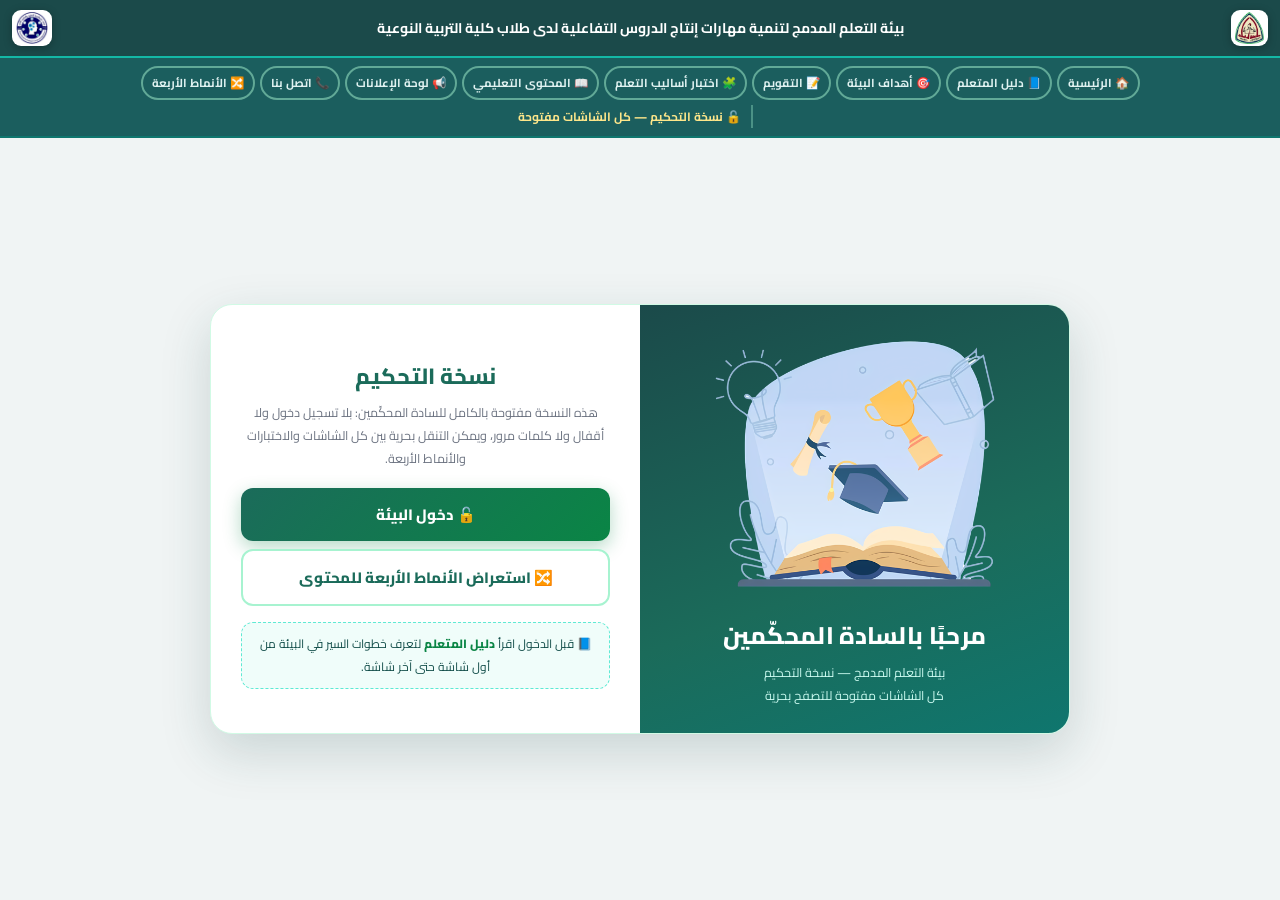
<file: index.html>
<!DOCTYPE html>
<html lang="ar" dir="rtl">
<head>
<meta charset="UTF-8">
<meta name="viewport" content="width=device-width, initial-scale=1.0">
<title>تسجيل الدخول - بيئة التعلم المدمج</title>
<script src="env.js" data-site="main"></script>
<link href="https://fonts.googleapis.com/css2?family=Cairo:wght@300;400;600;700;800&display=swap" rel="stylesheet">
<style>
:root{--bg-main:#f0f4f4;--bg-secondary:#1b4a4a;--primary:#1b6b5a;--primary-light:#2dd4bf;--accent:#0a8545;--text-main:#1f2937;--text-muted:#6b7280;--nav-bg:#1b5e5e;}
*{box-sizing:border-box;}
html,body{margin:0;min-height:100%;background:var(--bg-main);color:var(--text-main);font-family:'Cairo',sans-serif;}
body{display:flex;flex-direction:column;min-height:100vh;}
.header{background:var(--bg-secondary);padding:12px 20px;text-align:center;position:relative;border-bottom:2px solid #14b8a6;min-height:58px;display:flex;align-items:center;justify-content:center;}
.header-title{font-size:14px;font-weight:700;color:#fff;max-width:70%;margin:0 auto;line-height:1.5;}
.nav{display:flex;justify-content:center;gap:8px;background:var(--nav-bg);padding:8px 16px;flex-wrap:wrap;border-bottom:2px solid #0f766e;}
.nav a{color:#e0f2f1;text-decoration:none;font-size:12px;font-weight:700;padding:5px 11px;border-radius:50px;border:2px solid rgba(167,243,208,.5);transition:all .2s;}
.nav a:hover{background:rgba(255,255,255,.12);}
.nav a.active{background:#fff;color:var(--primary);border-color:#fff;}
.main{flex:1;display:flex;align-items:center;justify-content:center;padding:22px 16px;}
.login-wrap{display:grid;grid-template-columns:1fr 1fr;max-width:860px;width:100%;background:#fff;border-radius:22px;overflow:hidden;box-shadow:0 18px 50px rgba(27,74,74,.18);border:1.5px solid #d1fae5;}
.login-art{background:linear-gradient(160deg,#1b4a4a,#1b6b5a 60%,#0f766e);display:flex;flex-direction:column;align-items:center;justify-content:center;padding:26px 20px;color:#fff;text-align:center;}
.login-art img{width:100%;max-width:300px;height:auto;border-radius:18px;}
.login-art h2{margin:16px 0 4px;font-size:24px;font-weight:800;letter-spacing:.3px;}
.login-art p{margin:0;font-size:12.5px;color:#ccfbf1;line-height:1.8;}
.login-form{padding:30px 30px 24px;display:flex;flex-direction:column;justify-content:center;}
.login-form h1{margin:0 0 4px;font-size:22px;color:var(--primary);font-weight:800;text-align:center;}
.login-form .sub{margin:0 0 18px;text-align:center;font-size:12.5px;color:var(--text-muted);}
.fg{margin-bottom:14px;}
.fg label{display:block;font-size:13px;font-weight:700;color:#374151;margin-bottom:6px;}
.inp{position:relative;}
.inp span{position:absolute;right:12px;top:50%;transform:translateY(-50%);font-size:16px;}
.inp input{width:100%;padding:11px 40px 11px 12px;border:2px solid #d1d5db;border-radius:12px;font-family:'Cairo',sans-serif;font-size:14px;outline:none;transition:border .2s,box-shadow .2s;}
.inp input:focus{border-color:var(--primary-light);box-shadow:0 0 0 3px rgba(45,212,191,.2);}
.btn{width:100%;padding:12px;border:none;border-radius:12px;background:linear-gradient(135deg,var(--primary),var(--accent));color:#fff;font-family:'Cairo',sans-serif;font-size:15px;font-weight:800;cursor:pointer;box-shadow:0 6px 18px rgba(10,133,69,.3);transition:transform .15s;}
.btn:hover{transform:translateY(-1px);}
.btn.ghost{background:#fff;color:var(--primary);border:2px solid #a7f3d0;box-shadow:none;margin-top:8px;}
.err{display:none;background:#fef2f2;color:#b91c1c;border:1.5px solid #fecaca;border-radius:10px;padding:8px 12px;font-size:12.5px;font-weight:700;margin-bottom:12px;text-align:center;}
.before{margin-top:16px;padding:10px 12px;background:#f0fdfa;border:1.5px dashed #5eead4;border-radius:12px;font-size:12px;color:#134e4a;line-height:1.9;text-align:center;}
.before a{color:var(--accent);font-weight:800;text-decoration:none;}
.hello{text-align:center;font-size:14px;font-weight:700;color:#065f46;background:#ecfdf5;border:1.5px solid #6ee7b7;border-radius:12px;padding:10px;margin-bottom:12px;}
.roles{display:grid;grid-template-columns:1fr 1fr;gap:6px;background:#f1f5f9;border-radius:14px;padding:5px;margin-bottom:16px;}
.roles button{border:none;background:transparent;border-radius:10px;padding:9px 6px;font-family:'Cairo',sans-serif;font-size:13.5px;font-weight:800;color:#475569;cursor:pointer;}
.roles button.on{background:#fff;color:var(--primary);box-shadow:0 2px 8px rgba(0,0,0,.08);}
.ok{display:none;background:#ecfdf5;color:#065f46;border:1.5px solid #6ee7b7;border-radius:10px;padding:8px 12px;font-size:12.5px;font-weight:700;margin-bottom:12px;text-align:center;}
.link{background:none;border:none;color:var(--accent);font-family:'Cairo',sans-serif;font-weight:800;font-size:12.5px;cursor:pointer;text-decoration:underline;margin-top:10px;}
@media (max-width:760px){.login-wrap{grid-template-columns:1fr;}.login-art img{max-width:190px;}.login-art h2{font-size:20px;}}
</style>
</head>
<body>

<div class="header">
  <div class="brand-logos" style="position:absolute;top:0;bottom:0;left:12px;right:12px;display:flex;justify-content:space-between;align-items:center;pointer-events:none;">
    <img src="img/logo-zu.png" alt="شعار جامعة الزقازيق" style="height:36px;background:#fff;border-radius:9px;padding:2px 4px;box-shadow:0 2px 8px rgba(0,0,0,.25);">
    <img src="img/logo-dept.png" alt="شعار قسم تكنولوجيا التعليم والحاسب الآلي" style="height:36px;background:#fff;border-radius:9px;padding:2px 4px;box-shadow:0 2px 8px rgba(0,0,0,.25);">
  </div>
  <div class="header-title">بيئة التعلم المدمج لتنمية مهارات إنتاج الدروس التفاعلية لدى طلاب كلية التربية النوعية</div>
</div>
<nav class="nav"></nav>

<div class="main">
  <div class="login-wrap">
    <div class="login-art">
      <img src="img/login.png" alt="صورة تعبيرية عن التعلم">
      <h2>تسجيل الدخول</h2>
      <p>مرحبًا بك في بيئة التعلم المدمج<br>تسجيل دخول الباحثة لمتابعة الطلاب وإدارة البيئة</p>
    </div>

    <div class="login-form">
      <!-- الحالة: طالب مسجّل بالفعل -->
      <div id="already" style="display:none;">
        <div class="hello" id="helloTxt"></div>
        <button class="btn" id="contBtn" onclick="var u=ENV.user();location.href=(u&&u.role==='researcher')?'admin.html':ENV.nextStepUrl()">متابعة من حيث توقفت ←</button>
        <button class="btn ghost" onclick="ENV.logout()">🚪 تسجيل الخروج والدخول بحساب آخر</button>
      </div>

      <!-- نسخة التحكيم (المفتوحة) -->
      <div id="openBox" style="display:none;">
        <h1>نسخة التحكيم</h1>
        <p class="sub">هذه النسخة مفتوحة بالكامل للسادة المحكّمين: بلا تسجيل دخول ولا أقفال ولا كلمات مرور، ويمكن التنقل بحرية بين كل الشاشات والاختبارات والأنماط الأربعة.</p>
        <button class="btn" onclick="location.href='home.html'">🔓 دخول البيئة</button>
        <button class="btn ghost" onclick="location.href='mods.html'">🔀 استعراض الأنماط الأربعة للمحتوى</button>
      </div>

      <!-- نموذج الدخول: طالب / باحثة -->
      <div id="formBox">
        <h1 id="formTitle">تسجيل دخول الطالب</h1>
        <p class="sub" id="formSub">أدخل بياناتك التي حصلت عليها من الباحثة</p>
        <div class="roles" role="tablist" style="display:none;">
          <button type="button" id="roleStudent" class="on" onclick="setRole('student')">👨‍🎓 دخول الطالب</button>
          <button type="button" id="roleResearcher" onclick="setRole('researcher')">🎓 دخول الباحثة</button>
        </div>
        <div class="err" id="err"></div>
        <div class="fg">
          <label for="username" id="userLbl">اسم المستخدم</label>
          <div class="inp"><span id="userIco">👤</span><input id="username" type="text" autocomplete="username" placeholder="أدخل اسم المستخدم" dir="ltr" style="text-align:right;"></div>
        </div>
        <div class="fg">
          <label for="password">كلمة المرور</label>
          <div class="inp"><span>🔒</span><input id="password" type="password" autocomplete="current-password" placeholder="أدخل كلمة المرور"></div>
        </div>
        <button class="btn" id="loginBtn" onclick="doLogin()">دخول</button>
        <div style="text-align:center;"><button class="link" id="setupLink" style="display:none;" onclick="showSetup(true)">إنشاء حساب الباحثة لأول مرة</button></div>
      </div>

      <!-- إنشاء حساب الباحثة (مرة واحدة فقط، ثم يُقفل) -->
      <div id="setupBox" style="display:none;">
        <h1>إنشاء حساب الباحثة</h1>
        <p class="sub">يُستخدم مرة واحدة فقط لإنشاء أول حساب للباحثة، ثم يُقفل تلقائيًا. الحسابات الأخرى تُضاف من «لوحة الباحثة».</p>
        <div class="err" id="sErr"></div>
        <div class="fg"><label for="sName">اسم الباحثة</label><div class="inp"><span>🎓</span><input id="sName" type="text" placeholder="الاسم كما يظهر في البيئة"></div></div>
        <div class="fg"><label for="sEmail">البريد الإلكتروني</label><div class="inp"><span>📧</span><input id="sEmail" type="email" dir="ltr" style="text-align:right;background:#f0fdfa;" value="salwa@gmail.com" readonly></div></div>
        <div class="fg"><label for="sPass">كلمة المرور (6 أحرف على الأقل)</label><div class="inp"><span>🔒</span><input id="sPass" type="password"></div></div>
        <div class="fg"><label for="sPass2">تأكيد كلمة المرور</label><div class="inp"><span>🔒</span><input id="sPass2" type="password"></div></div>
        <button class="btn" id="sBtn" onclick="doSetup()">إنشاء الحساب والدخول</button>
        <button class="btn ghost" onclick="showSetup(false)">→ رجوع لتسجيل الدخول</button>
      </div>

      <div class="before">
        📘 قبل الدخول اقرأ <a href="guied.html">دليل المتعلم</a>
        لتعرف خطوات السير في البيئة من أول شاشة حتى آخر شاشة.
      </div>
    </div>
  </div>
</div>

<script>
var ROLE = 'student';
function $(id){ return document.getElementById(id); }
function setRole(r){
  ROLE = r;
  $('roleStudent').classList.toggle('on', r === 'student');
  $('roleResearcher').classList.toggle('on', r === 'researcher');
  $('userLbl').textContent = r === 'student' ? 'اسم المستخدم' : 'البريد الإلكتروني';
  $('userIco').textContent = r === 'student' ? '👤' : '📧';
  $('username').placeholder = r === 'student' ? 'أدخل اسم المستخدم' : 'أدخل البريد الإلكتروني للباحثة';
  $('username').autocomplete = r === 'student' ? 'username' : 'email';
  $('formTitle').textContent = r === 'student' ? 'تسجيل دخول الطالب' : 'تسجيل دخول الباحثة';
  document.querySelectorAll('.nav a.env-in').forEach(function(a){ a.classList.toggle('on', a.getAttribute('data-tab') === 'login-' + r); });
  if (!ENV.user()) { showSetup(false); }
  $('formSub').textContent = r === 'student' ? 'أدخل بياناتك التي حصلت عليها من الباحثة' : 'دخول الباحثة لمتابعة الطلاب وإدارة حساباتهم';
  $('err').style.display = 'none';
  $('setupLink').style.display = 'none';
  if (r === 'researcher' && !$('username').value) $('username').value = ENV.CONFIG.RESEARCHER_EMAIL;
  if (r === 'student' && $('username').value === ENV.CONFIG.RESEARCHER_EMAIL) $('username').value = '';
  if (r === 'researcher') ENV.setupStatus().then(function(done){ if (done === false) $('setupLink').style.display = 'inline-block'; });
}
function showSetup(on){
  $('formBox').style.display = on ? 'none' : 'block';
  $('setupBox').style.display = on ? 'block' : 'none';
}
function showErr(id, msg){ var e = $(id); e.textContent = '⚠️ ' + msg; e.style.display = 'block'; }

(function(){
  var u = ENV.user();
  /* نسخة الطلاب: لا يوجد تسجيل دخول للطالب هنا — الرابط يفتح الشاشة الرئيسية والاختبارات مباشرة.
     هذه الشاشة للباحثة (#researcher)، وللطالب العائد من جهاز آخر فقط (#student) */
  if (!u && !ENV.CONFIG.OPEN_MODE && location.hash !== '#researcher' && location.hash !== '#student') { location.replace('home.html'); return; }
  if (u) {
    $('formBox').style.display = 'none';
    $('already').style.display = 'block';
    $('helloTxt').textContent = '👋 أهلاً ' + u.name + (u.role === 'researcher' ? ' (الباحثة)' : '') + ' — أنت مسجّل الدخول بالفعل';
    if (u.role === 'researcher') $('contBtn').textContent = '📊 الذهاب إلى لوحة الباحثة ←';
  } else if (ENV.CONFIG.OPEN_MODE) {
    $('openBox').style.display = 'block';
    $('formBox').style.display = 'none';
    var art = document.querySelector('.login-art');
    if (art) { art.querySelector('h2').textContent = 'مرحبًا بالسادة المحكّمين'; art.querySelector('p').innerHTML = 'بيئة التعلم المدمج — نسخة التحكيم<br>كل الشاشات مفتوحة للتصفح بحرية'; }
  }
  if (location.hash === '#researcher') setRole('researcher');
  /* زرا «تسجيل دخول الطالب / الباحثة» أعلى الشاشة يبدّلان النموذج */
  window.addEventListener('hashchange', function(){ if (!ENV.user()) { if (!ENV.CONFIG.OPEN_MODE && location.hash !== '#researcher' && location.hash !== '#student') { location.replace('home.html'); return; } setRole(location.hash === '#researcher' ? 'researcher' : 'student'); $('username').focus(); } });
  ['username','password'].forEach(function(id){ $(id).addEventListener('keydown', function(e){ if (e.key === 'Enter') doLogin(); }); });
})();

function doLogin(){
  var un = $('username').value.trim(), pw = $('password').value;
  var btn = $('loginBtn');
  $('err').style.display = 'none';
  if (!un || !pw) { showErr('err', ROLE === 'student' ? 'يرجى إدخال اسم المستخدم وكلمة المرور' : 'يرجى إدخال البريد الإلكتروني وكلمة المرور'); return; }
  btn.disabled = true; btn.textContent = '⏳ جارٍ التحقق...';
  var p = ROLE === 'student' ? ENV.loginStudent(un, pw) : ENV.loginResearcher(un, pw);
  p.then(function(){
    btn.textContent = '✅ تم الدخول';
    if (ROLE === 'student') { var a = localStorage.getItem('assignedEnv'); if (a) ENV.setGroupOK(a); }
    location.href = ROLE === 'student' ? ENV.nextStepUrl() : 'admin.html';
  }).catch(function(e){
    btn.disabled = false; btn.textContent = 'دخول';
    showErr('err', ENV.authMsg(e));
    $('password').value = ''; $('password').focus();
  });
}

function doSetup(){
  var n = $('sName').value.trim(), em = $('sEmail').value.trim(), p1 = $('sPass').value, p2 = $('sPass2').value;
  $('sErr').style.display = 'none';
  if (!n || !em || !p1) return showErr('sErr', 'يرجى ملء كل البيانات');
  if (p1.length < 6) return showErr('sErr', 'كلمة المرور يجب ألا تقل عن 6 أحرف');
  if (p1 !== p2) return showErr('sErr', 'كلمتا المرور غير متطابقتين');
  var b = $('sBtn'); b.disabled = true; b.textContent = '⏳ جارٍ الإنشاء...';
  ENV.createFirstResearcher(n, em, p1).then(function(){ location.href = 'admin.html'; })
    .catch(function(e){ b.disabled = false; b.textContent = 'إنشاء الحساب والدخول'; showErr('sErr', ENV.authMsg(e)); });
}
</script>
</body>
</html>
</file>
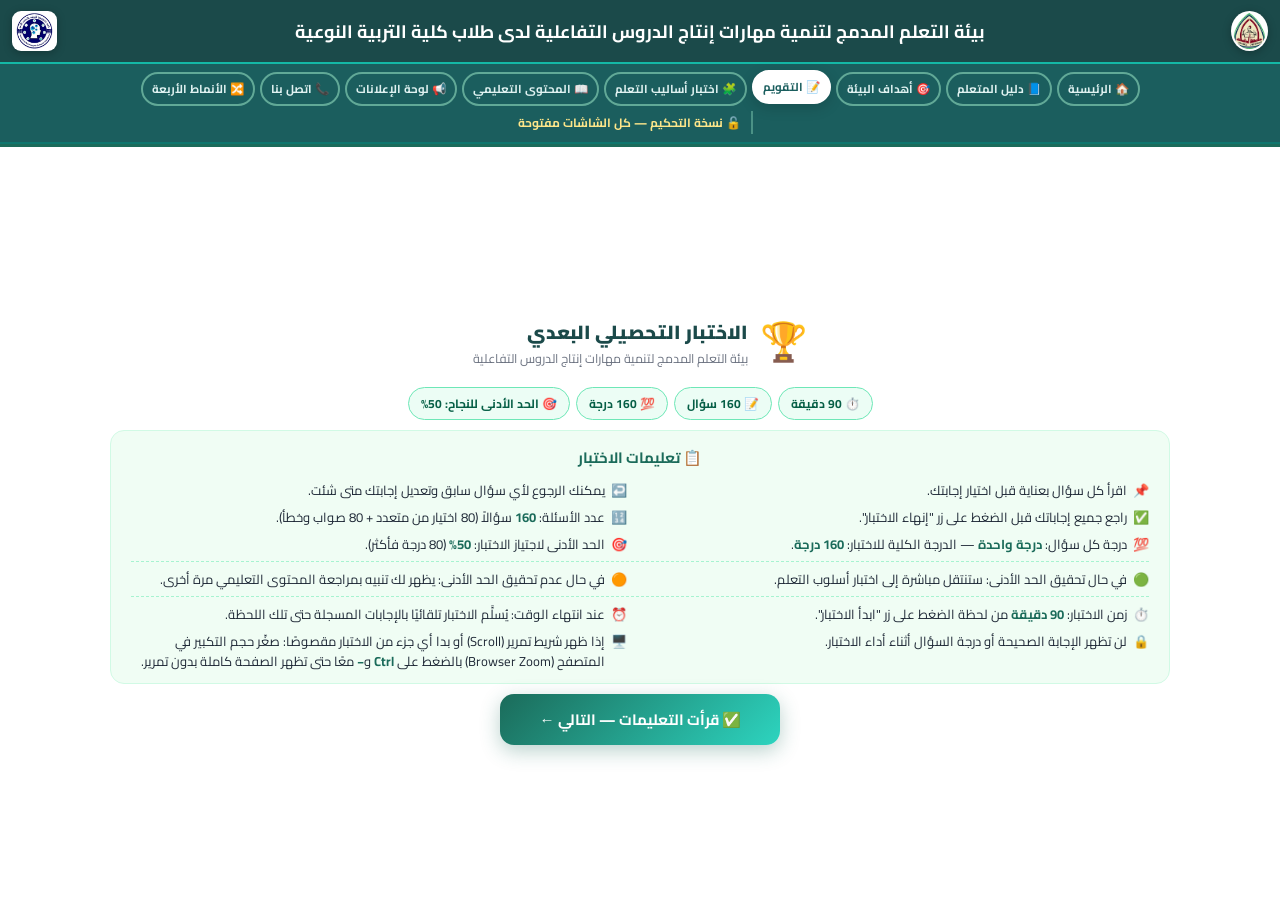
<file: after.html>
<!DOCTYPE html>
<html lang="ar" dir="rtl">
<head>
<meta charset="UTF-8">
<script src="env.js" data-site="main"></script>
<meta name="viewport" content="width=device-width, initial-scale=1.0">
<title>الاختبار التحصيلي البعدي</title>
<link href="https://fonts.googleapis.com/css2?family=Cairo:wght@300;400;600;700&display=swap" rel="stylesheet">
<style>
:root {
    --bg-main: #f0f4f4;
    --bg-secondary: #1b4a4a;
    --card-bg: #ffffff;
    --primary: #1b6b5a;
    --primary-light: #2dd4bf;
    --accent: #0a8545;
    --accent-soft: #0b703d;
    --text-main: #1f2937;
    --text-muted: #6b7280;
    --border: #d1fae5;
    --nav-bg: #1b5e5e;
}
html, body {
    margin: 0;
    height: 100%;
    overflow: hidden;
    background: var(--bg-main);
    color: var(--text-main);
    font-family: 'Cairo', sans-serif;
}
body { display: flex; flex-direction: column; height: 100vh; }

/* ========== الهيدر ========== */
.header {
    background: var(--bg-secondary);
    padding: 7px 20px;
    text-align: center;
    position: relative;
    border-bottom: 2px solid #14b8a6;
    flex-shrink: 0;
}
.header-title {
    font-size: 18px; font-weight: 700; color: #fff;
    max-width: 70%; margin: 0 auto; line-height: 1.5;
}
.support-badge {
    position: absolute; top: 50%; left: 20px; transform: translateY(-50%);
    background: var(--accent); color: #fff; padding: 1px 16px;
    border-radius: 25px; font-size: 14px; font-weight: 700;
    box-shadow: 0 4px 12px rgba(10,133,69,0.35);
}

/* ========== ناف بار ========== */
.nav {
    display: flex; justify-content: center; gap: 10px;
    background: var(--nav-bg); padding: 8px 16px; flex-wrap: wrap;
    border-bottom: 2px solid #0f766e; flex-shrink: 0;
}
.nav a {
    color: #e0f2f1; text-decoration: none; font-size: 14px; font-weight: 700;
    padding: 6px 14px; border-radius: 50px; border: 2px solid rgba(167,243,208,0.5);
    transition: all 0.3s ease; background: transparent;
}
.nav a:hover, .nav a.active {
    background: #fff; color: #1b5e5e; border-color: #fff;
    transform: translateY(-2px); box-shadow: 0 4px 14px rgba(0,0,0,0.15);
}

/* ========== محتوى الصفحة (لا يوجد جانب تعليمات بعد الآن) ========== */
.page-content {
    flex: 1; display: flex; overflow: hidden; gap: 0;
}

.badge {
    padding: 3px 10px; border-radius: 20px; font-size: 11px; font-weight: 700;
}
.badge.mcq { background: rgba(45,212,191,0.15); color: var(--primary); border: 1px solid #2dd4bf; }
.badge.tf { background: rgba(10,133,69,0.12); color: var(--accent); border: 1px solid #6ee7b7; }

/* ========== منطقة الاختبار (بعرض كامل) ========== */
.quiz-panel {
    flex: 1; display: none; flex-direction: column; overflow: hidden; padding: 16px;
    gap: 10px;
}
.quiz-panel.show { display: flex; }

/* ========== شريط العنوان: يضم اسم الطالب + المؤقت + عداد الأسئلة ========== */
.quiz-header {
    display: flex; align-items: center; justify-content: space-between; flex-wrap: wrap;
    gap: 10px;
    background: #fff; border-radius: 12px; padding: 10px 18px;
    box-shadow: 0 2px 10px rgba(0,0,0,0.07); flex-shrink: 0;
}
.quiz-section-label {
    font-size: 13px; font-weight: 700; color: var(--primary);
    background: var(--border); padding: 4px 14px; border-radius: 20px;
}
.quiz-counter { font-size: 13px; color: var(--text-muted); font-weight: 600; }
.quiz-counter span { color: var(--primary); font-weight: 700; }

.quiz-timer-inline {
    display: flex; align-items: center; gap: 6px;
    background: var(--bg-secondary); color: #2dd4bf;
    border-radius: 20px; padding: 5px 16px;
    font-size: 17px; font-weight: 800; letter-spacing: 2px;
}
.quiz-timer-inline .tlabel { font-size: 11px; font-weight: 700; color: #a7f3d0; letter-spacing: 0; }

/* ========== شريط التقدم ضمن منطقة الاختبار ========== */
.quiz-progress-row {
    flex-shrink: 0; background: #fff; border-radius: 12px; padding: 8px 18px;
    box-shadow: 0 2px 10px rgba(0,0,0,0.07);
}
.progress-wrap { flex-shrink: 0; }
.progress-label { font-size: 11.5px; color: var(--text-muted); margin-bottom: 4px; display: flex; justify-content: space-between; font-weight: 600; }
.progress-bar-outer { background: var(--border); border-radius: 20px; height: 7px; overflow: hidden; }
.progress-bar-inner { height: 100%; border-radius: 20px; background: linear-gradient(90deg,#0a8545,#2dd4bf); transition: width 0.4s ease; }

/* ========== كارت السؤال ========== */
.question-card {
    flex: 1; background: #fff; border-radius: 16px;
    box-shadow: 0 4px 20px rgba(0,0,0,0.08); padding: 24px 28px;
    display: flex; flex-direction: column; gap: 16px; overflow: hidden;
}
.question-num {
    font-size: 12px; color: var(--text-muted); font-weight: 600;
    background: #f0fdf4; display: inline-block; padding: 3px 12px;
    border-radius: 20px; margin-bottom: 2px; border: 1px solid var(--border);
}
.question-text {
    font-size: 16px; font-weight: 700; color: var(--text-main);
    line-height: 1.7; flex-shrink: 0;
}
.options-container {
    flex: 1; min-height: 0; max-height: 170px;
    display: grid; grid-template-columns: repeat(2, minmax(0, 1fr));
    grid-template-rows: repeat(2, minmax(0, 1fr));
    gap: clamp(8px, 1.6vh, 14px);
    overflow: hidden;
}
.option-btn {
    display: flex; align-items: center; gap: 12px;
    padding: clamp(4px, 0.8vh, 10px) clamp(10px, 1.4vw, 18px);
    border: 2px solid #e5e7eb; border-radius: 14px; cursor: pointer;
    transition: border-color .2s, background-color .2s, color .2s, transform .2s, box-shadow .2s; background: #fafafa; text-align: right;
    font-family: 'Cairo', sans-serif;
    font-size: calc(clamp(13px, 2.3vh, 18px) * var(--fit, 1));
    color: var(--text-main);
    font-weight: 600; line-height: 1.5; width: 100%; height: 100%;
    box-sizing: border-box; min-height: 0; overflow: hidden;
    box-shadow: 0 2px 6px rgba(0,0,0,0.04);
}
.option-btn > span:last-child { flex: 1; min-width: 0; overflow-wrap: anywhere; }
.option-btn:hover { border-color: var(--primary-light); background: #f0fdf4; transform: translateY(-2px); box-shadow: 0 6px 16px rgba(27,107,90,0.15); }
.option-btn.selected { border-color: var(--primary); background: #ecfdf5; color: var(--primary); box-shadow: 0 6px 16px rgba(27,107,90,0.22); }
.option-letter {
    width: clamp(26px, 4.4vh, 38px); height: clamp(26px, 4.4vh, 38px);
    border-radius: 50%; background: #e5e7eb;
    display: flex; align-items: center; justify-content: center;
    font-size: calc(clamp(12px, 2vh, 16px) * var(--fit, 1)); font-weight: 700; flex-shrink: 0; transition: background-color .2s, color .2s;
}
.option-btn.selected .option-letter { background: var(--primary); color: #fff; }

/* TF خاص */
.tf-container { display: flex; gap: 14px; }
.tf-btn {
    flex: 1; padding: 16px; border: 2px solid #e5e7eb; border-radius: 14px;
    cursor: pointer; font-family: 'Cairo', sans-serif; font-size: 16px;
    font-weight: 700; text-align: center; transition: background-color .25s, border-color .25s, transform .25s, box-shadow .25s; background: #fafafa;
}
.tf-btn:hover { transform: translateY(-2px); box-shadow: 0 4px 12px rgba(0,0,0,0.1); }
.tf-btn.true-btn { color: #059669; border-color: #6ee7b7; }
.tf-btn.true-btn:hover, .tf-btn.true-btn.selected { background: #d1fae5; border-color: #059669; }
.tf-btn.false-btn { color: #dc2626; border-color: #fca5a5; }
.tf-btn.false-btn:hover, .tf-btn.false-btn.selected { background: #fee2e2; border-color: #dc2626; }

/* ========== أزرار التنقل ========== */
.nav-buttons {
    display: flex; gap: 12px; justify-content: space-between; align-items: center; flex-shrink: 0;
}
.nav-btn {
    padding: 10px 24px; border-radius: 50px; border: none; cursor: pointer;
    font-family: 'Cairo', sans-serif; font-size: 14px; font-weight: 700;
    transition: all 0.25s; display: flex; align-items: center; gap: 8px;
}
.btn-prev { background: #e5e7eb; color: #374151; }
.btn-prev:hover { background: #d1d5db; }
.btn-next { background: var(--primary); color: #fff; box-shadow: 0 4px 14px rgba(27,107,90,0.35); }
.btn-next:hover { background: var(--accent); transform: translateX(-3px); }
.btn-submit { background: linear-gradient(135deg,#059669,#0a8545); color: #fff; box-shadow: 0 4px 14px rgba(10,133,69,0.4); }
.btn-submit:hover { filter: brightness(1.1); }
.answered-indicator {
    font-size: 12px; color: var(--text-muted); display: flex; align-items: center; gap: 6px;
}
.answered-dot { width: 8px; height: 8px; border-radius: 50%; background: #10b981; }

/* ========== لوحة النتيجة الداخلية ========== */
.result-panel {
    display: none; flex-direction: column; gap: 14px;
    background: #fff; border-radius: 16px; padding: 28px 32px;
    box-shadow: 0 4px 20px rgba(0,0,0,0.08); flex: 1;
    justify-content: center; align-items: center; text-align: center;
    animation: popIn 0.4s ease;
}
.result-panel.show { display: flex; }
@keyframes popIn { from{transform:scale(0.95);opacity:0} to{transform:scale(1);opacity:1} }
.result-icon { font-size: 52px; }
.result-title { font-size: 20px; font-weight: 700; color: var(--primary); }
.result-score {
    font-size: 56px; font-weight: 700;
    background: linear-gradient(135deg,#059669,#0a8545);
    -webkit-background-clip: text; -webkit-text-fill-color: transparent;
    line-height: 1;
}
.result-detail { font-size: 13px; color: var(--text-muted); line-height: 1.9; }
.result-breakdown {
    display: flex; gap: 12px; justify-content: center; width: 100%;
}
.breakdown-item {
    background: #f0fdf4; border: 1px solid var(--border); border-radius: 12px;
    padding: 10px 16px; flex: 1;
}
.breakdown-label { font-size: 11px; color: var(--text-muted); }
.breakdown-val { font-size: 22px; font-weight: 700; color: var(--primary); }
.result-actions { display: flex; flex-direction: column; gap: 10px; width: 100%; }
.wa-btn {
    background: #25d366; color: #fff; border: none; border-radius: 50px;
    padding: 13px 24px; font-family: 'Cairo',sans-serif; font-size: 14px;
    font-weight: 700; cursor: pointer; width: 100%;
    display: flex; align-items: center; justify-content: center; gap: 10px;
    transition: all 0.25s; box-shadow: 0 4px 14px rgba(37,211,102,0.4);
}
.wa-btn:hover { filter: brightness(1.1); transform: translateY(-2px); }
.wa-btn svg { width: 20px; height: 20px; fill: #fff; }
.home-btn {
    background: var(--primary); color: #fff; border: none; border-radius: 50px;
    padding: 11px 24px; font-family: 'Cairo',sans-serif; font-size: 14px;
    font-weight: 700; cursor: pointer; width: 100%;
    display: flex; align-items: center; justify-content: center; gap: 8px;
    transition: all 0.25s; box-shadow: 0 4px 14px rgba(27,107,90,0.3);
    text-decoration: none;
}
.home-btn:hover { filter: brightness(1.1); }

/* بطاقة اسم الطالب في اللوحة الجانبية */
.student-card {
    background: linear-gradient(135deg, rgba(45,212,191,.18), rgba(10,133,69,.15));
    border: 1.5px solid rgba(45,212,191,.4);
    border-radius: 12px;
    padding: 10px 14px;
    display: flex;
    align-items: center;
    gap: 10px;
    flex-shrink: 0;
}
.student-avatar {
    width: 36px; height: 36px;
    border-radius: 50%;
    background: linear-gradient(135deg, #1b6b5a, #2dd4bf);
    display: flex; align-items: center; justify-content: center;
    font-size: 16px; flex-shrink: 0;
}
.student-card-info { flex: 1; min-width: 0; }
.student-card-label { font-size: 10px; color: #94a3b8; margin-bottom: 2px; }
.student-card-name {
    font-size: 13px; font-weight: 700; color: #e0f2f1;
    white-space: nowrap; overflow: hidden; text-overflow: ellipsis;
}

/* اسم الطالب في شريط الاختبار العلوي */
.quiz-student-tag {
    font-size: 12px; font-weight: 700;
    color: var(--primary);
    background: #ecfdf5;
    border: 1.5px solid #6ee7b7;
    padding: 4px 12px;
    border-radius: 20px;
    display: flex; align-items: center; gap: 5px;
    max-width: 160px;
    overflow: hidden; text-overflow: ellipsis; white-space: nowrap;
}

/* اسم الطالب في النتيجة */
.student-name-display {
    background: linear-gradient(135deg, #ecfdf5, #d1fae5);
    border: 2px solid #6ee7b7;
    border-radius: 14px;
    padding: 10px 18px;
    font-size: 14px; font-weight: 700;
    color: #065f46;
    margin-bottom: 4px;
}

/* ========== شاشة الترحيب / إدخال الاسم ========== */
.welcome-overlay {
    display: flex;
    align-items: center;
    justify-content: center;
    flex: 1;
    width: 100%;
    overflow: hidden;
}
.welcome-box {
    background: #fff;
    width: 100%;
    height: 100%;
    max-width: none;
    overflow: hidden;
    box-shadow: none;
    border-top: 6px solid var(--primary);
}
.welcome-split {
    display: flex;
    align-items: stretch;
    height: 100%;
}
.welcome-col {
    padding: 14px 30px;
    display: flex;
    flex-direction: column;
    justify-content: center;
    overflow: hidden;
    min-height: 0;
}
.welcome-col-instructions {
    flex: 1.15;
    text-align: center;
    border-left: 2px dashed var(--border);
}
.welcome-col-entry {
    flex: 1;
    text-align: center;
    display: flex;
    flex-direction: column;
    justify-content: center;
}
@media (max-width: 760px) {
    .welcome-split { flex-direction: column; }
    .welcome-col-instructions { border-left: none; border-bottom: 2px dashed var(--border); }
    .welcome-col { flex: 1; min-height: 0; padding: 8px 18px; }
    .welcome-instructions { overflow-y: auto; }
}
.welcome-instructions {
    text-align: right;
    background: #f0fdf4;
    border: 1.5px solid var(--border);
    border-radius: 14px;
    padding: 10px 16px;
    margin-bottom: 0;
    overflow: hidden;
}
.welcome-instructions h3 {
    font-size: 12.5px; color: var(--primary); margin: 0 0 6px; text-align: center;
}
.welcome-instructions ul { list-style: none; margin: 0; padding: 0; display: flex; flex-direction: column; gap: 3px; }
.welcome-instructions li {
    font-size: 10.8px; color: var(--text-main); line-height: 1.35;
    display: flex; align-items: flex-start; gap: 6px;
}
.welcome-instructions li b { color: var(--primary); }
.welcome-instructions .wi-icon { flex-shrink: 0; }
.welcome-instructions hr { border: none; border-top: 1px dashed #a7f3d0; margin: 1px 0; }
@keyframes wbPop {
    from { transform: translateY(30px) scale(.95); opacity: 0; }
    to   { transform: translateY(0) scale(1); opacity: 1; }
}
.welcome-icon { font-size: 34px; margin-bottom: 4px; }
.welcome-title {
    font-size: 16px; font-weight: 900;
    color: var(--bg-secondary); margin-bottom: 4px;
}
.welcome-sub {
    font-size: 11px; color: var(--text-muted);
    line-height: 1.4; margin-bottom: 10px;
}
.welcome-info-row {
    display: flex; gap: 6px; justify-content: center;
    margin-bottom: 10px; flex-wrap: wrap;
}
.welcome-chip {
    background: #ecfdf5; border: 1.5px solid #6ee7b7;
    color: #065f46; font-size: 10.5px; font-weight: 700;
    padding: 3px 10px; border-radius: 20px;
}
.name-group { margin-bottom: 10px; text-align: right; }
.name-group label {
    display: block; font-size: 12px; font-weight: 700;
    color: var(--text-main); margin-bottom: 5px;
}
.name-input {
    width: 100%; padding: 10px 14px;
    border: 2px solid #d1fae5; border-radius: 12px;
    font-family: 'Cairo', sans-serif; font-size: 14px;
    color: var(--text-main); background: #f9fffe;
    outline: none; text-align: right;
    transition: border-color .2s, box-shadow .2s;
    box-sizing: border-box;
}
.name-input:focus {
    border-color: var(--primary-light);
    box-shadow: 0 0 0 3px rgba(45,212,191,.15);
}
.name-input::placeholder { color: #b0b8c1; }
.name-error {
    background: #fef2f2; border: 1.5px solid #fca5a5;
    color: #b91c1c; border-radius: 10px;
    padding: 6px 12px; font-size: 11.5px; font-weight: 600;
    text-align: center; margin-bottom: 10px; display: none;
}
.name-error.show { display: block; }
.start-btn {
    width: 100%; padding: 12px;
    background: linear-gradient(135deg, var(--primary), var(--primary-light));
    color: #fff; font-family: 'Cairo', sans-serif;
    font-size: 14px; font-weight: 700;
    border: none; border-radius: 14px; cursor: pointer;
    transition: opacity .2s, transform .15s;
    box-shadow: 0 6px 20px rgba(27,107,90,.3);
}
.start-btn:hover { opacity: .9; transform: translateY(-2px); }

/* ========== موبايل ========== */
@media (max-width: 768px) {
    .support-badge { position: static; transform: none; display: inline-block; margin-bottom: 10px; }
    .header { padding-top: 10px; }
    .header-title { max-width: 100%; font-size: 15px; }
    .nav a { font-size: 12px; padding: 5px 10px; }
    .quiz-panel { padding: 10px; }
    .quiz-header { justify-content: center; text-align: center; }
}

/* ===== شعارات الهيدر: الجامعة يمين / الكلية يسار ===== */
.header,.hdr{display:flex;flex-direction:column;align-items:center;justify-content:center;min-height:48px;position:relative;}
.brand-logos{position:absolute;top:0;bottom:0;left:12px;right:12px;display:flex;justify-content:space-between;align-items:center;pointer-events:none;direction:rtl;}
.brand-logo{height:36px;width:auto;background:#fff;border-radius:9px;padding:2px 4px;box-shadow:0 2px 8px rgba(0,0,0,.25);object-fit:contain;}
.brand-uni{border-radius:50%;padding:2px;}
.header .support-badge,.header .sbdg,.hdr .sup-b{position:static!important;transform:none!important;display:inline-block;margin-top:3px;}
@media (min-width:769px){
  .header-title,.hdr-t,.ht{max-width:min(70%,calc(100% - 270px))!important;}
}
@media (max-width:768px){
  .brand-logos{position:static;width:100%;padding:0 4px;margin-bottom:4px;}
  .brand-logo{height:30px;}
}

/* ===== شاشة التعليمات المستقلة + شاشة الاسم ===== */
.wscreen{height:100%;display:flex;flex-direction:column;justify-content:center;align-items:center;gap:10px;padding:12px 30px;box-sizing:border-box;overflow:hidden;text-align:center;}
.winstr-head{display:flex;align-items:center;gap:12px;text-align:right;}
.winstr-head .welcome-icon{font-size:38px;margin:0;}
.winstr-head .welcome-title{font-size:19px;margin:0;}
.winstr-head .welcome-sub{font-size:12.5px;margin:0;}
#instrScreen .welcome-info-row{margin:0;}
#instrScreen .welcome-chip{font-size:12px;padding:4px 12px;}
#instrScreen .welcome-instructions{width:100%;max-width:1060px;padding:12px 20px;box-sizing:border-box;}
#instrScreen .welcome-instructions h3{font-size:15px;margin-bottom:8px;}
#instrScreen .welcome-instructions ul{display:grid;grid-template-columns:1fr 1fr;gap:7px 26px;}
#instrScreen .welcome-instructions li{font-size:13px;line-height:1.55;}
#instrScreen .welcome-instructions hr{grid-column:1/-1;width:100%;margin:0;}
.wnext-btn{width:auto;min-width:280px;padding:11px 34px;font-size:15px;}
.wentry{width:100%;max-width:420px;text-align:center;}
.wentry .welcome-icon{font-size:42px;}
.wentry .welcome-title{font-size:20px;}
.wentry .welcome-sub{font-size:13px;}
.wentry .name-group label{font-size:13px;}
.back-link{background:none;border:none;color:var(--primary);font-family:'Cairo',sans-serif;font-size:13px;font-weight:700;cursor:pointer;margin-top:10px;padding:4px 8px;}
.back-link:hover{text-decoration:underline;}
@media (max-width:760px){
  .wscreen{justify-content:flex-start;overflow-y:auto;padding:10px 14px;}
  #instrScreen .welcome-instructions ul{grid-template-columns:1fr;}
  .winstr-head .welcome-title{font-size:16px;}
}


/* ===== ضبط العرض بدون سكرول نهائيًا ===== */
html, body { height: 100dvh; }
body { height: 100dvh; }
.quiz-panel { min-height: 0; }
#quizArea { min-height: 0; }
.question-card {
    min-height: 0; justify-content: center;
    padding: clamp(10px, 2.4vh, 26px) clamp(14px, 2.4vw, 30px);
    gap: clamp(8px, 1.8vh, 16px);
}
.question-text { font-size: calc(clamp(15px, 2.7vh, 21px) * var(--fit, 1)); }
.nav-btn { font-size: 13px; }
.options-container.tf-mode { display: flex; }
.options-container.tf-mode .tf-container { width: 100%; height: 100%; max-height: 160px; align-self: center; }
.tf-btn { display: flex; align-items: center; justify-content: center; font-size: calc(clamp(16px, 2.8vh, 22px) * var(--fit, 1)); padding: 8px; }
@media (max-width: 600px) {
    .options-container { max-height: 240px; }
}
@media (max-height: 760px) {
    .header { padding: 4px 16px; }
    .header-title { font-size: 15px; }
    .nav { padding: 4px 12px; gap: 6px; }
    .nav a { padding: 3px 10px; font-size: 12px; }
    .quiz-panel { padding: 8px; gap: 6px; }
    .quiz-header { padding: 5px 12px; }
    .quiz-progress-row { padding: 5px 14px; }
    .nav-btn { padding: 6px 18px; }
}
@media (max-height: 640px) {
    .quiz-progress-row { display: none; }
}
@media (max-height: 560px) {
    .header, .nav { display: none; }
    .quiz-progress-row { display: none; }
}

/* ===== السؤال والاختيارات لأعلى + أمان إضافي ضد السكرول ===== */
html, body { max-height: 100dvh; overflow: hidden; overscroll-behavior: none; }
.question-card { justify-content: flex-start; padding-top: clamp(8px, 1.6vh, 18px); }
.question-num { align-self: flex-start; }
.question-text { overflow-wrap: anywhere; }
body.c1 .quiz-progress-row { display: none; }
body.c2 .quiz-progress-row, body.c2 .header { display: none; }
body.c3 .quiz-progress-row, body.c3 .header, body.c3 .nav { display: none; }
body.c2 .quiz-panel, body.c3 .quiz-panel { padding: 6px; gap: 4px; }
body.c2 .quiz-header, body.c3 .quiz-header { padding: 4px 10px; }
body.c3 .question-num { display: none; }
</style>
</head>
<body>


<div class="header">
<div class="brand-logos"><img class="brand-logo brand-uni" src="[data-uri]" alt="شعار جامعة الزقازيق"><img class="brand-logo brand-col" src="[data-uri]" alt="شعار قسم تكنولوجيا التعليم والحاسب الآلي"></div>
    <div class="header-title">بيئة التعلم المدمج لتنمية مهارات إنتاج الدروس التفاعلية لدى طلاب كلية التربية النوعية</div>
</div>

<div class="nav">
  <a href="index.html">🏠 الرئيسية</a>
  <a href="aims.html">🎯 أهداف البيئة</a>
  <a href="guied.html">📘 دليل المتعلم</a>
  <a href="mods.html">📖 المحتوى التعليمي</a>
  <a href="pretest.html" class="active">📝 التقويم</a>
  <a href="trian.html">🧩 اختبار أساليب التعلم</a>
  <a href="contact.html">📞 اتصل بنا</a>
</div>

<div class="page-content">

<!-- ======== شاشة إدخال اسم الطالب ======== -->
<div class="welcome-overlay" id="welcomeOverlay">
  <div class="welcome-box">

    <!-- ===== الشاشة 1: تعليمات الاختبار ===== -->
    <div class="wscreen" id="instrScreen">
      <div class="winstr-head">
        <div class="welcome-icon">🏆</div>
        <div>
          <div class="welcome-title">الاختبار التحصيلي البعدي</div>
          <div class="welcome-sub">بيئة التعلم المدمج لتنمية مهارات إنتاج الدروس التفاعلية</div>
        </div>
      </div>
      <div class="welcome-info-row">
          <span class="welcome-chip">⏱️ 90 دقيقة</span>
          <span class="welcome-chip">📝 160 سؤال</span>
          <span class="welcome-chip">💯 160 درجة</span>
          <span class="welcome-chip">🎯 الحد الأدنى للنجاح: 50%</span>
        </div>
      <div class="welcome-instructions">
          <h3>📋 تعليمات الاختبار</h3>
          <ul>
            <li><span class="wi-icon">📌</span><span>اقرأ كل سؤال بعناية قبل اختيار إجابتك.</span></li>
            <li><span class="wi-icon">↩️</span><span>يمكنك الرجوع لأي سؤال سابق وتعديل إجابتك متى شئت.</span></li>
            <li><span class="wi-icon">✅</span><span>راجع جميع إجاباتك قبل الضغط على زر "إنهاء الاختبار".</span></li>
            <li><span class="wi-icon">🔢</span><span>عدد الأسئلة: <b>160</b> سؤالاً (80 اختيار من متعدد + 80 صواب وخطأ).</span></li>
            <li><span class="wi-icon">💯</span><span>درجة كل سؤال: <b>درجة واحدة</b> — الدرجة الكلية للاختبار: <b>160 درجة</b>.</span></li>
            <li><span class="wi-icon">🎯</span><span>الحد الأدنى لاجتياز الاختبار: <b>50%</b> (80 درجة فأكثر).</span></li>
            <hr>
            <li><span class="wi-icon">🟢</span><span>في حال تحقيق الحد الأدنى: ستنتقل مباشرة إلى اختبار أسلوب التعلم.</span></li>
            <li><span class="wi-icon">🟠</span><span>في حال عدم تحقيق الحد الأدنى: يظهر لك تنبيه بمراجعة المحتوى التعليمي مرة أخرى.</span></li>
            <hr>
            <li><span class="wi-icon">⏱️</span><span>زمن الاختبار: <b>90 دقيقة</b> من لحظة الضغط على زر "ابدأ الاختبار".</span></li>
            <li><span class="wi-icon">⏰</span><span>عند انتهاء الوقت: يُسلَّم الاختبار تلقائيًا بالإجابات المسجلة حتى تلك اللحظة.</span></li>
            <li><span class="wi-icon">🔒</span><span>لن تظهر الإجابة الصحيحة أو درجة السؤال أثناء أداء الاختبار.</span></li>
            <li><span class="wi-icon">🖥️</span><span>إذا ظهر شريط تمرير (Scroll) أو بدا أي جزء من الاختبار مقصوصًا: صغّر حجم التكبير في المتصفح (Browser Zoom) بالضغط على <b>Ctrl</b> و<b>−</b> معًا حتى تظهر الصفحة كاملة بدون تمرير.</span></li>
          </ul>
        </div>
      <button class="start-btn wnext-btn" id="instrNextBtn" onclick="afterInstructions()">✅ قرأت التعليمات — التالي ←</button>
    </div>

    <!-- ===== الشاشة 2: إدخال الاسم والبدء ===== -->
    <div class="wscreen" id="entryScreen" style="display:none;">
      <div class="wentry">
        <div class="welcome-icon">🚀</div>
        <div class="welcome-title">جاهز للبدء؟</div>
        <div class="welcome-sub">يرجى إدخال اسمك قبل البدء في الاختبار</div>
        <div class="name-group">
          <label for="studentNameInput">👤 اسم الطالب / الطالبة</label>
          <input type="text" id="studentNameInput" class="name-input"
                 placeholder="اكتب اسمك الكامل هنا..."
                 onkeydown="if(event.key==='Enter') startExam()">
        </div>
        <div class="name-error" id="nameError">⚠️ يرجى كتابة اسمك أولاً قبل البدء</div>
        <button class="start-btn" onclick="startExam()">🚀 ابدأ الاختبار الآن</button>
        <button class="back-link" onclick="backToInstructions()">→ الرجوع إلى التعليمات</button>
      </div>
    </div>

  </div>
</div>

        <!-- منطقة الاختبار (بعرض كامل، تضم اسم الطالب والمؤقت والتقدم) -->
    <div class="quiz-panel">
        <div class="quiz-header">
            <div class="quiz-student-tag" id="headerStudentName">👤 —</div>
            <div class="quiz-section-label" id="sectionLabel">المجموعة الأولى: اختيار من متعدد</div>
            <div class="quiz-timer-inline"><span class="tlabel">⏳ الوقت المتبقي</span><span id="timerDisplay">90:00</span></div>
            <div class="quiz-counter">السؤال <span id="currentNum">1</span> من <span id="totalNum">160</span></div>
        </div>

        <div class="quiz-progress-row">
            <div class="progress-label">
                <span>التقدم</span>
                <span id="progressText">0 / 160</span>
            </div>
            <div class="progress-bar-outer">
                <div class="progress-bar-inner" id="progressBar" style="width:0%"></div>
            </div>
        </div>

        <!-- كارت السؤال -->
        <div id="quizArea" style="display:flex; flex-direction:column; gap:10px; flex:1; min-height:0; overflow:hidden;">
            <div class="question-card">
                <div class="question-num" id="qNum">سؤال 1</div>
                <div class="question-text" id="qText"></div>
                <div class="options-container" id="optionsContainer"></div>
            </div>

            <div class="nav-buttons">
                <button class="nav-btn btn-prev" onclick="prevQ()">➡ السابق</button>
                <div class="answered-indicator">
                    <div class="answered-dot"></div>
                    <span id="answeredCount">0</span> إجابة مسجلة
                </div>
                <button class="nav-btn btn-next" id="nextBtn" onclick="nextQ()">التالي ➡</button>
            </div>
        </div>

        <!-- لوحة النتيجة (تظهر بدل الاختبار) -->
        <div class="result-panel" id="resultPanel">
            <div class="result-icon" id="resultIcon">🎓</div>
            <div class="result-title">نتيجة الاختبار التحصيلي</div>
            <div class="student-name-display" id="resultStudentName">👤 </div>
            <div class="result-score" id="resultScore">0%</div>
            <div class="result-breakdown">
                <div class="breakdown-item">
                    <div class="breakdown-label">✅ الصحيحة</div>
                    <div class="breakdown-val" id="correctCount">0</div>
                </div>
                <div class="breakdown-item">
                    <div class="breakdown-label">❌ الخاطئة</div>
                    <div class="breakdown-val" id="wrongCount" style="color:#dc2626">0</div>
                </div>
                <div class="breakdown-item">
                    <div class="breakdown-label">⬜ بدون إجابة</div>
                    <div class="breakdown-val" id="unansweredCount" style="color:#f59e0b">0</div>
                </div>
            </div>
            <div class="result-detail" id="resultDetail"></div>
            <div class="result-status" id="resultStatus" style="width:100%; border-radius:14px; padding:12px 16px; font-size:13px; font-weight:700; line-height:1.8;"></div>
            <div class="result-actions">
                <div id="finalScreenNote" style="background:linear-gradient(135deg,#ecfdf5,#f0fdfa);border:2px solid #6ee7b7;border-radius:14px;padding:12px 14px;font-size:13px;font-weight:700;color:#065f46;line-height:1.9;text-align:center;">
                  🏁 هذه هي <b>الشاشة الأخيرة</b> في بيئة التعلم — شكرًا لمشاركتك.<br>
                  <span style="font-weight:600;color:#374151;">تم حفظ نتيجتك وإرسالها للباحثة. اضغط «إنهاء وتسجيل الخروج» للخروج من البيئة.</span>
                </div>
                <button class="home-btn" id="goLearningStyleBtn" onclick="if(window.ENV){ENV.logout();}else{location.href='index.html';}" style="background:linear-gradient(135deg,#1b6b5a,#2dd4bf);color:#fff;margin-top:8px;border:none;cursor:pointer;font-family:inherit;">🚪 إنهاء وتسجيل الخروج من البيئة</button>
            </div>
        </div>
    </div>
</div>

<script>
// ===== بيانات الأسئلة =====
const questions = [
// === المجموعة الأولى: اختيار من متعدد ===
{type:'mcq',text:'من عناصر المحتوى التعليمي للدروس التفاعلية ما يلي:',options:['الروابط والوصلات','مقاطع الفيديو','الصور الثابتة','جميع ما سبق'],correct:3},
{type:'mcq',text:'يمكن نشر الدرس التفاعلي من خلال أمر:',options:['New','Open','Course Runtime','Publish course'],correct:3},
{type:'mcq',text:'يكون التصميم التعليمي حلاً مناسباً إذا كانت المشكلة تتعلق بالحاجة إلى:',options:['تغيير المعارف','تغيير المهارات','تغيير الاتجاهات','جميع ما سبق'],correct:3},
{type:'mcq',text:'الموضوع الرئيسي الذي يتكون من وحدة واحدة أو مجموعة وحدات في برنامج الكورس لاب يسمى:',options:['المقرر','الفصل','الوحدة','الشريحة'],correct:0},
{type:'mcq',text:'تستخدم لقياس الجانب المعرفي:',options:['الاختبارات','بطاقة الملاحظة','الاستبانة','بطاقة تقييم المنتج'],correct:0},
{type:'mcq',text:'توفر خصائص الدروس التفاعلية للمتعلم:',options:['بيئة تفاعلية نشطة مليئة بالمثيرات','تحقيق إيجابية ونشاط المتعلم','زيادة معارف المتعلم ومهاراته التكنولوجية','جميع ما سبق'],correct:3},
{type:'mcq',text:'الكائنات الأكثر استخداماً في Course Lab:',options:['الكائنات الخارجية','الكائنات الداخلية','الكائنات المركبة','جميع ما سبق'],correct:1},
{type:'mcq',text:'لكي يكون النشاط التعليمي مصمماً بشكل جيد لابد من:',options:['التحضير','المتابعة المستمرة','التأكيد على عامل الكفاءة','استثمار الموارد'],correct:1},
{type:'mcq',text:'يمكن تحديد المعرف الذي يتم استخدامه كمرجع في نظام إدارة التعلم من خلال نافذة:',options:['General','Rules','Checks','Runtime'],correct:0},
{type:'mcq',text:'من أمثلة الأهداف العامة:',options:['أن يتقن المتعلم استخدام الشرائح ببرنامج Course Lab','التعامل مع الشرائح ببرنامج course Lab','أن يتعرف المتعلم على الشرائح ببرنامج course Lab','جميع ما سبق'],correct:1},
{type:'mcq',text:'من أنواع الأسئلة التي يمكن إدراجها ببرنامج كورس لاب:',options:['الصواب والخطأ','اختيار من متعدد','الترتيب','جميع ما سبق'],correct:3},
{type:'mcq',text:'تمتلك الدروس التفاعلية العديد من الخصائص منها:',options:['دراسة المحتوى المقدم لمرة واحدة','زيادة التكلفة','مراعاة الفروق الفردية بين المتعلمين','تقوم على مبدأ الوسيط الواحد'],correct:2},
{type:'mcq',text:'يتيح برنامج كورس لاب التحكم في وقت تشغيل الدرس التفاعلي من خلال:',options:['إظهار شريط القوائم','تحميل الصور مسبقاً','العرض المتوازي','إظهار شريط الأدوات'],correct:1},
{type:'mcq',text:'أولى مراحل النموذج العام للتصميم التعليمي هي:',options:['تحديد المشكلة','التحليل','فرض الفروض','تحديد الأولويات'],correct:1},
{type:'mcq',text:'عندما تحتاج لتنفيذ الأحداث على الكائنات وقد تستخدم للانتقال بين الشرائح، قم بإدراج كائن من النوع:',options:['النوافذ المنبثقة Popup windows','البالونات Balloons','الأزرار Buttons','القوائم Lists'],correct:2},
{type:'mcq',text:'من مكونات النشاط التعليمي:',options:['الأهداف','التغذية الراجعة','التعزيز','لا شيء مما سبق'],correct:0},
{type:'mcq',text:'يطلق على المرحلة الثانية من مراحل نموذج ADDIE مرحلة:',options:['التصميم','التطوير','التنفيذ','التقويم'],correct:0},
{type:'mcq',text:'من مميزات التغذية الراجعة بعد مرحلة التنفيذ:',options:['التحقق من إمكانية الوصول','توصيل الدرس للطلاب','التجريب على عينة من المتعلمين','وضع جدول زمني'],correct:0},
{type:'mcq',text:'يتكون النموذج العام لتصميم التعليم من خمس خطوات رئيسة هي بالترتيب:',options:['تحليل تطوير إنتاج تركيب تقويم','تحليل تصميم تطوير تنفيذ تقويم','تحليل تطوير تصميم تقويم تنفيذ','تصميم تحليل تطوير تنفيذ تقويم'],correct:1},
{type:'mcq',text:'يمكن تحديد المهام الفرعية لكل مهمة رئيسية من خلال:',options:['تحديد التسلسل الأفضل للتعليم','مراجعة الموضوعات','تقارير الخبراء','تصميم السيناريو'],correct:0},
{type:'mcq',text:'يطلق على عملية إضافة عناصر جديدة إلى المحتوى التعليمي:',options:['حذف المحتوى','استبدال المحتوى','تحديث المحتوى','تنظيم الشريحة'],correct:2},
{type:'mcq',text:'ينبغي تصميم السيناريو في شكل:',options:['شكل','فيديو','جدول','صورة'],correct:2},
{type:'mcq',text:'من مميزات الدروس التفاعلية:',options:['تقديم فرص للإثراء والمراجعة','إمكانية التحديث والتعديل','سهولة تصحيح الواجبات والاختبار','جميع ما سبق'],correct:3},
{type:'mcq',text:'تستخدم لقياس مدى جودة الدرس التفاعلي:',options:['الاختبارات','بطاقة الملاحظة','الاستبانة','بطاقة تقييم المنتج'],correct:3},
{type:'mcq',text:'توجد على يسار شاشة البرنامج وتضم بيانات الفصل والوحدة:',options:['Course Pane','Opened Module','Task Pane window','Slide'],correct:0},
{type:'mcq',text:'المرحلة النهائية من مراحل نموذج ADDIE هي مرحلة:',options:['التصميم','التطوير','التنفيذ','التقويم'],correct:3},
{type:'mcq',text:'تشمل أدوات الاتصال المستخدمة في التفاعل مع الدروس التفاعلية كلاً من:',options:['البريد الإلكتروني','المناقشة','الدردشة','جميع ما سبق'],correct:3},
{type:'mcq',text:'تتيح نوافذ برنامج كورس لاب تعديل:',options:['النصوص','الصور','الأشكال','جميع ما سبق'],correct:3},
{type:'mcq',text:'يطلق على الأسس والمبادئ اللازمة لتنظيم المحتوى وعرضه داخل الدرس التفاعلي معايير:',options:['فنية','تربوية','تعليمية','تكنولوجية'],correct:1},
{type:'mcq',text:'يمكن التحكم في زمن تشغيل المقرر الإلكتروني من خلال نافذة:',options:['General','Rules','Checks','Course properties'],correct:3},
{type:'mcq',text:'تبدأ مرحلة التحليل بـ:',options:['تحليل المتعلم','تصميم البيئة','التقويم الختامي','تصميم السيناريو'],correct:0},
{type:'mcq',text:'جميع ما يلي من مميزات الدروس التفاعلية ما عدا:',options:['تفريد التعليم','اختفاء العناصر الإيجابية من نفوس المتعلمين','الوسائط المتعددة','سهولة الوصول إليها في أي وقت وأي مكان'],correct:1},
{type:'mcq',text:'عندما تحتاج لكتابة تعليمات أو إرشادات على الشرائح تظهر عند تمرير الماوس وتختفي عندما يتم إبعاد الماوس، قم بإدراج كائن من النوع:',options:['النوافذ المنبثقة Popup windows','البالونات Balloons','الأزرار Buttons','القوائم Lists'],correct:1},
{type:'mcq',text:'كل ما تحتويه شاشة الدرس التفاعلي من بيانات مكتوبة تعرض على المتعلم أثناء تفاعله مع شريحة الدرس يطلق عليه مصطلح:',options:['الصور الثابتة','الرسوم المتحركة','النصوص التعليمية','مقاطع الفيديو'],correct:2},
{type:'mcq',text:'لتحديد المستوى الفعلي للأداء الحالي لابد من:',options:['تحديد الأداء المثالي','ترتيب الأهداف','تحديد الأداء الواقعي','تحديد الفجوة'],correct:2},
{type:'mcq',text:'يمكن نشر دروس كورس لاب على هيئة:',options:['CD','LMS 1.2','LMS 2004','جميع ما سبق'],correct:3},
{type:'mcq',text:'أولى خطوات تحليل الحاجات التعليمية:',options:['تحديد الأداء المثالي','ترتيب الأهداف','تحديد الأداء الواقعي','تحديد الفجوة'],correct:0},
{type:'mcq',text:'يتم التفاعل في الدروس التفاعلية من خلال أدوات الاتصال:',options:['التزامنية','غير التزامنية','التزامنية وغير التزامنية','لا شيء مما سبق'],correct:2},
{type:'mcq',text:'منطقة في وسط الشاشة الرئيسية لبرنامج الكورس لاب وتحتوي على قسمين: الشرائح ومنطقة العمل هي:',options:["Course Pane","Opened Module's window","Task Pane","Slide"],correct:1},
{type:'mcq',text:'يقصد بالملاحظة كأداة لجمع المعلومات بمرحلة التحليل:',options:['ملاحظة أداء الإدارة','ملاحظة أداء العمال','ملاحظة أداء الطالب','جميع ما سبق'],correct:2},
{type:'mcq',text:'يمكن التحكم في خصائص الشخصية المساعدة، من ذلك:',options:['مظهر الشخصية','الطول','الوزن','الكثافة'],correct:0},
{type:'mcq',text:'يؤدي تقسيم شرائح الدرس التفاعلي بنظام موحد إلى:',options:['التوافق مع حركة العين','سهولة الشرح','تقليل الوقت','تقليل الجهد'],correct:0},
{type:'mcq',text:'مصادر جمع المعلومات:',options:['الخبرة الشخصية','أولياء الأمور','المدراء','جميع ما سبق'],correct:3},
{type:'mcq',text:'يحتوي كل مقرر يتم إنتاجه على:',options:['وحدة افتراضية','شريحة افتراضية','قوائم افتراضية','تطبيقات افتراضية'],correct:0},
{type:'mcq',text:'يتم التفاعل في الدروس التفاعلية بين:',options:['المعلم والمتعلم','المتعلم وزميله','المتعلم والمحتوى','جميع ما سبق'],correct:3},
{type:'mcq',text:'يتضمن برنامج كورس لاب قوائم من النوع:',options:['البسيط','المعقد','الموجز','المفصل'],correct:0},
{type:'mcq',text:'يتم تصحيح النشاط التعليمي في ضوء:',options:['الأهداف','التغذية الراجعة','التعزيز','معايير التقييم'],correct:3},
{type:'mcq',text:'لإضافة التعليقات في الشريحة؛ اضغط بالزر الأيمن على الشريحة المطلوبة واختر:',options:['Comments','Handouts','Normal','Slide'],correct:0},
{type:'mcq',text:'تتضمن مصادر اشتقاق خصائص المتعلمين:',options:['السجلات الوظيفية للمتعلمين','الدافع الأكاديمي','الخصائص الفيزيولوجية','الخصائص العقلية'],correct:0},
{type:'mcq',text:'تساعد النصوص في الدروس التفاعلية على:',options:['توضيح الأفكار','عرض إرشادات وتوجيهات المتعلم','شرح الصور والرسومات','جميع ما سبق'],correct:3},
{type:'mcq',text:'تنقسم معايير تصميم الدروس التفاعلية إلى معايير:',options:['فنية وتربوية','فنية وغير فنية','تربوية وغير تربوية','تربوية وتعليمية'],correct:0},
{type:'mcq',text:'تحتوي لوحة الوحدات على:',options:['اسم البرنامج','مسار البرنامج','أسماء الفصول','عناوين الروابط'],correct:2},
{type:'mcq',text:'من معايير تصميم شرائح الدروس التفاعلية:',options:['مراعاة اتجاه النص','تنوع الخطوط','دقة الصوت','دقة الفيديو'],correct:0},
{type:'mcq',text:'يدعم كورس لاب التعامل مع الصور ذات الامتداد:',options:['MP4','MP3','WMA','PNG'],correct:3},
{type:'mcq',text:'تخطيط ورقي مكتوب يشتمل على خطوات تنفيذية لإنتاج الدرس التفاعلي:',options:['السيناريو','دليل المتعلم','أهداف التعلم','المرشد التعليمي'],correct:0},
{type:'mcq',text:'مرحلة يتم فيها وصف الأساليب والإجراءات والتي تتعلق بكيفية تنفيذ عمليتي التعليم والتعلم:',options:['التصميم','التحليل','التركيب','التقويم'],correct:0},
{type:'mcq',text:'من معايير تصميم مقاطع الفيديو:',options:['إمكانية التوقف والإعادة','مساحة شاشة مناسبة','استبعاد اللقطات السريعة','جميع ما سبق'],correct:3},
{type:'mcq',text:'من مصادر تجميع المحتوى:',options:['الكتب والمراجع','البحوث والمؤتمرات','الخبراء','جميع ما سبق'],correct:3},
{type:'mcq',text:'يطلق على مراعاة المسافات بين الكلمات والحروف والسطور:',options:['التوافق مع حركة العين','تنظيم الشرائح','توظيف الفراغات','الكلمات المفتاحية'],correct:2},
{type:'mcq',text:'يستخدم الصوت والمؤثرات الصوتية في الدروس التفاعلية في:',options:['عرض المحتوى','تدعيم المحتوى المعروض','عرض وتدعيم المحتوى','لا شيء مما سبق'],correct:2},
{type:'mcq',text:'يمكن صياغة موضوع التعلم من خلال ما يلي:',options:['احتياجات المعلمين','احتياجات المدراء','الخطة الدراسية','جميع ما سبق'],correct:2},
{type:'mcq',text:'عندما تحتاج لإدراج شخصية كرتونية لها مجموعة من الأفعال يمكن تشغيلها اعتماداً على الإجراءات التي ستطبق عليها، قم بإدراج كائن من النوع:',options:['Animated agent','Balloons','Buttons','Lists'],correct:0},
{type:'mcq',text:'يطلق على المجال الذي يتناول الأهداف التي تتضمن المهارات العضلية:',options:['المجال العلمي','المجال المعرفي','المجال المهاري','المجال الوجداني'],correct:2},
{type:'mcq',text:'يمكن التحكم في خصائص Balloons ومنها:',options:['اللون','النص','اتجاه السهم','جميع ما سبق'],correct:3},
{type:'mcq',text:'تتم التغذية الراجعة لمرحلة التصميم لـ:',options:['معرفة فاعلية أنشطة التعلم','معرفة فاعلية أدوات التفاعل','معرفة فاعلية الشرائح','جميع ما سبق'],correct:3},
{type:'mcq',text:'لتحرير شريحة العنوان اختر الأمر ...... من قائمة عرض View:',options:['Title','Master','Normal','Slide'],correct:0},
{type:'mcq',text:'لتحرير الشريحة الرئيسية اختر الأمر ...... من قائمة عرض View:',options:['Title','Master','Normal','Slide'],correct:1},
{type:'mcq',text:'يمكن إضافة قصاصة فنية إلى الشريحة من خلال قائمة إدراج ثم اختر صورة ثم اختر:',options:['Clip Art','From File','AutoShapes','Image'],correct:0},
{type:'mcq',text:'لتحرير اسم الشريحة اختر الأمر ...... من قائمة عرض View:',options:['Title','Master','Normal','Slide'],correct:2},
{type:'mcq',text:'لعمل اختبار متكامل به كافة أنواع الأسئلة انتقل إلى مكتبة الكائنات Object Library ثم اختر الكائن:',options:['Questions','Test','Quiz','Exam'],correct:0},
{type:'mcq',text:'لاستعراض محتوى الوحدة الحالية اختر الوحدة التعليمية ثم اضغط على مفتاح:',options:['F5','F7','Enter','Shift+F5'],correct:0},
{type:'mcq',text:'لإضافة شريحة جديدة اختر شريحة جديدة من قائمة:',options:['File','Edit','Insert','View'],correct:2},
{type:'mcq',text:'يمكن التحكم في إعدادات الاختبار من خلال المربع الحواري:',options:['Questions','Test','Quiz','Exam'],correct:1},
{type:'mcq',text:'يمكن إضافة صورة من ملف مخزن على جهازك من خلال قائمة إدراج ثم اختر صورة ثم اختر:',options:['Clip Art','From File','AutoShapes','Image'],correct:1},
{type:'mcq',text:'يمكن إدراج الأشكال التلقائية إلى الشريحة من خلال قائمة إدراج ثم اختر صورة ثم اختر:',options:['Clip Art','From File','AutoShapes','Image'],correct:2},
{type:'mcq',text:'يمكن إظهار الخط الزمني ببرنامج كورس لاب من خلال:',options:['View > Time line','File > Time line','Insert > Time line','Format > Time line'],correct:0},
{type:'mcq',text:'يمكن التحكم في الطريقة عند إضافة حدث ما للشخصية الرسومية من خلال:',options:['General','Action','on success','Method'],correct:3},
{type:'mcq',text:'يمكن إدراج نص في الشريحة من خلال قائمة:',options:['Format','Insert','File','View'],correct:1},
{type:'mcq',text:'يمكن التحكم في طريقة عرض الزر من خلال نافذة:',options:['Display','Balloons','Buttons','Properties'],correct:0},
{type:'mcq',text:'يمكن إضافة تأثير انتقالي على الكائن في برنامج Course lab من خلال تبويب:',options:['Display','Size','Position','Colors and Lines'],correct:0},

// === المجموعة الثانية: صواب أو خطأ ===
{type:'tf',text:'الوسائط المتعددة الرقمية بالدروس التفاعلية تتضمن النصوص والصوت والصور والرسوم الثابتة والمتحركة والفيديو.',correct:'true'},
{type:'tf',text:'منطقة العمل هي المنطقة التي تسمح بوضع الكائنات على الشريحة التي تم تحديدها.',correct:'true'},
{type:'tf',text:'تعد اختبارات الذكاء من مصادر اشتقاق خصائص المتعلمين.',correct:'true'},
{type:'tf',text:'يمكن تحرير الشريحة الرئيسية ببرنامج كورس لاب.',correct:'true'},
{type:'tf',text:'يمكن نشر الدروس التفاعلية دون السماح بضبط إعدادات زمن التشغيل.',correct:'false'},
{type:'tf',text:'تنوع الوسائل وتعددها وتكاملها في الدروس التفاعلية يضمن مراعاة الفروق الفردية بين المتعلمين.',correct:'true'},
{type:'tf',text:'يتضمن السيناريو جدول به كل عنصر ووصف لما يتضمنه.',correct:'true'},
{type:'tf',text:'الدروس التفاعلية هي برامج تعليمية تفاعلية تشتمل على المحتوى التعليمي للدرس في شكل مطبوع.',correct:'false'},
{type:'tf',text:'برنامج كورس لاب يوفر إمكانية نشر الدرس التفاعلي إلى LMS وفق معيار سكور 2004.',correct:'true'},
{type:'tf',text:'تضمن قائمة المهام مكتبة العناصر.',correct:'true'},
{type:'tf',text:'يمكن استخدام السجلات للحصول على معلومات حول أداء المعلمين دون المتعلمين.',correct:'false'},
{type:'tf',text:'الدروس الإلكترونية التي تعتمد على شبكة الإنترنت لا تتضمن مقاطع فيديو نظراً لكبر حجمها.',correct:'false'},
{type:'tf',text:'تستخدم المقاييس المتدرجة لتقييم أداء المتعلمين في النشاطات التربوية.',correct:'true'},
{type:'tf',text:'قبل البدء في تصميم الدرس التفاعلي، ينبغي إجراء تحليل لبيئة التعلم.',correct:'true'},
{type:'tf',text:'تحتوي لوحة الوحدات على اسم الفصل واسم الوحدة.',correct:'true'},
{type:'tf',text:'يفضل تجزئة المهمات التعليمية الرئيسية إلى مهام فرعية.',correct:'true'},
{type:'tf',text:'التغذية الراجعة عملية ممتدة تشمل كافة مراحل التصميم التعليمي.',correct:'true'},
{type:'tf',text:'من أمثلة استراتيجيات التعلم المباشر استراتيجية حل المسائل.',correct:'true'},
{type:'tf',text:'جميع الدروس التفاعلية تعتمد على شبكة الإنترنت.',correct:'false'},
{type:'tf',text:'يمكن إضافة أسئلة ببرنامج كورس لاب من مكتبة الكائنات.',correct:'true'},
{type:'tf',text:'التقويم الختامي للدرس التفاعلي يقيس مستوى المتعلمين أثناء عملية التعلم.',correct:'false'},
{type:'tf',text:'التغذية الراجعة عملية تعقب مرحلة تصميم الدروس التفاعلية.',correct:'true'},
{type:'tf',text:'الدروس الإلكترونية التي لا تعتمد على شبكة الإنترنت لا تعد من أنماط الدروس التفاعلية.',correct:'false'},
{type:'tf',text:'يتم التحكم في ضبط إعدادات الأصوات المصاحبة للكائنات من خلال تبويب الصوت Sound.',correct:'true'},
{type:'tf',text:'تعد مرحلة التقويم ملازمة لجميع مراحل التصميم، وتهدف إلى تحديد أوجه القصور.',correct:'true'},
{type:'tf',text:'يمكن أن تكون مواقع الويب إحدى مصادر تجميع المحتوى التعليمي.',correct:'true'},
{type:'tf',text:'عند عمل اختبار في برنامج CourseLab يمكنك التحكم في الحد الزمني للإجابة على السؤال.',correct:'true'},
{type:'tf',text:'تقدم الدروس التفاعلية المعتمدة على شبكة الإنترنت من خلال أقراص مدمجة أو من خلال موقع إلكتروني.',correct:'false'},
{type:'tf',text:'في مرحلة التنفيذ يتم تهيئة بيئة التعلم بتدريب المتعلمين والمعلمين.',correct:'true'},
{type:'tf',text:'يوفر برنامج كورس لاب عدة أنواع للشخصيات المساعدة.',correct:'true'},
{type:'tf',text:'الحاجة التعليمية هي الفجوة بين الأداء الحالي والأداء المتوقع للمتعلمين.',correct:'true'},
{type:'tf',text:'تحتوي الدروس التفاعلية على عناصر الدرس والأمثلة والوسائط المتعددة الرقمية ولا تتضمن الأنشطة.',correct:'false'},
{type:'tf',text:'التغذية الراجعة عملية تلي مرحلة التطوير بهدف التحقق من التصميم التعليمي الجيد للدرس التفاعلي.',correct:'false'},
{type:'tf',text:'المحادثات الصوتية من أدوات التفاعل غير المتزامنة.',correct:'false'},
{type:'tf',text:'يمكن إدراج النصوص بالشرائح دون إمكانية تغيير إعداداتها.',correct:'false'},
{type:'tf',text:'مرحلة التنفيذ تشتمل على إجراء الاختبار التجريبي للدرس التفاعلي.',correct:'true'},
{type:'tf',text:'يفضل تحديد السلوك المدخلي للمتعلمين قبل تحديد خصائصهم العامة.',correct:'true'},
{type:'tf',text:'الإعدادات الافتراضية للكائنات هي الظهور التلقائي في الشريحة.',correct:'true'},
{type:'tf',text:'يتضمن نموذج ADDIE ست مراحل للتصميم التعليمي.',correct:'false'},
{type:'tf',text:'يتيح برنامج كورس لاب تعديل أسماء الشرائح.',correct:'true'},
{type:'tf',text:'تحليل خصائص المتعلم يقصد به جمع بيانات حول المتعلم من خلال التعرف على خصائصه.',correct:'true'},
{type:'tf',text:'يمكن استخدام إنترنت إكسبلورر لاستخدام برنامج Course Lab.',correct:'true'},
{type:'tf',text:'يمكن نشر الدروس التفاعلية من خلال قائمة Run.',correct:'false'},
{type:'tf',text:'يمكن إضافة وحدة جديدة من خلال قائمة View.',correct:'false'},
{type:'tf',text:'تؤثر التغذية الراجعة سلباً على فاعلية الدروس التفاعلية.',correct:'false'},
{type:'tf',text:'يطلق على المرحلة الأولى من مراحل نموذج ADDIE مرحلة التحليل.',correct:'true'},
{type:'tf',text:'برنامج Course Lab هو أحد أنظمة تأليف المحتوى.',correct:'true'},
{type:'tf',text:'يتضمن تصميم النشاط الجيد تحديد الظروف المكانية والزمانية لأدائه.',correct:'true'},
{type:'tf',text:'يمكن التحكم في حجم الكائنات من خلال الماوس.',correct:'true'},
{type:'tf',text:'كي يتم صياغة موضوع التعلم يجب أولاً تحديد احتياجات المتعلمين وخبراتهم السابقة وسرعة تعلمهم.',correct:'true'},
{type:'tf',text:'من أنواع القوائم التي يوفرها برنامج كورس لاب القوائم القياسية.',correct:'true'},
{type:'tf',text:'الأهداف العامة تمثل نواتج التعلم التي تصف الاستجابات التي تظهر في سلوك المتعلم.',correct:'false'},
{type:'tf',text:'يمكن جعل الشخصية المساعدة تظهر كأنها ملف صوت.',correct:'false'},
{type:'tf',text:'تعد المقابلات من الأدوات المناسبة لجمع المعلومات.',correct:'true'},
{type:'tf',text:'شريحة العنوان هي أول شريحة تظهر عند تشغيل المحتوى.',correct:'true'},
{type:'tf',text:'تعد اقتراحات أولياء الأمور من مصادر اشتقاق خصائص المتعلمين.',correct:'false'},
{type:'tf',text:'تعد التعليقات جزءاً من منطقة العمل.',correct:'false'},
{type:'tf',text:'يتضمن تحديد المهام الفرعية تحديد المتطلبات السابقة.',correct:'true'},
{type:'tf',text:'تحتوي الشريحة الرئيسية على جميع الكائنات المشتركة بكل الشرائح.',correct:'true'},
{type:'tf',text:'تعتبر الأنشطة التفاعلية والتغذية الراجعة الفورية بالدروس التفاعلية من مقومات إثراء عملية التعلم.',correct:'true'},
{type:'tf',text:'يمكن تحديد الفجوة التعليمية بمقارنة الوضع الحالي بالمتوقع.',correct:'true'},
{type:'tf',text:'لابد من تفعيل برنامج كورس لاب عند تحميله.',correct:'true'},
{type:'tf',text:'يجب أن تتسم استراتيجية التعلم العامة بالمرونة.',correct:'true'},
{type:'tf',text:'يمكن استعراض الدرس التفاعلي ببرنامج كورس لاب من قائمة View.',correct:'false'},
{type:'tf',text:'تعد مرحلة التحليل حجر الأساس لباقي مراحل التصميم التعليمي.',correct:'true'},
{type:'tf',text:'يتيح كورس لاب أنماطاً متعددة من البالونات.',correct:'true'},
{type:'tf',text:'ينبغي على مصمم الدرس التفاعلي أن يحدد استراتيجية التعلم التي يرغب في الاعتماد عليها.',correct:'true'},
{type:'tf',text:'الصوت والمؤثرات الصوتية هي أحاديث بأية لغة أو موسيقى أو نبرات صوتية كمؤثرات خاصة توضع في إطار تصميم الدرس التفاعلي.',correct:'true'},
{type:'tf',text:'يمكن عرض شريحة العنوان دون إمكانية تحريرها.',correct:'false'},
{type:'tf',text:'يمكن أن تنبع الحاجة التعليمية من رغبة المتعلمين.',correct:'false'},
{type:'tf',text:'يسمح برنامج كورس لاب بإنشاء مقررات جديدة.',correct:'true'},
{type:'tf',text:'تهتم مرحلة التصميم بوضع مخططات تطوير عملية التعليم.',correct:'true'},
{type:'tf',text:'التعليقات هي كتلة نصية تدرج مع الشريحة.',correct:'true'},
{type:'tf',text:'يمكن إضافة ملفات PDF ببرنامج كورس لاب.',correct:'true'},
{type:'tf',text:'تستهدف التغذية الراجعة التحقق من فاعلية أدوات التقويم.',correct:'true'},
{type:'tf',text:'الكائنات المركبة هي كائنات خارجية يمكن إضافتها وتحميلها إلى الكورس لاب.',correct:'true'},
{type:'tf',text:'التصميم التعليمي هو عملية عشوائية تتناول الإجراءات اللازمة لتنظيم التعليم وتطويره وتنفيذه وتقويمه.',correct:'false'},
{type:'tf',text:'عند إنتاج مقرر جديد لابد من تحديد اسمه وموقع تخزينه.',correct:'true'},
{type:'tf',text:'يمكنك جمع معلومات حول الحاجات التعليمية للمتعلمين من المتعلمين أنفسهم.',correct:'true'},
{type:'tf',text:'يسمح كورس لاب بتغيير موقع وترتيب الشرائح.',correct:'true'},
];


// ===== المتغيرات =====
var studentName   = '';
var current       = 0;
var answers       = new Array(questions.length).fill(null);
var timerInterval = null;
var timeLeft      = 90 * 60;
var examStarted   = false;

// ===== بدء الاختبار =====
function startExam() {
  var urlParams = new URLSearchParams(window.location.search);
  var fromURL   = urlParams.get('s') || ((window.ENV && ENV.user()) ? ENV.user().name : '');
  var fromSS    = '';
  try { fromSS = sessionStorage.getItem('pendingPostStudent') || ''; } catch(e){}
  var inputEl   = document.getElementById('studentNameInput');
  var fromInput = inputEl ? inputEl.value.trim() : '';
  studentName   = fromURL || fromSS || fromInput;

  if (!studentName) {
    var err = document.getElementById('nameError');
    if (err) err.classList.add('show');
    return;
  }

  examStarted = true; document.body.classList.add("exam-active");
  var overlay = document.getElementById('welcomeOverlay');
  if (overlay) overlay.style.display = 'none';
  var qp = document.querySelector('.quiz-panel');
  if (qp) qp.classList.add('show');
  var sn = document.getElementById('sidebarStudentName');
  if (sn) sn.textContent = studentName;
  var hn = document.getElementById('headerStudentName');
  if (hn) hn.textContent = '👤 ' + studentName;

  startTimer();
  renderQuestion();
}

// ===== الوقت =====
function startTimer() {
  timerInterval = setInterval(function() {
    timeLeft--;
    var m = Math.floor(timeLeft/60).toString().padStart(2,'0');
    var s = (timeLeft%60).toString().padStart(2,'0');
    document.getElementById('timerDisplay').textContent = m + ':' + s;
    if (timeLeft <= 0)   { clearInterval(timerInterval); submitExam(); }
    if (timeLeft <= 600) { document.getElementById('timerDisplay').style.color = '#ef4444'; }
  }, 1000);
}

// ===== عرض السؤال =====
function renderQuestion() {
  var q = questions[current];
  document.getElementById('qNum').textContent      = 'سؤال ' + (current + 1);
  document.getElementById('qText').textContent     = q.text;
  document.getElementById('currentNum').textContent = current + 1;
  document.getElementById('totalNum').textContent   = questions.length;

  var secLabel = document.getElementById('sectionLabel');
  if (q.type === 'mcq') {
    secLabel.textContent      = '📝 المجموعة الأولى: اختيار من متعدد';
    secLabel.style.background = '#d1fae5';
    secLabel.style.color      = '#065f46';
  } else {
    secLabel.textContent      = '✔️ المجموعة الثانية: صواب أو خطأ';
    secLabel.style.background = '#dbeafe';
    secLabel.style.color      = '#1e40af';
  }

  var container = document.getElementById('optionsContainer');
  container.innerHTML = '';
  container.classList.toggle('tf-mode', q.type !== 'mcq');

  if (q.type === 'mcq') {
    var letters = ['أ','ب','ج','د'];
    q.options.forEach(function(opt, i) {
      var btn = document.createElement('button');
      btn.className = 'option-btn' + (answers[current] === i ? ' selected' : '');
      btn.innerHTML = '<span class="option-letter">' + letters[i] + '</span><span>' + opt + '</span>';
      btn.onclick = function(){ selectMCQ(i); };
      container.appendChild(btn);
    });
  } else {
    var tfDiv = document.createElement('div');
    tfDiv.className = 'tf-container';
    var tBtn = document.createElement('button');
    tBtn.className = 'tf-btn true-btn' + (answers[current] === 'true' ? ' selected' : '');
    tBtn.innerHTML = '✅ صواب';
    tBtn.onclick = function(){ selectTF('true'); };
    var fBtn = document.createElement('button');
    fBtn.className = 'tf-btn false-btn' + (answers[current] === 'false' ? ' selected' : '');
    fBtn.innerHTML = '❌ خطأ';
    fBtn.onclick = function(){ selectTF('false'); };
    tfDiv.appendChild(tBtn);
    tfDiv.appendChild(fBtn);
    container.appendChild(tfDiv);
  }

  var nextBtn = document.getElementById('nextBtn');
  if (current === questions.length - 1) {
    nextBtn.textContent = '🏁 إنهاء الاختبار';
    nextBtn.className = 'nav-btn btn-submit';
  } else {
    nextBtn.innerHTML = 'التالي &#x2B05;';
    nextBtn.className = 'nav-btn btn-next';
  }
  updateProgress();
  fitQuestion();
}

// ===== ضبط تلقائي صارم: لا سكرول على أي جهاز =====
function _qOverflow() {
  var card = document.querySelector('.question-card');
  var opts = document.getElementById('optionsContainer');
  var qp   = document.querySelector('.quiz-panel');
  var area = document.getElementById('quizArea');
  if (card.scrollHeight > card.clientHeight + 1 || card.scrollWidth > card.clientWidth + 1) return true;
  if (opts.scrollHeight > opts.clientHeight + 1 || opts.scrollWidth > opts.clientWidth + 1) return true;
  if (qp && qp.scrollHeight > qp.clientHeight + 1) return true;
  if (area && area.scrollHeight > area.clientHeight + 1) return true;
  var de = document.documentElement;
  if (de.scrollHeight > window.innerHeight + 1 || de.scrollWidth > window.innerWidth + 1) return true;
  var btns = opts.querySelectorAll('.option-btn, .tf-btn');
  for (var i = 0; i < btns.length; i++) {
    if (btns[i].scrollHeight > btns[i].clientHeight + 1 || btns[i].scrollWidth > btns[i].clientWidth + 1) return true;
  }
  return false;
}
function fitQuestion() {
  var card = document.querySelector('.question-card');
  if (!card || card.clientHeight === 0) return;
  var levels = ['', 'c1', 'c2', 'c3'];
  for (var L = 0; L < levels.length; L++) {
    document.body.classList.remove('c1', 'c2', 'c3');
    if (levels[L]) document.body.classList.add(levels[L]);
    var fit = 1;
    card.style.setProperty('--fit', fit);
    while (_qOverflow() && fit > 0.35) {
      fit = Math.round((fit - 0.05) * 100) / 100;
      card.style.setProperty('--fit', fit);
    }
    if (!_qOverflow()) return;
  }
}
var _fitRaf = null;
function _scheduleFit() {
  if (_fitRaf) cancelAnimationFrame(_fitRaf);
  _fitRaf = requestAnimationFrame(function(){ _fitRaf = null; fitQuestion(); });
}
window.addEventListener('resize', _scheduleFit);
window.addEventListener('orientationchange', function(){ setTimeout(_scheduleFit, 150); });
if (window.visualViewport) window.visualViewport.addEventListener('resize', _scheduleFit);
if (window.ResizeObserver) { try { new ResizeObserver(_scheduleFit).observe(document.body); } catch(e){} }
if (document.fonts && document.fonts.ready) document.fonts.ready.then(_scheduleFit);
window.addEventListener('load', _scheduleFit);

function selectMCQ(i) { answers[current] = i; renderQuestion(); }
function selectTF(val) { answers[current] = val; renderQuestion(); }
function prevQ() { if (current > 0) { current--; renderQuestion(); } }
function nextQ() {
  if (current === questions.length - 1) { submitExam(); }
  else { current++; renderQuestion(); }
}
function updateProgress() {
  var answered = answers.filter(function(a){ return a !== null; }).length;
  document.getElementById('answeredCount').textContent = answered;
  document.getElementById('progressText').textContent  = answered + ' / ' + questions.length;
  document.getElementById('progressBar').style.width   = (answered / questions.length * 100) + '%';
}

// ===== إنهاء الاختبار =====
function submitExam() {
  clearInterval(timerInterval);
  var correct = 0, wrong = 0, unanswered = 0;
  questions.forEach(function(q, i) {
    if (answers[i] === null) { unanswered++; return; }
    if (answers[i] === q.correct) correct++; else wrong++;
  });
  var pct = Math.round(correct / questions.length * 100);
  document.getElementById('resultScore').textContent     = pct + '%';
  document.getElementById('correctCount').textContent    = correct;
  document.getElementById('wrongCount').textContent      = wrong;
  document.getElementById('unansweredCount').textContent = unanswered;
  document.getElementById('resultIcon').textContent      = pct >= 50 ? '🎉' : '📚';
  document.getElementById('resultDetail').innerHTML      =
    'أجبت عن <strong>' + (questions.length - unanswered) + '</strong> سؤالاً من أصل <strong>' + questions.length + '</strong><br>درجتك: <strong>' + correct + '</strong> من <strong>' + questions.length + '</strong>';
  document.getElementById('resultStudentName').textContent = '👤 ' + studentName;

  var PASS_PCT = 50;
  var statusEl = document.getElementById('resultStatus');
  var goBtn    = document.getElementById('goLearningStyleBtn');
  if (pct >= PASS_PCT) {
    statusEl.style.background = '#ecfdf5';
    statusEl.style.color = '#065f46';
    statusEl.style.border = '2px solid #6ee7b7';
    statusEl.textContent = '🎉 تهانينا! نسبتك ' + PASS_PCT + '% فأكثر في الاختبار التحصيلي البعدي، وبذلك تكون قد اجتزت المحتوى المقدم بنجاح.';
  } else {
    statusEl.style.background = '#fff7ed';
    statusEl.style.color = '#9a3412';
    statusEl.style.border = '2px solid #fdba74';
    statusEl.textContent = '📚 نسبتك أقل من ' + PASS_PCT + '% في الاختبار البعدي — ادرس محتوى الموديولات مرة أخرى، ثم أعد الاختبار البعدي من تبويب «التقويم».';
    /* أقل من 50%: يعود الطالب لدراسة المحتوى ثم يعيد البعدي */
    try {
      var note = document.getElementById('finalScreenNote');
      if (note) { note.style.background = '#fff7ed'; note.style.borderColor = '#fdba74'; note.style.color = '#9a3412';
        note.innerHTML = '📖 لم تجتز الاختبار البعدي بعد. ارجع لدراسة <b>الموديول الثالث والرابع</b> مرة أخرى، ثم ادخل تبويب <b>«التقويم»</b> وأعد الاختبار البعدي.'; }
      var gb = document.getElementById('goLearningStyleBtn');
      if (gb && window.ENV) {
        var a = localStorage.getItem('assignedEnv');
        gb.textContent = '📖 العودة لدراسة المحتوى التعليمي';
        gb.onclick = function(){ location.href = (a && ENV.CONFIG.SITES[a]) ? ENV.url(a, 'mods.html') : 'mods.html'; };
      }
    } catch(e) {}
  }

  try {
    sessionStorage.removeItem('pendingPostStudent');
  } catch(e){}
  if (window.ENV) {
    ENV.setProgress('postTestCompleted', true);
    ENV.setProgress('postTestScore', pct);
    ENV.track('posttest', { score: pct, correct: correct, wrong: wrong, unanswered: unanswered, total: questions.length });
      ENV.saveResult('post', { score: pct, correct: correct, wrong: wrong, unanswered: unanswered, total: questions.length,
        durationSec: Math.max(0, 90 * 60 - (typeof timeLeft === 'number' ? timeLeft : 0)),
        /* لكل سؤال بالترتيب: 1 = صحيحة، 0 = خاطئة، - = بدون إجابة (لتحليل المفردات) */
        detail: questions.map(function(q, i){ return answers[i] === null || answers[i] === undefined ? '-' : (answers[i] === q.correct ? '1' : '0'); }).join(''),
        answers: JSON.stringify(answers) });
  }

  /* انتهى الاختبار: تُفتح الروابط من جديد (ومنها اختبار أساليب التعلم) */
  examStarted = false; document.body.classList.remove('exam-active');
  document.querySelectorAll('.nav a.nav-exam-locked').forEach(function(l){ l.classList.remove('nav-exam-locked'); });
  document.getElementById('quizArea').style.display = 'none';
  document.querySelector('.quiz-header').style.display = 'none';
  document.getElementById('resultPanel').classList.add('show');
}

function goToLearningStyle() {
  window.location.href = 'trian.html';
}

// ===== تشغيل تلقائي عند تحميل الصفحة =====
document.addEventListener('DOMContentLoaded', function() {
  var style = document.createElement('style');
  style.textContent = 'body.exam-active .nav a.nav-exam-locked{opacity:.45;cursor:not-allowed!important;pointer-events:auto!important;}.body.exam-active .nav a.nav-exam-locked:hover{background:transparent!important;color:#e0f2f1!important;transform:none!important;box-shadow:none!important;border-color:rgba(167,243,208,0.5)!important;}.nav a.nav-exam-locked::after{content:"🔒";font-size:10px;margin-right:3px;}';
  document.head.appendChild(style);

  document.querySelector('.nav').addEventListener('click', function(e) {
    var link = e.target.closest('a');
    if (link && link.classList.contains('nav-exam-locked') && examStarted) {
      e.preventDefault();
      showExamToast('لا يمكنك مغادرة الصفحة أثناء الاختبار');
    }
  });

  var urlParams = new URLSearchParams(window.location.search);
  var fromURL   = urlParams.get('s') || '';
  var fromSS    = '';
  try { fromSS = sessionStorage.getItem('pendingPostStudent') || ''; } catch(e){}
  if (fromURL || fromSS) {
    var inputEl = document.getElementById('studentNameInput');
    if (inputEl) inputEl.value = fromURL || fromSS;
  }
});

function showExamToast(msg) {
  var toast = document.getElementById('examToast');
  if (!toast) {
    toast = document.createElement('div');
    toast.id = 'examToast';
    toast.style.cssText = 'position:fixed;bottom:30px;left:50%;transform:translateX(-50%);background:#1b4a4a;color:#fff;padding:12px 28px;border-radius:50px;font-size:14px;font-weight:700;z-index:9999;box-shadow:0 8px 28px rgba(27,74,74,.4);border:2px solid #2dd4bf;display:none;';
    document.body.appendChild(toast);
  }
  toast.textContent = '🔒 ' + msg;
  toast.style.display = 'block';
  clearTimeout(toast._t);
  toast._t = setTimeout(function(){ toast.style.display = 'none'; }, 3000);
}
</script>


<script>
// ===== التنقل بين شاشة التعليمات وشاشة الاسم =====
function knownStudentName() {
  var envU = (window.ENV && ENV.user()) || null;
  if (envU) return envU.name;
  var fromURL = new URLSearchParams(window.location.search).get('s') || '';
  var fromSS = '';
  try { fromSS = sessionStorage.getItem('pendingPostStudent') || ''; } catch(e) {}
  return fromURL || fromSS;
}
function afterInstructions() {
  if (knownStudentName()) { startExam(); return; }
  document.getElementById('instrScreen').style.display = 'none';
  document.getElementById('entryScreen').style.display = 'flex';
  var inp = document.getElementById('studentNameInput'); if (inp) inp.focus();
}
function backToInstructions() {
  document.getElementById('entryScreen').style.display = 'none';
  document.getElementById('instrScreen').style.display = 'flex';
}
document.addEventListener('DOMContentLoaded', function() {
  var b = document.getElementById('instrNextBtn');
  if (b && knownStudentName()) b.textContent = '🚀 ابدأ الاختبار الآن';
});
</script>

</body>
</html>
</file>
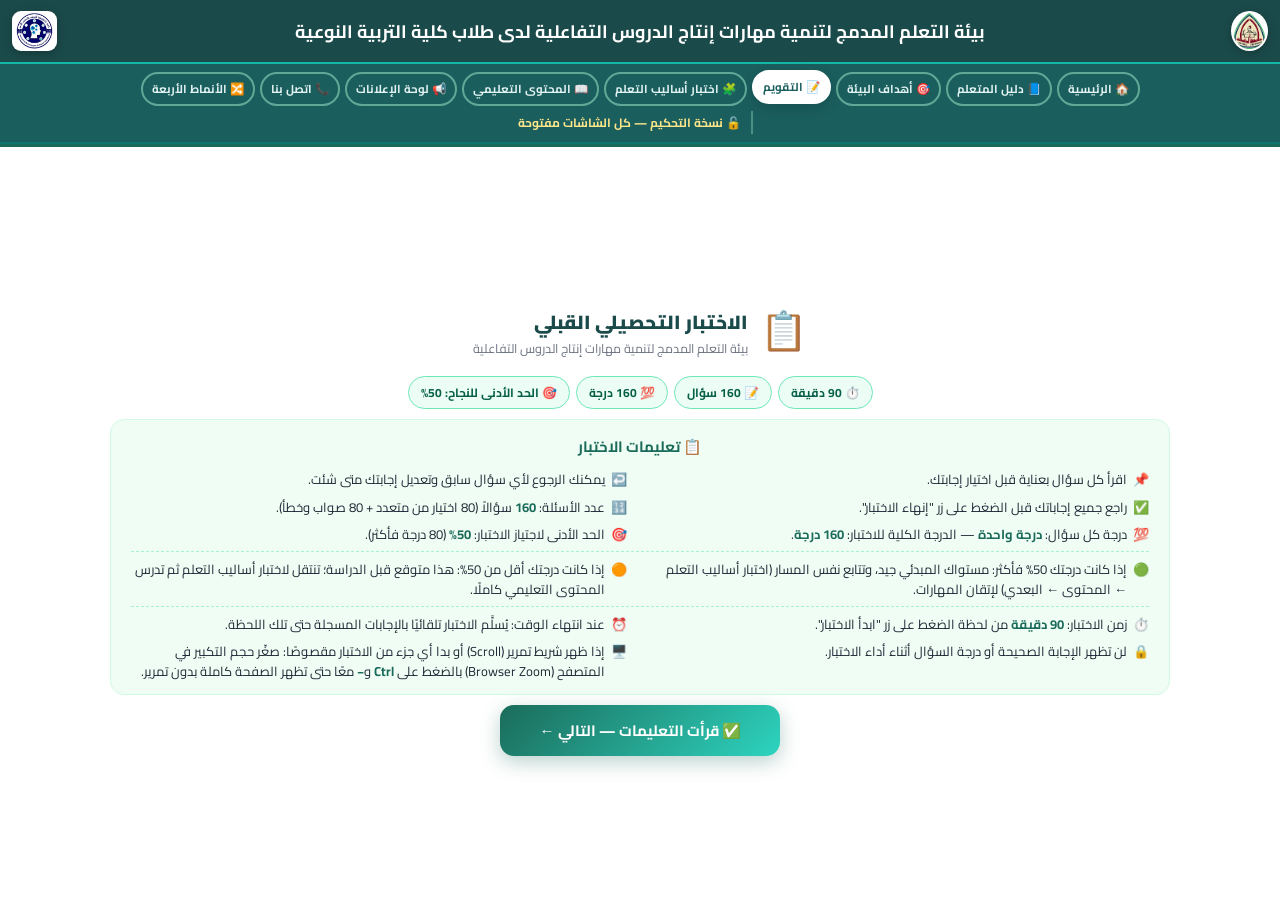
<file: befor.html>
<!DOCTYPE html>
<html lang="ar" dir="rtl">
<head>
<meta charset="UTF-8">
<script src="env.js" data-site="main"></script>
<meta name="viewport" content="width=device-width, initial-scale=1.0">
<title>الاختبار التحصيلي القبلي</title>
<link href="https://fonts.googleapis.com/css2?family=Cairo:wght@300;400;600;700&display=swap" rel="stylesheet">
<style>
:root {
    --bg-main: #f0f4f4;
    --bg-secondary: #1b4a4a;
    --card-bg: #ffffff;
    --primary: #1b6b5a;
    --primary-light: #2dd4bf;
    --accent: #0a8545;
    --accent-soft: #0b703d;
    --text-main: #1f2937;
    --text-muted: #6b7280;
    --border: #d1fae5;
    --nav-bg: #1b5e5e;
}
html, body {
    margin: 0;
    height: 100%;
    overflow: hidden;
    background: var(--bg-main);
    color: var(--text-main);
    font-family: 'Cairo', sans-serif;
}
body { display: flex; flex-direction: column; height: 100vh; }

/* ========== الهيدر ========== */
.header {
    background: var(--bg-secondary);
    padding: 7px 20px;
    text-align: center;
    position: relative;
    border-bottom: 2px solid #14b8a6;
    flex-shrink: 0;
}
.header-title {
    font-size: 18px; font-weight: 700; color: #fff;
    max-width: 70%; margin: 0 auto; line-height: 1.5;
}
.support-badge {
    position: absolute; top: 50%; left: 20px; transform: translateY(-50%);
    background: var(--accent); color: #fff; padding: 1px 16px;
    border-radius: 25px; font-size: 14px; font-weight: 700;
    box-shadow: 0 4px 12px rgba(10,133,69,0.35);
}

/* ========== ناف بار ========== */
.nav {
    display: flex; justify-content: center; gap: 10px;
    background: var(--nav-bg); padding: 8px 16px; flex-wrap: wrap;
    border-bottom: 2px solid #0f766e; flex-shrink: 0;
}
.nav a {
    color: #e0f2f1; text-decoration: none; font-size: 14px; font-weight: 700;
    padding: 6px 14px; border-radius: 50px; border: 2px solid rgba(167,243,208,0.5);
    transition: all 0.3s ease; background: transparent;
}
.nav a:hover, .nav a.active {
    background: #fff; color: #1b5e5e; border-color: #fff;
    transform: translateY(-2px); box-shadow: 0 4px 14px rgba(0,0,0,0.15);
}

/* ========== محتوى الصفحة (لا يوجد جانب تعليمات بعد الآن) ========== */
.page-content {
    flex: 1; display: flex; overflow: hidden; gap: 0;
}

.badge {
    padding: 3px 10px; border-radius: 20px; font-size: 11px; font-weight: 700;
}
.badge.mcq { background: rgba(45,212,191,0.15); color: var(--primary); border: 1px solid #2dd4bf; }
.badge.tf { background: rgba(10,133,69,0.12); color: var(--accent); border: 1px solid #6ee7b7; }

/* ========== منطقة الاختبار (بعرض كامل) ========== */
.quiz-panel {
    flex: 1; display: none; flex-direction: column; overflow: hidden; padding: 16px;
    gap: 10px;
}
.quiz-panel.show { display: flex; }

/* ========== شريط العنوان: يضم اسم الطالب + المؤقت + عداد الأسئلة ========== */
.quiz-header {
    display: flex; align-items: center; justify-content: space-between; flex-wrap: wrap;
    gap: 10px;
    background: #fff; border-radius: 12px; padding: 10px 18px;
    box-shadow: 0 2px 10px rgba(0,0,0,0.07); flex-shrink: 0;
}
.quiz-section-label {
    font-size: 13px; font-weight: 700; color: var(--primary);
    background: var(--border); padding: 4px 14px; border-radius: 20px;
}
.quiz-counter { font-size: 13px; color: var(--text-muted); font-weight: 600; }
.quiz-counter span { color: var(--primary); font-weight: 700; }

.quiz-timer-inline {
    display: flex; align-items: center; gap: 6px;
    background: var(--bg-secondary); color: #2dd4bf;
    border-radius: 20px; padding: 5px 16px;
    font-size: 17px; font-weight: 800; letter-spacing: 2px;
}
.quiz-timer-inline .tlabel { font-size: 11px; font-weight: 700; color: #a7f3d0; letter-spacing: 0; }

/* ========== شريط التقدم ضمن منطقة الاختبار ========== */
.quiz-progress-row {
    flex-shrink: 0; background: #fff; border-radius: 12px; padding: 8px 18px;
    box-shadow: 0 2px 10px rgba(0,0,0,0.07);
}
.progress-wrap { flex-shrink: 0; }
.progress-label { font-size: 11.5px; color: var(--text-muted); margin-bottom: 4px; display: flex; justify-content: space-between; font-weight: 600; }
.progress-bar-outer { background: var(--border); border-radius: 20px; height: 7px; overflow: hidden; }
.progress-bar-inner { height: 100%; border-radius: 20px; background: linear-gradient(90deg,#0a8545,#2dd4bf); transition: width 0.4s ease; }

/* ========== كارت السؤال ========== */
.question-card {
    flex: 1; background: #fff; border-radius: 16px;
    box-shadow: 0 4px 20px rgba(0,0,0,0.08); padding: 24px 28px;
    display: flex; flex-direction: column; gap: 16px; overflow: hidden;
}
.question-num {
    font-size: 12px; color: var(--text-muted); font-weight: 600;
    background: #f0fdf4; display: inline-block; padding: 3px 12px;
    border-radius: 20px; margin-bottom: 2px; border: 1px solid var(--border);
}
.question-text {
    font-size: 16px; font-weight: 700; color: var(--text-main);
    line-height: 1.7; flex-shrink: 0;
}
.options-container {
    flex: 1; min-height: 0; max-height: 170px;
    display: grid; grid-template-columns: repeat(2, minmax(0, 1fr));
    grid-template-rows: repeat(2, minmax(0, 1fr));
    gap: clamp(8px, 1.6vh, 14px);
    overflow: hidden;
}
.option-btn {
    display: flex; align-items: center; gap: 12px;
    padding: clamp(4px, 0.8vh, 10px) clamp(10px, 1.4vw, 18px);
    border: 2px solid #e5e7eb; border-radius: 14px; cursor: pointer;
    transition: border-color .2s, background-color .2s, color .2s, transform .2s, box-shadow .2s; background: #fafafa; text-align: right;
    font-family: 'Cairo', sans-serif;
    font-size: calc(clamp(13px, 2.3vh, 18px) * var(--fit, 1));
    color: var(--text-main);
    font-weight: 600; line-height: 1.5; width: 100%; height: 100%;
    box-sizing: border-box; min-height: 0; overflow: hidden;
    box-shadow: 0 2px 6px rgba(0,0,0,0.04);
}
.option-btn > span:last-child { flex: 1; min-width: 0; overflow-wrap: anywhere; }
.option-btn:hover { border-color: var(--primary-light); background: #f0fdf4; transform: translateY(-2px); box-shadow: 0 6px 16px rgba(27,107,90,0.15); }
.option-btn.selected { border-color: var(--primary); background: #ecfdf5; color: var(--primary); box-shadow: 0 6px 16px rgba(27,107,90,0.22); }
.option-letter {
    width: clamp(26px, 4.4vh, 38px); height: clamp(26px, 4.4vh, 38px);
    border-radius: 50%; background: #e5e7eb;
    display: flex; align-items: center; justify-content: center;
    font-size: calc(clamp(12px, 2vh, 16px) * var(--fit, 1)); font-weight: 700; flex-shrink: 0; transition: background-color .2s, color .2s;
}
.option-btn.selected .option-letter { background: var(--primary); color: #fff; }

/* TF خاص */
.tf-container { display: flex; gap: 14px; }
.tf-btn {
    flex: 1; padding: 16px; border: 2px solid #e5e7eb; border-radius: 14px;
    cursor: pointer; font-family: 'Cairo', sans-serif; font-size: 16px;
    font-weight: 700; text-align: center; transition: background-color .25s, border-color .25s, transform .25s, box-shadow .25s; background: #fafafa;
}
.tf-btn:hover { transform: translateY(-2px); box-shadow: 0 4px 12px rgba(0,0,0,0.1); }
.tf-btn.true-btn { color: #059669; border-color: #6ee7b7; }
.tf-btn.true-btn:hover, .tf-btn.true-btn.selected { background: #d1fae5; border-color: #059669; }
.tf-btn.false-btn { color: #dc2626; border-color: #fca5a5; }
.tf-btn.false-btn:hover, .tf-btn.false-btn.selected { background: #fee2e2; border-color: #dc2626; }

/* ========== أزرار التنقل ========== */
.nav-buttons {
    display: flex; gap: 12px; justify-content: space-between; align-items: center; flex-shrink: 0;
}
.nav-btn {
    padding: 10px 24px; border-radius: 50px; border: none; cursor: pointer;
    font-family: 'Cairo', sans-serif; font-size: 14px; font-weight: 700;
    transition: all 0.25s; display: flex; align-items: center; gap: 8px;
}
.btn-prev { background: #e5e7eb; color: #374151; }
.btn-prev:hover { background: #d1d5db; }
.btn-next { background: var(--primary); color: #fff; box-shadow: 0 4px 14px rgba(27,107,90,0.35); }
.btn-next:hover { background: var(--accent); transform: translateX(-3px); }
.btn-submit { background: linear-gradient(135deg,#059669,#0a8545); color: #fff; box-shadow: 0 4px 14px rgba(10,133,69,0.4); }
.btn-submit:hover { filter: brightness(1.1); }
.answered-indicator {
    font-size: 12px; color: var(--text-muted); display: flex; align-items: center; gap: 6px;
}
.answered-dot { width: 8px; height: 8px; border-radius: 50%; background: #10b981; }

/* ========== لوحة النتيجة الداخلية ========== */
.result-panel {
    display: none; flex-direction: column; gap: 14px;
    background: #fff; border-radius: 16px; padding: 28px 32px;
    box-shadow: 0 4px 20px rgba(0,0,0,0.08); flex: 1;
    justify-content: center; align-items: center; text-align: center;
    animation: popIn 0.4s ease;
}
.result-panel.show { display: flex; }
@keyframes popIn { from{transform:scale(0.95);opacity:0} to{transform:scale(1);opacity:1} }
.result-icon { font-size: 52px; }
.result-title { font-size: 20px; font-weight: 700; color: var(--primary); }
.result-score {
    font-size: 56px; font-weight: 700;
    background: linear-gradient(135deg,#059669,#0a8545);
    -webkit-background-clip: text; -webkit-text-fill-color: transparent;
    line-height: 1;
}
.result-detail { font-size: 13px; color: var(--text-muted); line-height: 1.9; }
.result-breakdown {
    display: flex; gap: 12px; justify-content: center; width: 100%;
}
.breakdown-item {
    background: #f0fdf4; border: 1px solid var(--border); border-radius: 12px;
    padding: 10px 16px; flex: 1;
}
.breakdown-label { font-size: 11px; color: var(--text-muted); }
.breakdown-val { font-size: 22px; font-weight: 700; color: var(--primary); }
.result-actions { display: flex; flex-direction: column; gap: 10px; width: 100%; }
.wa-btn {
    background: #25d366; color: #fff; border: none; border-radius: 50px;
    padding: 13px 24px; font-family: 'Cairo',sans-serif; font-size: 14px;
    font-weight: 700; cursor: pointer; width: 100%;
    display: flex; align-items: center; justify-content: center; gap: 10px;
    transition: all 0.25s; box-shadow: 0 4px 14px rgba(37,211,102,0.4);
}
.wa-btn:hover { filter: brightness(1.1); transform: translateY(-2px); }
.wa-btn svg { width: 20px; height: 20px; fill: #fff; }
.home-btn {
    background: var(--primary); color: #fff; border: none; border-radius: 50px;
    padding: 11px 24px; font-family: 'Cairo',sans-serif; font-size: 14px;
    font-weight: 700; cursor: pointer; width: 100%;
    display: flex; align-items: center; justify-content: center; gap: 8px;
    transition: all 0.25s; box-shadow: 0 4px 14px rgba(27,107,90,0.3);
    text-decoration: none;
}
.home-btn:hover { filter: brightness(1.1); }

/* بطاقة اسم الطالب في اللوحة الجانبية */
.student-card {
    background: linear-gradient(135deg, rgba(45,212,191,.18), rgba(10,133,69,.15));
    border: 1.5px solid rgba(45,212,191,.4);
    border-radius: 12px;
    padding: 10px 14px;
    display: flex;
    align-items: center;
    gap: 10px;
    flex-shrink: 0;
}
.student-avatar {
    width: 36px; height: 36px;
    border-radius: 50%;
    background: linear-gradient(135deg, #1b6b5a, #2dd4bf);
    display: flex; align-items: center; justify-content: center;
    font-size: 16px; flex-shrink: 0;
}
.student-card-info { flex: 1; min-width: 0; }
.student-card-label { font-size: 10px; color: #94a3b8; margin-bottom: 2px; }
.student-card-name {
    font-size: 13px; font-weight: 700; color: #e0f2f1;
    white-space: nowrap; overflow: hidden; text-overflow: ellipsis;
}

/* اسم الطالب في شريط الاختبار العلوي */
.quiz-student-tag {
    font-size: 12px; font-weight: 700;
    color: var(--primary);
    background: #ecfdf5;
    border: 1.5px solid #6ee7b7;
    padding: 4px 12px;
    border-radius: 20px;
    display: flex; align-items: center; gap: 5px;
    max-width: 160px;
    overflow: hidden; text-overflow: ellipsis; white-space: nowrap;
}


.welcome-overlay {
    display: flex;
    align-items: center;
    justify-content: center;
    flex: 1;
    width: 100%;
    overflow: hidden;
}
.welcome-box {
    background: #fff;
    width: 100%;
    height: 100%;
    max-width: none;
    overflow: hidden;
    box-shadow: none;
    border-top: 6px solid var(--primary);
}
.welcome-split {
    display: flex;
    align-items: stretch;
    height: 100%;
}
.welcome-col {
    padding: 14px 30px;
    display: flex;
    flex-direction: column;
    justify-content: center;
    overflow: hidden;
    min-height: 0;
}
.welcome-col-instructions {
    flex: 1.15;
    text-align: center;
    border-left: 2px dashed var(--border);
}
.welcome-col-entry {
    flex: 1;
    text-align: center;
    display: flex;
    flex-direction: column;
    justify-content: center;
}
@media (max-width: 760px) {
    .welcome-split { flex-direction: column; }
    .welcome-col-instructions { border-left: none; border-bottom: 2px dashed var(--border); }
    .welcome-col { flex: 1; min-height: 0; padding: 8px 18px; }
    .welcome-instructions { overflow-y: auto; }
}
.welcome-instructions {
    text-align: right;
    background: #f0fdf4;
    border: 1.5px solid var(--border);
    border-radius: 14px;
    padding: 10px 16px;
    margin-bottom: 0;
    overflow: hidden;
}
.welcome-instructions h3 {
    font-size: 12.5px; color: var(--primary); margin: 0 0 6px; text-align: center;
}
.welcome-instructions ul { list-style: none; margin: 0; padding: 0; display: flex; flex-direction: column; gap: 3px; }
.welcome-instructions li {
    font-size: 10.8px; color: var(--text-main); line-height: 1.35;
    display: flex; align-items: flex-start; gap: 6px;
}
.welcome-instructions li b { color: var(--primary); }
.welcome-instructions .wi-icon { flex-shrink: 0; }
.welcome-instructions hr { border: none; border-top: 1px dashed #a7f3d0; margin: 1px 0; }
@keyframes wbPop {
    from { transform: translateY(30px) scale(.95); opacity: 0; }
    to   { transform: translateY(0) scale(1); opacity: 1; }
}
.welcome-icon { font-size: 34px; margin-bottom: 4px; }
.welcome-title {
    font-size: 16px; font-weight: 900;
    color: var(--bg-secondary); margin-bottom: 4px;
}
.welcome-sub {
    font-size: 11px; color: var(--text-muted);
    line-height: 1.4; margin-bottom: 10px;
}
.welcome-info-row {
    display: flex; gap: 6px; justify-content: center;
    margin-bottom: 10px; flex-wrap: wrap;
}
.welcome-chip {
    background: #ecfdf5; border: 1.5px solid #6ee7b7;
    color: #065f46; font-size: 10.5px; font-weight: 700;
    padding: 3px 10px; border-radius: 20px;
}
.name-group { margin-bottom: 10px; text-align: right; }
.name-group label {
    display: block; font-size: 12px; font-weight: 700;
    color: var(--text-main); margin-bottom: 5px;
}
.name-input {
    width: 100%; padding: 10px 14px;
    border: 2px solid #d1fae5; border-radius: 12px;
    font-family: 'Cairo', sans-serif; font-size: 14px;
    color: var(--text-main); background: #f9fffe;
    outline: none; text-align: right;
    transition: border-color .2s, box-shadow .2s;
    box-sizing: border-box;
}
.name-input:focus {
    border-color: var(--primary-light);
    box-shadow: 0 0 0 3px rgba(45,212,191,.15);
}
.name-input::placeholder { color: #b0b8c1; }
.name-error {
    background: #fef2f2; border: 1.5px solid #fca5a5;
    color: #b91c1c; border-radius: 10px;
    padding: 6px 12px; font-size: 11.5px; font-weight: 600;
    text-align: center; margin-bottom: 10px; display: none;
}
.name-error.show { display: block; }
.start-btn {
    width: 100%; padding: 12px;
    background: linear-gradient(135deg, var(--primary), var(--primary-light));
    color: #fff; font-family: 'Cairo', sans-serif;
    font-size: 14px; font-weight: 700;
    border: none; border-radius: 14px; cursor: pointer;
    transition: opacity .2s, transform .15s;
    box-shadow: 0 6px 20px rgba(27,107,90,.3);
}
.start-btn:hover { opacity: .9; transform: translateY(-2px); }

/* اسم الطالب في لوحة النتيجة */
.student-name-display {
    background: linear-gradient(135deg, #ecfdf5, #d1fae5);
    border: 2px solid #6ee7b7;
    border-radius: 14px;
    padding: 10px 18px;
    font-size: 14px; font-weight: 700;
    color: #065f46;
    margin-bottom: 4px;
}

/* ========== موبايل ========== */
@media (max-width: 768px) {
    .support-badge { position: static; transform: none; display: inline-block; margin-bottom: 10px; }
    .header { padding-top: 10px; }
    .header-title { max-width: 100%; font-size: 15px; }
    .nav a { font-size: 12px; padding: 5px 10px; }
    .quiz-panel { padding: 10px; }
    .quiz-header { justify-content: center; text-align: center; }
}

/* ===== شعارات الهيدر: الجامعة يمين / الكلية يسار ===== */
.header,.hdr{display:flex;flex-direction:column;align-items:center;justify-content:center;min-height:48px;position:relative;}
.brand-logos{position:absolute;top:0;bottom:0;left:12px;right:12px;display:flex;justify-content:space-between;align-items:center;pointer-events:none;direction:rtl;}
.brand-logo{height:36px;width:auto;background:#fff;border-radius:9px;padding:2px 4px;box-shadow:0 2px 8px rgba(0,0,0,.25);object-fit:contain;}
.brand-uni{border-radius:50%;padding:2px;}
.header .support-badge,.header .sbdg,.hdr .sup-b{position:static!important;transform:none!important;display:inline-block;margin-top:3px;}
@media (min-width:769px){
  .header-title,.hdr-t,.ht{max-width:min(70%,calc(100% - 270px))!important;}
}
@media (max-width:768px){
  .brand-logos{position:static;width:100%;padding:0 4px;margin-bottom:4px;}
  .brand-logo{height:30px;}
}

/* ===== شاشة التعليمات المستقلة + شاشة الاسم ===== */
.wscreen{height:100%;display:flex;flex-direction:column;justify-content:center;align-items:center;gap:10px;padding:12px 30px;box-sizing:border-box;overflow:hidden;text-align:center;}
.winstr-head{display:flex;align-items:center;gap:12px;text-align:right;}
.winstr-head .welcome-icon{font-size:38px;margin:0;}
.winstr-head .welcome-title{font-size:19px;margin:0;}
.winstr-head .welcome-sub{font-size:12.5px;margin:0;}
#instrScreen .welcome-info-row{margin:0;}
#instrScreen .welcome-chip{font-size:12px;padding:4px 12px;}
#instrScreen .welcome-instructions{width:100%;max-width:1060px;padding:12px 20px;box-sizing:border-box;}
#instrScreen .welcome-instructions h3{font-size:15px;margin-bottom:8px;}
#instrScreen .welcome-instructions ul{display:grid;grid-template-columns:1fr 1fr;gap:7px 26px;}
#instrScreen .welcome-instructions li{font-size:13px;line-height:1.55;}
#instrScreen .welcome-instructions hr{grid-column:1/-1;width:100%;margin:0;}
.wnext-btn{width:auto;min-width:280px;padding:11px 34px;font-size:15px;}
.wentry{width:100%;max-width:420px;text-align:center;}
.wentry .welcome-icon{font-size:42px;}
.wentry .welcome-title{font-size:20px;}
.wentry .welcome-sub{font-size:13px;}
.wentry .name-group label{font-size:13px;}
.back-link{background:none;border:none;color:var(--primary);font-family:'Cairo',sans-serif;font-size:13px;font-weight:700;cursor:pointer;margin-top:10px;padding:4px 8px;}
.back-link:hover{text-decoration:underline;}
@media (max-width:760px){
  .wscreen{justify-content:flex-start;overflow-y:auto;padding:10px 14px;}
  #instrScreen .welcome-instructions ul{grid-template-columns:1fr;}
  .winstr-head .welcome-title{font-size:16px;}
}


/* ===== ضبط العرض بدون سكرول نهائيًا ===== */
html, body { height: 100dvh; }
body { height: 100dvh; }
.quiz-panel { min-height: 0; }
#quizArea { min-height: 0; }
.question-card {
    min-height: 0; justify-content: center;
    padding: clamp(10px, 2.4vh, 26px) clamp(14px, 2.4vw, 30px);
    gap: clamp(8px, 1.8vh, 16px);
}
.question-text { font-size: calc(clamp(15px, 2.7vh, 21px) * var(--fit, 1)); }
.nav-btn { font-size: 13px; }
.options-container.tf-mode { display: flex; }
.options-container.tf-mode .tf-container { width: 100%; height: 100%; max-height: 160px; align-self: center; }
.tf-btn { display: flex; align-items: center; justify-content: center; font-size: calc(clamp(16px, 2.8vh, 22px) * var(--fit, 1)); padding: 8px; }
@media (max-width: 600px) {
    .options-container { max-height: 240px; }
}
@media (max-height: 760px) {
    .header { padding: 4px 16px; }
    .header-title { font-size: 15px; }
    .nav { padding: 4px 12px; gap: 6px; }
    .nav a { padding: 3px 10px; font-size: 12px; }
    .quiz-panel { padding: 8px; gap: 6px; }
    .quiz-header { padding: 5px 12px; }
    .quiz-progress-row { padding: 5px 14px; }
    .nav-btn { padding: 6px 18px; }
}
@media (max-height: 640px) {
    .quiz-progress-row { display: none; }
}
@media (max-height: 560px) {
    .header, .nav { display: none; }
    .quiz-progress-row { display: none; }
}

/* ===== السؤال والاختيارات لأعلى + أمان إضافي ضد السكرول ===== */
html, body { max-height: 100dvh; overflow: hidden; overscroll-behavior: none; }
.question-card { justify-content: flex-start; padding-top: clamp(8px, 1.6vh, 18px); }
.question-num { align-self: flex-start; }
.question-text { overflow-wrap: anywhere; }
body.c1 .quiz-progress-row { display: none; }
body.c2 .quiz-progress-row, body.c2 .header { display: none; }
body.c3 .quiz-progress-row, body.c3 .header, body.c3 .nav { display: none; }
body.c2 .quiz-panel, body.c3 .quiz-panel { padding: 6px; gap: 4px; }
body.c2 .quiz-header, body.c3 .quiz-header { padding: 4px 10px; }
body.c3 .question-num { display: none; }
</style>
</head>
<body>


<div class="header">
<div class="brand-logos"><img class="brand-logo brand-uni" src="[data-uri]" alt="شعار جامعة الزقازيق"><img class="brand-logo brand-col" src="[data-uri]" alt="شعار قسم تكنولوجيا التعليم والحاسب الآلي"></div>
    <div class="header-title">بيئة التعلم المدمج لتنمية مهارات إنتاج الدروس التفاعلية لدى طلاب كلية التربية النوعية</div>
</div>

<div class="nav">
  <a href="index.html">🏠 الرئيسية</a>
  <a href="aims.html">🎯 أهداف البيئة</a>
  <a href="guied.html">📘 دليل المتعلم</a>
  <a href="mods.html">📖 المحتوى التعليمي</a>
  <a href="pretest.html" class="active">📝 التقويم</a>
  <a href="trian.html">🧩 اختبار أساليب التعلم</a>
  <a href="contact.html">📞 اتصل بنا</a>
</div>

<div class="page-content">

<!-- ======== شاشة إدخال اسم الطالب ======== -->
<div class="welcome-overlay" id="welcomeOverlay">
  <div class="welcome-box">

    <!-- ===== الشاشة 1: تعليمات الاختبار ===== -->
    <div class="wscreen" id="instrScreen">
      <div class="winstr-head">
        <div class="welcome-icon">📋</div>
        <div>
          <div class="welcome-title">الاختبار التحصيلي القبلي</div>
          <div class="welcome-sub">بيئة التعلم المدمج لتنمية مهارات إنتاج الدروس التفاعلية</div>
        </div>
      </div>
      <div class="welcome-info-row">
          <span class="welcome-chip">⏱️ 90 دقيقة</span>
          <span class="welcome-chip">📝 160 سؤال</span>
          <span class="welcome-chip">💯 160 درجة</span>
          <span class="welcome-chip">🎯 الحد الأدنى للنجاح: 50%</span>
        </div>
      <div class="welcome-instructions">
          <h3>📋 تعليمات الاختبار</h3>
          <ul>
            <li><span class="wi-icon">📌</span><span>اقرأ كل سؤال بعناية قبل اختيار إجابتك.</span></li>
            <li><span class="wi-icon">↩️</span><span>يمكنك الرجوع لأي سؤال سابق وتعديل إجابتك متى شئت.</span></li>
            <li><span class="wi-icon">✅</span><span>راجع جميع إجاباتك قبل الضغط على زر "إنهاء الاختبار".</span></li>
            <li><span class="wi-icon">🔢</span><span>عدد الأسئلة: <b>160</b> سؤالاً (80 اختيار من متعدد + 80 صواب وخطأ).</span></li>
            <li><span class="wi-icon">💯</span><span>درجة كل سؤال: <b>درجة واحدة</b> — الدرجة الكلية للاختبار: <b>160 درجة</b>.</span></li>
            <li><span class="wi-icon">🎯</span><span>الحد الأدنى لاجتياز الاختبار: <b>50%</b> (80 درجة فأكثر).</span></li>
            <hr>
            <li><span class="wi-icon">🟢</span><span>إذا كانت درجتك 50% فأكثر: مستواك المبدئي جيد، وتتابع نفس المسار (اختبار أساليب التعلم ← المحتوى ← البعدي) لإتقان المهارات.</span></li>
            <li><span class="wi-icon">🟠</span><span>إذا كانت درجتك أقل من 50%: هذا متوقع قبل الدراسة؛ تنتقل لاختبار أساليب التعلم ثم تدرس المحتوى التعليمي كاملًا.</span></li>
            <hr>
            <li><span class="wi-icon">⏱️</span><span>زمن الاختبار: <b>90 دقيقة</b> من لحظة الضغط على زر "ابدأ الاختبار".</span></li>
            <li><span class="wi-icon">⏰</span><span>عند انتهاء الوقت: يُسلَّم الاختبار تلقائيًا بالإجابات المسجلة حتى تلك اللحظة.</span></li>
            <li><span class="wi-icon">🔒</span><span>لن تظهر الإجابة الصحيحة أو درجة السؤال أثناء أداء الاختبار.</span></li>
            <li><span class="wi-icon">🖥️</span><span>إذا ظهر شريط تمرير (Scroll) أو بدا أي جزء من الاختبار مقصوصًا: صغّر حجم التكبير في المتصفح (Browser Zoom) بالضغط على <b>Ctrl</b> و<b>−</b> معًا حتى تظهر الصفحة كاملة بدون تمرير.</span></li>
          </ul>
        </div>
      <button class="start-btn wnext-btn" id="instrNextBtn" onclick="afterInstructions()">✅ قرأت التعليمات — التالي ←</button>
    </div>

    <!-- ===== الشاشة 2: إدخال الاسم والبدء ===== -->
    <div class="wscreen" id="entryScreen" style="display:none;">
      <div class="wentry">
        <div class="welcome-icon">🚀</div>
        <div class="welcome-title">جاهز للبدء؟</div>
        <div class="welcome-sub">يرجى إدخال اسمك قبل البدء في الاختبار</div>
        <div class="name-group">
          <label for="studentNameInput">👤 اسم الطالب / الطالبة</label>
          <input type="text" id="studentNameInput" class="name-input"
                 placeholder="اكتب اسمك الكامل هنا..."
                 onkeydown="if(event.key==='Enter') startExam()">
        </div>
        <div class="name-error" id="nameError">⚠️ يرجى كتابة اسمك أولاً قبل البدء</div>
        <button class="start-btn" onclick="startExam()">🚀 ابدأ الاختبار الآن</button>
        <button class="back-link" onclick="backToInstructions()">→ الرجوع إلى التعليمات</button>
      </div>
    </div>

  </div>
</div>

        <!-- منطقة الاختبار (بعرض كامل، تضم اسم الطالب والمؤقت والتقدم) -->
    <div class="quiz-panel">
        <div class="quiz-header">
            <div class="quiz-student-tag" id="headerStudentName">👤 —</div>
            <div class="quiz-section-label" id="sectionLabel">المجموعة الأولى: اختيار من متعدد</div>
            <div class="quiz-timer-inline"><span class="tlabel">⏳ الوقت المتبقي</span><span id="timerDisplay">90:00</span></div>
            <div class="quiz-counter">السؤال <span id="currentNum">1</span> من <span id="totalNum">160</span></div>
        </div>

        <div class="quiz-progress-row">
            <div class="progress-label">
                <span>التقدم</span>
                <span id="progressText">0 / 160</span>
            </div>
            <div class="progress-bar-outer">
                <div class="progress-bar-inner" id="progressBar" style="width:0%"></div>
            </div>
        </div>

        <!-- كارت السؤال -->
        <div id="quizArea" style="display:flex; flex-direction:column; gap:10px; flex:1; min-height:0; overflow:hidden;">
            <div class="question-card">
                <div class="question-num" id="qNum">سؤال 1</div>
                <div class="question-text" id="qText"></div>
                <div class="options-container" id="optionsContainer"></div>
            </div>

            <div class="nav-buttons">
                <button class="nav-btn btn-prev" onclick="prevQ()">➡ السابق</button>
                <div class="answered-indicator">
                    <div class="answered-dot"></div>
                    <span id="answeredCount">0</span> إجابة مسجلة
                </div>
                <button class="nav-btn btn-next" id="nextBtn" onclick="nextQ()">التالي ➡</button>
            </div>
        </div>

        <!-- لوحة النتيجة (تظهر بدل الاختبار) -->
        <div class="result-panel" id="resultPanel">
            <div class="result-icon" id="resultIcon">🎓</div>
            <div class="result-title">نتيجة الاختبار التحصيلي</div>
            <div class="student-name-display" id="resultStudentName">👤 </div>
            <a href="trian.html" id="goStylesTop" style="display:block;width:100%;box-sizing:border-box;text-align:center;background:linear-gradient(135deg,#f59e0b,#f97316);color:#fff;text-decoration:none;font-weight:800;font-size:15px;padding:12px 18px;border-radius:14px;margin:6px 0 10px;box-shadow:0 6px 18px rgba(249,115,22,.35);">✅ تم تسليم الاختبار القبلي — اضغط هنا للانتقال مباشرة إلى اختبار أساليب التعلم ←</a>
            <div class="result-score" id="resultScore">0%</div>
            <div class="result-breakdown">
                <div class="breakdown-item">
                    <div class="breakdown-label">✅ الصحيحة</div>
                    <div class="breakdown-val" id="correctCount">0</div>
                </div>
                <div class="breakdown-item">
                    <div class="breakdown-label">❌ الخاطئة</div>
                    <div class="breakdown-val" id="wrongCount" style="color:#dc2626">0</div>
                </div>
                <div class="breakdown-item">
                    <div class="breakdown-label">⬜ بدون إجابة</div>
                    <div class="breakdown-val" id="unansweredCount" style="color:#f59e0b">0</div>
                </div>
            </div>
            <div class="result-detail" id="resultDetail"></div>
            <div class="result-status" id="resultStatus" style="width:100%; border-radius:14px; padding:12px 16px; font-size:13px; font-weight:700; line-height:1.8;"></div>
            <div class="result-actions">
                <a href="trian.html" class="home-btn" id="goStylesBtn" style="background:linear-gradient(135deg,#1b6b5a,#2dd4bf);color:#fff;font-size:15px;">🧩 الخطوة التالية: اختبار أساليب التعلم ←</a>
                <div style="font-size:11.5px;color:#6b7280;margin-top:6px;line-height:1.7;">بعد اختبار أساليب التعلم توجّهك البيئة تلقائيًا إلى نمط الدعم المناسب لك ويُفتح لك المحتوى التعليمي.</div>
            </div>
        </div>
    </div>
</div>

<script>
// ===== بيانات الأسئلة =====
// ===== بيانات الأسئلة =====
const questions = [
// === المجموعة الأولى: اختيار من متعدد ===
{type:'mcq',text:'من عناصر المحتوى التعليمي للدروس التفاعلية ما يلي:',options:['الروابط والوصلات','مقاطع الفيديو','الصور الثابتة','جميع ما سبق'],correct:3},
{type:'mcq',text:'يمكن نشر الدرس التفاعلي من خلال أمر:',options:['New','Open','Course Runtime','Publish course'],correct:3},
{type:'mcq',text:'يكون التصميم التعليمي حلاً مناسباً إذا كانت المشكلة تتعلق بالحاجة إلى:',options:['تغيير المعارف','تغيير المهارات','تغيير الاتجاهات','جميع ما سبق'],correct:3},
{type:'mcq',text:'الموضوع الرئيسي الذي يتكون من وحدة واحدة أو مجموعة وحدات في برنامج الكورس لاب يسمى:',options:['المقرر','الفصل','الوحدة','الشريحة'],correct:0},
{type:'mcq',text:'تستخدم لقياس الجانب المعرفي:',options:['الاختبارات','بطاقة الملاحظة','الاستبانة','بطاقة تقييم المنتج'],correct:0},
{type:'mcq',text:'توفر خصائص الدروس التفاعلية للمتعلم:',options:['بيئة تفاعلية نشطة مليئة بالمثيرات','تحقيق إيجابية ونشاط المتعلم','زيادة معارف المتعلم ومهاراته التكنولوجية','جميع ما سبق'],correct:3},
{type:'mcq',text:'الكائنات الأكثر استخداماً في Course Lab:',options:['الكائنات الخارجية','الكائنات الداخلية','الكائنات المركبة','جميع ما سبق'],correct:1},
{type:'mcq',text:'لكي يكون النشاط التعليمي مصمماً بشكل جيد لابد من:',options:['التحضير','المتابعة المستمرة','التأكيد على عامل الكفاءة','استثمار الموارد'],correct:1},
{type:'mcq',text:'يمكن تحديد المعرف الذي يتم استخدامه كمرجع في نظام إدارة التعلم من خلال نافذة:',options:['General','Rules','Checks','Runtime'],correct:0},
{type:'mcq',text:'من أمثلة الأهداف العامة:',options:['أن يتقن المتعلم استخدام الشرائح ببرنامج Course Lab','التعامل مع الشرائح ببرنامج course Lab','أن يتعرف المتعلم على الشرائح ببرنامج course Lab','جميع ما سبق'],correct:1},
{type:'mcq',text:'من أنواع الأسئلة التي يمكن إدراجها ببرنامج كورس لاب:',options:['الصواب والخطأ','اختيار من متعدد','الترتيب','جميع ما سبق'],correct:3},
{type:'mcq',text:'تمتلك الدروس التفاعلية العديد من الخصائص منها:',options:['دراسة المحتوى المقدم لمرة واحدة','زيادة التكلفة','مراعاة الفروق الفردية بين المتعلمين','تقوم على مبدأ الوسيط الواحد'],correct:2},
{type:'mcq',text:'يتيح برنامج كورس لاب التحكم في وقت تشغيل الدرس التفاعلي من خلال:',options:['إظهار شريط القوائم','تحميل الصور مسبقاً','العرض المتوازي','إظهار شريط الأدوات'],correct:1},
{type:'mcq',text:'أولى مراحل النموذج العام للتصميم التعليمي هي:',options:['تحديد المشكلة','التحليل','فرض الفروض','تحديد الأولويات'],correct:1},
{type:'mcq',text:'عندما تحتاج لتنفيذ الأحداث على الكائنات وقد تستخدم للانتقال بين الشرائح، قم بإدراج كائن من النوع:',options:['النوافذ المنبثقة Popup windows','البالونات Balloons','الأزرار Buttons','القوائم Lists'],correct:2},
{type:'mcq',text:'من مكونات النشاط التعليمي:',options:['الأهداف','التغذية الراجعة','التعزيز','لا شيء مما سبق'],correct:0},
{type:'mcq',text:'يطلق على المرحلة الثانية من مراحل نموذج ADDIE مرحلة:',options:['التصميم','التطوير','التنفيذ','التقويم'],correct:0},
{type:'mcq',text:'من مميزات التغذية الراجعة بعد مرحلة التنفيذ:',options:['التحقق من إمكانية الوصول','توصيل الدرس للطلاب','التجريب على عينة من المتعلمين','وضع جدول زمني'],correct:0},
{type:'mcq',text:'يتكون النموذج العام لتصميم التعليم من خمس خطوات رئيسة هي بالترتيب:',options:['تحليل تطوير إنتاج تركيب تقويم','تحليل تصميم تطوير تنفيذ تقويم','تحليل تطوير تصميم تقويم تنفيذ','تصميم تحليل تطوير تنفيذ تقويم'],correct:1},
{type:'mcq',text:'يمكن تحديد المهام الفرعية لكل مهمة رئيسية من خلال:',options:['تحديد التسلسل الأفضل للتعليم','مراجعة الموضوعات','تقارير الخبراء','تصميم السيناريو'],correct:0},
{type:'mcq',text:'يطلق على عملية إضافة عناصر جديدة إلى المحتوى التعليمي:',options:['حذف المحتوى','استبدال المحتوى','تحديث المحتوى','تنظيم الشريحة'],correct:2},
{type:'mcq',text:'ينبغي تصميم السيناريو في شكل:',options:['شكل','فيديو','جدول','صورة'],correct:2},
{type:'mcq',text:'من مميزات الدروس التفاعلية:',options:['تقديم فرص للإثراء والمراجعة','إمكانية التحديث والتعديل','سهولة تصحيح الواجبات والاختبار','جميع ما سبق'],correct:3},
{type:'mcq',text:'تستخدم لقياس مدى جودة الدرس التفاعلي:',options:['الاختبارات','بطاقة الملاحظة','الاستبانة','بطاقة تقييم المنتج'],correct:3},
{type:'mcq',text:'توجد على يسار شاشة البرنامج وتضم بيانات الفصل والوحدة:',options:['Course Pane','Opened Module','Task Pane window','Slide'],correct:0},
{type:'mcq',text:'المرحلة النهائية من مراحل نموذج ADDIE هي مرحلة:',options:['التصميم','التطوير','التنفيذ','التقويم'],correct:3},
{type:'mcq',text:'تشمل أدوات الاتصال المستخدمة في التفاعل مع الدروس التفاعلية كلاً من:',options:['البريد الإلكتروني','المناقشة','الدردشة','جميع ما سبق'],correct:3},
{type:'mcq',text:'تتيح نوافذ برنامج كورس لاب تعديل:',options:['النصوص','الصور','الأشكال','جميع ما سبق'],correct:3},
{type:'mcq',text:'يطلق على الأسس والمبادئ اللازمة لتنظيم المحتوى وعرضه داخل الدرس التفاعلي معايير:',options:['فنية','تربوية','تعليمية','تكنولوجية'],correct:1},
{type:'mcq',text:'يمكن التحكم في زمن تشغيل المقرر الإلكتروني من خلال نافذة:',options:['General','Rules','Checks','Course properties'],correct:3},
{type:'mcq',text:'تبدأ مرحلة التحليل بـ:',options:['تحليل المتعلم','تصميم البيئة','التقويم الختامي','تصميم السيناريو'],correct:0},
{type:'mcq',text:'جميع ما يلي من مميزات الدروس التفاعلية ما عدا:',options:['تفريد التعليم','اختفاء العناصر الإيجابية من نفوس المتعلمين','الوسائط المتعددة','سهولة الوصول إليها في أي وقت وأي مكان'],correct:1},
{type:'mcq',text:'عندما تحتاج لكتابة تعليمات أو إرشادات على الشرائح تظهر عند تمرير الماوس وتختفي عندما يتم إبعاد الماوس، قم بإدراج كائن من النوع:',options:['النوافذ المنبثقة Popup windows','البالونات Balloons','الأزرار Buttons','القوائم Lists'],correct:1},
{type:'mcq',text:'كل ما تحتويه شاشة الدرس التفاعلي من بيانات مكتوبة تعرض على المتعلم أثناء تفاعله مع شريحة الدرس يطلق عليه مصطلح:',options:['الصور الثابتة','الرسوم المتحركة','النصوص التعليمية','مقاطع الفيديو'],correct:2},
{type:'mcq',text:'لتحديد المستوى الفعلي للأداء الحالي لابد من:',options:['تحديد الأداء المثالي','ترتيب الأهداف','تحديد الأداء الواقعي','تحديد الفجوة'],correct:2},
{type:'mcq',text:'يمكن نشر دروس كورس لاب على هيئة:',options:['CD','LMS 1.2','LMS 2004','جميع ما سبق'],correct:3},
{type:'mcq',text:'أولى خطوات تحليل الحاجات التعليمية:',options:['تحديد الأداء المثالي','ترتيب الأهداف','تحديد الأداء الواقعي','تحديد الفجوة'],correct:0},
{type:'mcq',text:'يتم التفاعل في الدروس التفاعلية من خلال أدوات الاتصال:',options:['التزامنية','غير التزامنية','التزامنية وغير التزامنية','لا شيء مما سبق'],correct:2},
{type:'mcq',text:'منطقة في وسط الشاشة الرئيسية لبرنامج الكورس لاب وتحتوي على قسمين: الشرائح ومنطقة العمل هي:',options:["Course Pane","Opened Module's window","Task Pane","Slide"],correct:1},
{type:'mcq',text:'يقصد بالملاحظة كأداة لجمع المعلومات بمرحلة التحليل:',options:['ملاحظة أداء الإدارة','ملاحظة أداء العمال','ملاحظة أداء الطالب','جميع ما سبق'],correct:2},
{type:'mcq',text:'يمكن التحكم في خصائص الشخصية المساعدة، من ذلك:',options:['مظهر الشخصية','الطول','الوزن','الكثافة'],correct:0},
{type:'mcq',text:'يؤدي تقسيم شرائح الدرس التفاعلي بنظام موحد إلى:',options:['التوافق مع حركة العين','سهولة الشرح','تقليل الوقت','تقليل الجهد'],correct:0},
{type:'mcq',text:'مصادر جمع المعلومات:',options:['الخبرة الشخصية','أولياء الأمور','المدراء','جميع ما سبق'],correct:3},
{type:'mcq',text:'يحتوي كل مقرر يتم إنتاجه على:',options:['وحدة افتراضية','شريحة افتراضية','قوائم افتراضية','تطبيقات افتراضية'],correct:0},
{type:'mcq',text:'يتم التفاعل في الدروس التفاعلية بين:',options:['المعلم والمتعلم','المتعلم وزميله','المتعلم والمحتوى','جميع ما سبق'],correct:3},
{type:'mcq',text:'يتضمن برنامج كورس لاب قوائم من النوع:',options:['البسيط','المعقد','الموجز','المفصل'],correct:0},
{type:'mcq',text:'يتم تصحيح النشاط التعليمي في ضوء:',options:['الأهداف','التغذية الراجعة','التعزيز','معايير التقييم'],correct:3},
{type:'mcq',text:'لإضافة التعليقات في الشريحة؛ اضغط بالزر الأيمن على الشريحة المطلوبة واختر:',options:['Comments','Handouts','Normal','Slide'],correct:0},
{type:'mcq',text:'تتضمن مصادر اشتقاق خصائص المتعلمين:',options:['السجلات الوظيفية للمتعلمين','الدافع الأكاديمي','الخصائص الفيزيولوجية','الخصائص العقلية'],correct:0},
{type:'mcq',text:'تساعد النصوص في الدروس التفاعلية على:',options:['توضيح الأفكار','عرض إرشادات وتوجيهات المتعلم','شرح الصور والرسومات','جميع ما سبق'],correct:3},
{type:'mcq',text:'تنقسم معايير تصميم الدروس التفاعلية إلى معايير:',options:['فنية وتربوية','فنية وغير فنية','تربوية وغير تربوية','تربوية وتعليمية'],correct:0},
{type:'mcq',text:'تحتوي لوحة الوحدات على:',options:['اسم البرنامج','مسار البرنامج','أسماء الفصول','عناوين الروابط'],correct:2},
{type:'mcq',text:'من معايير تصميم شرائح الدروس التفاعلية:',options:['مراعاة اتجاه النص','تنوع الخطوط','دقة الصوت','دقة الفيديو'],correct:0},
{type:'mcq',text:'يدعم كورس لاب التعامل مع الصور ذات الامتداد:',options:['MP4','MP3','WMA','PNG'],correct:3},
{type:'mcq',text:'تخطيط ورقي مكتوب يشتمل على خطوات تنفيذية لإنتاج الدرس التفاعلي:',options:['السيناريو','دليل المتعلم','أهداف التعلم','المرشد التعليمي'],correct:0},
{type:'mcq',text:'مرحلة يتم فيها وصف الأساليب والإجراءات والتي تتعلق بكيفية تنفيذ عمليتي التعليم والتعلم:',options:['التصميم','التحليل','التركيب','التقويم'],correct:0},
{type:'mcq',text:'من معايير تصميم مقاطع الفيديو:',options:['إمكانية التوقف والإعادة','مساحة شاشة مناسبة','استبعاد اللقطات السريعة','جميع ما سبق'],correct:3},
{type:'mcq',text:'من مصادر تجميع المحتوى:',options:['الكتب والمراجع','البحوث والمؤتمرات','الخبراء','جميع ما سبق'],correct:3},
{type:'mcq',text:'يطلق على مراعاة المسافات بين الكلمات والحروف والسطور:',options:['التوافق مع حركة العين','تنظيم الشرائح','توظيف الفراغات','الكلمات المفتاحية'],correct:2},
{type:'mcq',text:'يستخدم الصوت والمؤثرات الصوتية في الدروس التفاعلية في:',options:['عرض المحتوى','تدعيم المحتوى المعروض','عرض وتدعيم المحتوى','لا شيء مما سبق'],correct:2},
{type:'mcq',text:'يمكن صياغة موضوع التعلم من خلال ما يلي:',options:['احتياجات المعلمين','احتياجات المدراء','الخطة الدراسية','جميع ما سبق'],correct:2},
{type:'mcq',text:'عندما تحتاج لإدراج شخصية كرتونية لها مجموعة من الأفعال يمكن تشغيلها اعتماداً على الإجراءات التي ستطبق عليها، قم بإدراج كائن من النوع:',options:['Animated agent','Balloons','Buttons','Lists'],correct:0},
{type:'mcq',text:'يطلق على المجال الذي يتناول الأهداف التي تتضمن المهارات العضلية:',options:['المجال العلمي','المجال المعرفي','المجال المهاري','المجال الوجداني'],correct:2},
{type:'mcq',text:'يمكن التحكم في خصائص Balloons ومنها:',options:['اللون','النص','اتجاه السهم','جميع ما سبق'],correct:3},
{type:'mcq',text:'تتم التغذية الراجعة لمرحلة التصميم لـ:',options:['معرفة فاعلية أنشطة التعلم','معرفة فاعلية أدوات التفاعل','معرفة فاعلية الشرائح','جميع ما سبق'],correct:3},
{type:'mcq',text:'لتحرير شريحة العنوان اختر الأمر ...... من قائمة عرض View:',options:['Title','Master','Normal','Slide'],correct:0},
{type:'mcq',text:'لتحرير الشريحة الرئيسية اختر الأمر ...... من قائمة عرض View:',options:['Title','Master','Normal','Slide'],correct:1},
{type:'mcq',text:'يمكن إضافة قصاصة فنية إلى الشريحة من خلال قائمة إدراج ثم اختر صورة ثم اختر:',options:['Clip Art','From File','AutoShapes','Image'],correct:0},
{type:'mcq',text:'لتحرير اسم الشريحة اختر الأمر ...... من قائمة عرض View:',options:['Title','Master','Normal','Slide'],correct:2},
{type:'mcq',text:'لعمل اختبار متكامل به كافة أنواع الأسئلة انتقل إلى مكتبة الكائنات Object Library ثم اختر الكائن:',options:['Questions','Test','Quiz','Exam'],correct:0},
{type:'mcq',text:'لاستعراض محتوى الوحدة الحالية اختر الوحدة التعليمية ثم اضغط على مفتاح:',options:['F5','F7','Enter','Shift+F5'],correct:0},
{type:'mcq',text:'لإضافة شريحة جديدة اختر شريحة جديدة من قائمة:',options:['File','Edit','Insert','View'],correct:2},
{type:'mcq',text:'يمكن التحكم في إعدادات الاختبار من خلال المربع الحواري:',options:['Questions','Test','Quiz','Exam'],correct:1},
{type:'mcq',text:'يمكن إضافة صورة من ملف مخزن على جهازك من خلال قائمة إدراج ثم اختر صورة ثم اختر:',options:['Clip Art','From File','AutoShapes','Image'],correct:1},
{type:'mcq',text:'يمكن إدراج الأشكال التلقائية إلى الشريحة من خلال قائمة إدراج ثم اختر صورة ثم اختر:',options:['Clip Art','From File','AutoShapes','Image'],correct:2},
{type:'mcq',text:'يمكن إظهار الخط الزمني ببرنامج كورس لاب من خلال:',options:['View > Time line','File > Time line','Insert > Time line','Format > Time line'],correct:0},
{type:'mcq',text:'يمكن التحكم في الطريقة عند إضافة حدث ما للشخصية الرسومية من خلال:',options:['General','Action','on success','Method'],correct:3},
{type:'mcq',text:'يمكن إدراج نص في الشريحة من خلال قائمة:',options:['Format','Insert','File','View'],correct:1},
{type:'mcq',text:'يمكن التحكم في طريقة عرض الزر من خلال نافذة:',options:['Display','Balloons','Buttons','Properties'],correct:0},
{type:'mcq',text:'يمكن إضافة تأثير انتقالي على الكائن في برنامج Course lab من خلال تبويب:',options:['Display','Size','Position','Colors and Lines'],correct:0},

// === المجموعة الثانية: صواب أو خطأ ===
{type:'tf',text:'الوسائط المتعددة الرقمية بالدروس التفاعلية تتضمن النصوص والصوت والصور والرسوم الثابتة والمتحركة والفيديو.',correct:'true'},
{type:'tf',text:'منطقة العمل هي المنطقة التي تسمح بوضع الكائنات على الشريحة التي تم تحديدها.',correct:'true'},
{type:'tf',text:'تعد اختبارات الذكاء من مصادر اشتقاق خصائص المتعلمين.',correct:'true'},
{type:'tf',text:'يمكن تحرير الشريحة الرئيسية ببرنامج كورس لاب.',correct:'true'},
{type:'tf',text:'يمكن نشر الدروس التفاعلية دون السماح بضبط إعدادات زمن التشغيل.',correct:'false'},
{type:'tf',text:'تنوع الوسائل وتعددها وتكاملها في الدروس التفاعلية يضمن مراعاة الفروق الفردية بين المتعلمين.',correct:'true'},
{type:'tf',text:'يتضمن السيناريو جدول به كل عنصر ووصف لما يتضمنه.',correct:'true'},
{type:'tf',text:'الدروس التفاعلية هي برامج تعليمية تفاعلية تشتمل على المحتوى التعليمي للدرس في شكل مطبوع.',correct:'false'},
{type:'tf',text:'برنامج كورس لاب يوفر إمكانية نشر الدرس التفاعلي إلى LMS وفق معيار سكور 2004.',correct:'true'},
{type:'tf',text:'تضمن قائمة المهام مكتبة العناصر.',correct:'true'},
{type:'tf',text:'يمكن استخدام السجلات للحصول على معلومات حول أداء المعلمين دون المتعلمين.',correct:'false'},
{type:'tf',text:'الدروس الإلكترونية التي تعتمد على شبكة الإنترنت لا تتضمن مقاطع فيديو نظراً لكبر حجمها.',correct:'false'},
{type:'tf',text:'تستخدم المقاييس المتدرجة لتقييم أداء المتعلمين في النشاطات التربوية.',correct:'true'},
{type:'tf',text:'قبل البدء في تصميم الدرس التفاعلي، ينبغي إجراء تحليل لبيئة التعلم.',correct:'true'},
{type:'tf',text:'تحتوي لوحة الوحدات على اسم الفصل واسم الوحدة.',correct:'true'},
{type:'tf',text:'يفضل تجزئة المهمات التعليمية الرئيسية إلى مهام فرعية.',correct:'true'},
{type:'tf',text:'التغذية الراجعة عملية ممتدة تشمل كافة مراحل التصميم التعليمي.',correct:'true'},
{type:'tf',text:'من أمثلة استراتيجيات التعلم المباشر استراتيجية حل المسائل.',correct:'true'},
{type:'tf',text:'جميع الدروس التفاعلية تعتمد على شبكة الإنترنت.',correct:'false'},
{type:'tf',text:'يمكن إضافة أسئلة ببرنامج كورس لاب من مكتبة الكائنات.',correct:'true'},
{type:'tf',text:'التقويم الختامي للدرس التفاعلي يقيس مستوى المتعلمين أثناء عملية التعلم.',correct:'false'},
{type:'tf',text:'التغذية الراجعة عملية تعقب مرحلة تصميم الدروس التفاعلية.',correct:'true'},
{type:'tf',text:'الدروس الإلكترونية التي لا تعتمد على شبكة الإنترنت لا تعد من أنماط الدروس التفاعلية.',correct:'false'},
{type:'tf',text:'يتم التحكم في ضبط إعدادات الأصوات المصاحبة للكائنات من خلال تبويب الصوت Sound.',correct:'true'},
{type:'tf',text:'تعد مرحلة التقويم ملازمة لجميع مراحل التصميم، وتهدف إلى تحديد أوجه القصور.',correct:'true'},
{type:'tf',text:'يمكن أن تكون مواقع الويب إحدى مصادر تجميع المحتوى التعليمي.',correct:'true'},
{type:'tf',text:'عند عمل اختبار في برنامج CourseLab يمكنك التحكم في الحد الزمني للإجابة على السؤال.',correct:'true'},
{type:'tf',text:'تقدم الدروس التفاعلية المعتمدة على شبكة الإنترنت من خلال أقراص مدمجة أو من خلال موقع إلكتروني.',correct:'false'},
{type:'tf',text:'في مرحلة التنفيذ يتم تهيئة بيئة التعلم بتدريب المتعلمين والمعلمين.',correct:'true'},
{type:'tf',text:'يوفر برنامج كورس لاب عدة أنواع للشخصيات المساعدة.',correct:'true'},
{type:'tf',text:'الحاجة التعليمية هي الفجوة بين الأداء الحالي والأداء المتوقع للمتعلمين.',correct:'true'},
{type:'tf',text:'تحتوي الدروس التفاعلية على عناصر الدرس والأمثلة والوسائط المتعددة الرقمية ولا تتضمن الأنشطة.',correct:'false'},
{type:'tf',text:'التغذية الراجعة عملية تلي مرحلة التطوير بهدف التحقق من التصميم التعليمي الجيد للدرس التفاعلي.',correct:'false'},
{type:'tf',text:'المحادثات الصوتية من أدوات التفاعل غير المتزامنة.',correct:'false'},
{type:'tf',text:'يمكن إدراج النصوص بالشرائح دون إمكانية تغيير إعداداتها.',correct:'false'},
{type:'tf',text:'مرحلة التنفيذ تشتمل على إجراء الاختبار التجريبي للدرس التفاعلي.',correct:'true'},
{type:'tf',text:'يفضل تحديد السلوك المدخلي للمتعلمين قبل تحديد خصائصهم العامة.',correct:'true'},
{type:'tf',text:'الإعدادات الافتراضية للكائنات هي الظهور التلقائي في الشريحة.',correct:'true'},
{type:'tf',text:'يتضمن نموذج ADDIE ست مراحل للتصميم التعليمي.',correct:'false'},
{type:'tf',text:'يتيح برنامج كورس لاب تعديل أسماء الشرائح.',correct:'true'},
{type:'tf',text:'تحليل خصائص المتعلم يقصد به جمع بيانات حول المتعلم من خلال التعرف على خصائصه.',correct:'true'},
{type:'tf',text:'يمكن استخدام إنترنت إكسبلورر لاستخدام برنامج Course Lab.',correct:'true'},
{type:'tf',text:'يمكن نشر الدروس التفاعلية من خلال قائمة Run.',correct:'false'},
{type:'tf',text:'يمكن إضافة وحدة جديدة من خلال قائمة View.',correct:'false'},
{type:'tf',text:'تؤثر التغذية الراجعة سلباً على فاعلية الدروس التفاعلية.',correct:'false'},
{type:'tf',text:'يطلق على المرحلة الأولى من مراحل نموذج ADDIE مرحلة التحليل.',correct:'true'},
{type:'tf',text:'برنامج Course Lab هو أحد أنظمة تأليف المحتوى.',correct:'true'},
{type:'tf',text:'يتضمن تصميم النشاط الجيد تحديد الظروف المكانية والزمانية لأدائه.',correct:'true'},
{type:'tf',text:'يمكن التحكم في حجم الكائنات من خلال الماوس.',correct:'true'},
{type:'tf',text:'كي يتم صياغة موضوع التعلم يجب أولاً تحديد احتياجات المتعلمين وخبراتهم السابقة وسرعة تعلمهم.',correct:'true'},
{type:'tf',text:'من أنواع القوائم التي يوفرها برنامج كورس لاب القوائم القياسية.',correct:'true'},
{type:'tf',text:'الأهداف العامة تمثل نواتج التعلم التي تصف الاستجابات التي تظهر في سلوك المتعلم.',correct:'false'},
{type:'tf',text:'يمكن جعل الشخصية المساعدة تظهر كأنها ملف صوت.',correct:'false'},
{type:'tf',text:'تعد المقابلات من الأدوات المناسبة لجمع المعلومات.',correct:'true'},
{type:'tf',text:'شريحة العنوان هي أول شريحة تظهر عند تشغيل المحتوى.',correct:'true'},
{type:'tf',text:'تعد اقتراحات أولياء الأمور من مصادر اشتقاق خصائص المتعلمين.',correct:'false'},
{type:'tf',text:'تعد التعليقات جزءاً من منطقة العمل.',correct:'false'},
{type:'tf',text:'يتضمن تحديد المهام الفرعية تحديد المتطلبات السابقة.',correct:'true'},
{type:'tf',text:'تحتوي الشريحة الرئيسية على جميع الكائنات المشتركة بكل الشرائح.',correct:'true'},
{type:'tf',text:'تعتبر الأنشطة التفاعلية والتغذية الراجعة الفورية بالدروس التفاعلية من مقومات إثراء عملية التعلم.',correct:'true'},
{type:'tf',text:'يمكن تحديد الفجوة التعليمية بمقارنة الوضع الحالي بالمتوقع.',correct:'true'},
{type:'tf',text:'لابد من تفعيل برنامج كورس لاب عند تحميله.',correct:'true'},
{type:'tf',text:'يجب أن تتسم استراتيجية التعلم العامة بالمرونة.',correct:'true'},
{type:'tf',text:'يمكن استعراض الدرس التفاعلي ببرنامج كورس لاب من قائمة View.',correct:'false'},
{type:'tf',text:'تعد مرحلة التحليل حجر الأساس لباقي مراحل التصميم التعليمي.',correct:'true'},
{type:'tf',text:'يتيح كورس لاب أنماطاً متعددة من البالونات.',correct:'true'},
{type:'tf',text:'ينبغي على مصمم الدرس التفاعلي أن يحدد استراتيجية التعلم التي يرغب في الاعتماد عليها.',correct:'true'},
{type:'tf',text:'الصوت والمؤثرات الصوتية هي أحاديث بأية لغة أو موسيقى أو نبرات صوتية كمؤثرات خاصة توضع في إطار تصميم الدرس التفاعلي.',correct:'true'},
{type:'tf',text:'يمكن عرض شريحة العنوان دون إمكانية تحريرها.',correct:'false'},
{type:'tf',text:'يمكن أن تنبع الحاجة التعليمية من رغبة المتعلمين.',correct:'false'},
{type:'tf',text:'يسمح برنامج كورس لاب بإنشاء مقررات جديدة.',correct:'true'},
{type:'tf',text:'تهتم مرحلة التصميم بوضع مخططات تطوير عملية التعليم.',correct:'true'},
{type:'tf',text:'التعليقات هي كتلة نصية تدرج مع الشريحة.',correct:'true'},
{type:'tf',text:'يمكن إضافة ملفات PDF ببرنامج كورس لاب.',correct:'true'},
{type:'tf',text:'تستهدف التغذية الراجعة التحقق من فاعلية أدوات التقويم.',correct:'true'},
{type:'tf',text:'الكائنات المركبة هي كائنات خارجية يمكن إضافتها وتحميلها إلى الكورس لاب.',correct:'true'},
{type:'tf',text:'التصميم التعليمي هو عملية عشوائية تتناول الإجراءات اللازمة لتنظيم التعليم وتطويره وتنفيذه وتقويمه.',correct:'false'},
{type:'tf',text:'عند إنتاج مقرر جديد لابد من تحديد اسمه وموقع تخزينه.',correct:'true'},
{type:'tf',text:'يمكنك جمع معلومات حول الحاجات التعليمية للمتعلمين من المتعلمين أنفسهم.',correct:'true'},
{type:'tf',text:'يسمح كورس لاب بتغيير موقع وترتيب الشرائح.',correct:'true'},
];

// ===== المتغيرات =====
var studentName   = '';
var current       = 0;
var answers       = new Array(questions.length).fill(null);
var timerInterval = null;
var timeLeft      = 90 * 60;
var examStarted   = false;

// ===== بدء الاختبار =====
function startExam() {
  var urlParams = new URLSearchParams(window.location.search);
  var fromURL   = urlParams.get('s') || ((window.ENV && ENV.user()) ? ENV.user().name : '');
  var fromSS    = '';
  try { fromSS = sessionStorage.getItem('pendingPreStudent') || ''; } catch(e){}
  var inputEl   = document.getElementById('studentNameInput');
  var fromInput = inputEl ? inputEl.value.trim() : '';
  studentName   = fromURL || fromSS || fromInput;

  if (!studentName) {
    var err = document.getElementById('nameError');
    if (err) err.classList.add('show');
    return;
  }

  examStarted = true; document.body.classList.add("exam-active");
  var overlay = document.getElementById('welcomeOverlay');
  if (overlay) overlay.style.display = 'none';
  var qp = document.querySelector('.quiz-panel');
  if (qp) qp.classList.add('show');
  var sn = document.getElementById('sidebarStudentName');
  if (sn) sn.textContent = studentName;
  var hn = document.getElementById('headerStudentName');
  if (hn) hn.textContent = '👤 ' + studentName;

  startTimer();
  renderQuestion();
}

// ===== الوقت =====
function startTimer() {
  timerInterval = setInterval(function() {
    timeLeft--;
    var m = Math.floor(timeLeft/60).toString().padStart(2,'0');
    var s = (timeLeft%60).toString().padStart(2,'0');
    document.getElementById('timerDisplay').textContent = m + ':' + s;
    if (timeLeft <= 0)   { clearInterval(timerInterval); submitExam(); }
    if (timeLeft <= 600) { document.getElementById('timerDisplay').style.color = '#ef4444'; }
  }, 1000);
}

// ===== عرض السؤال =====
function renderQuestion() {
  var q = questions[current];
  document.getElementById('qNum').textContent     = 'سؤال ' + (current + 1);
  document.getElementById('qText').textContent    = q.text;
  document.getElementById('currentNum').textContent = current + 1;
  document.getElementById('totalNum').textContent   = questions.length;

  var secLabel = document.getElementById('sectionLabel');
  if (q.type === 'mcq') {
    secLabel.textContent      = '📝 المجموعة الأولى: اختيار من متعدد';
    secLabel.style.background = '#d1fae5';
    secLabel.style.color      = '#065f46';
  } else {
    secLabel.textContent      = '✔️ المجموعة الثانية: صواب أو خطأ';
    secLabel.style.background = '#dbeafe';
    secLabel.style.color      = '#1e40af';
  }

  var container = document.getElementById('optionsContainer');
  container.innerHTML = '';
  container.classList.toggle('tf-mode', q.type !== 'mcq');

  if (q.type === 'mcq') {
    var letters = ['أ','ب','ج','د'];
    q.options.forEach(function(opt, i) {
      var btn = document.createElement('button');
      btn.className = 'option-btn' + (answers[current] === i ? ' selected' : '');
      btn.innerHTML = '<span class="option-letter">' + letters[i] + '</span><span>' + opt + '</span>';
      btn.onclick = function(){ selectMCQ(i); };
      container.appendChild(btn);
    });
  } else {
    var tfDiv = document.createElement('div');
    tfDiv.className = 'tf-container';
    var tBtn = document.createElement('button');
    tBtn.className = 'tf-btn true-btn' + (answers[current] === 'true' ? ' selected' : '');
    tBtn.innerHTML = '✅ صواب';
    tBtn.onclick = function(){ selectTF('true'); };
    var fBtn = document.createElement('button');
    fBtn.className = 'tf-btn false-btn' + (answers[current] === 'false' ? ' selected' : '');
    fBtn.innerHTML = '❌ خطأ';
    fBtn.onclick = function(){ selectTF('false'); };
    tfDiv.appendChild(tBtn);
    tfDiv.appendChild(fBtn);
    container.appendChild(tfDiv);
  }

  var nextBtn = document.getElementById('nextBtn');
  if (current === questions.length - 1) {
    nextBtn.textContent = '🏁 إنهاء الاختبار';
    nextBtn.className = 'nav-btn btn-submit';
  } else {
    nextBtn.innerHTML = 'التالي &#x2B05;';
    nextBtn.className = 'nav-btn btn-next';
  }
  updateProgress();
  fitQuestion();
}

// ===== ضبط تلقائي صارم: لا سكرول على أي جهاز =====
function _qOverflow() {
  var card = document.querySelector('.question-card');
  var opts = document.getElementById('optionsContainer');
  var qp   = document.querySelector('.quiz-panel');
  var area = document.getElementById('quizArea');
  if (card.scrollHeight > card.clientHeight + 1 || card.scrollWidth > card.clientWidth + 1) return true;
  if (opts.scrollHeight > opts.clientHeight + 1 || opts.scrollWidth > opts.clientWidth + 1) return true;
  if (qp && qp.scrollHeight > qp.clientHeight + 1) return true;
  if (area && area.scrollHeight > area.clientHeight + 1) return true;
  var de = document.documentElement;
  if (de.scrollHeight > window.innerHeight + 1 || de.scrollWidth > window.innerWidth + 1) return true;
  var btns = opts.querySelectorAll('.option-btn, .tf-btn');
  for (var i = 0; i < btns.length; i++) {
    if (btns[i].scrollHeight > btns[i].clientHeight + 1 || btns[i].scrollWidth > btns[i].clientWidth + 1) return true;
  }
  return false;
}
function fitQuestion() {
  var card = document.querySelector('.question-card');
  if (!card || card.clientHeight === 0) return;
  var levels = ['', 'c1', 'c2', 'c3'];
  for (var L = 0; L < levels.length; L++) {
    document.body.classList.remove('c1', 'c2', 'c3');
    if (levels[L]) document.body.classList.add(levels[L]);
    var fit = 1;
    card.style.setProperty('--fit', fit);
    while (_qOverflow() && fit > 0.35) {
      fit = Math.round((fit - 0.05) * 100) / 100;
      card.style.setProperty('--fit', fit);
    }
    if (!_qOverflow()) return;
  }
}
var _fitRaf = null;
function _scheduleFit() {
  if (_fitRaf) cancelAnimationFrame(_fitRaf);
  _fitRaf = requestAnimationFrame(function(){ _fitRaf = null; fitQuestion(); });
}
window.addEventListener('resize', _scheduleFit);
window.addEventListener('orientationchange', function(){ setTimeout(_scheduleFit, 150); });
if (window.visualViewport) window.visualViewport.addEventListener('resize', _scheduleFit);
if (window.ResizeObserver) { try { new ResizeObserver(_scheduleFit).observe(document.body); } catch(e){} }
if (document.fonts && document.fonts.ready) document.fonts.ready.then(_scheduleFit);
window.addEventListener('load', _scheduleFit);

function selectMCQ(i) { answers[current] = i; renderQuestion(); }
function selectTF(val) { answers[current] = val; renderQuestion(); }
function prevQ() { if (current > 0) { current--; renderQuestion(); } }
function nextQ() {
  if (current === questions.length - 1) { submitExam(); }
  else { current++; renderQuestion(); }
}
function updateProgress() {
  var answered = answers.filter(function(a){ return a !== null; }).length;
  document.getElementById('answeredCount').textContent  = answered;
  document.getElementById('progressText').textContent   = answered + ' / ' + questions.length;
  document.getElementById('progressBar').style.width    = (answered / questions.length * 100) + '%';
}

// ===== إنهاء الاختبار =====
function submitExam() {
  clearInterval(timerInterval);
  var correct = 0, wrong = 0, unanswered = 0;
  questions.forEach(function(q, i) {
    if (answers[i] === null) { unanswered++; return; }
    if (answers[i] === q.correct) correct++; else wrong++;
  });
  var pct = Math.round(correct / questions.length * 100);
  document.getElementById('resultScore').textContent      = pct + '%';
  document.getElementById('correctCount').textContent     = correct;
  document.getElementById('wrongCount').textContent       = wrong;
  document.getElementById('unansweredCount').textContent  = unanswered;
  document.getElementById('resultIcon').textContent       = pct >= 50 ? '🎉' : '📚';
  document.getElementById('resultDetail').innerHTML       =
    'أجبت عن <strong>' + (questions.length - unanswered) + '</strong> سؤالاً من أصل <strong>' + questions.length + '</strong><br>درجتك: <strong>' + correct + '</strong> من <strong>' + questions.length + '</strong>';
  document.getElementById('resultStudentName').textContent = '👤 ' + studentName;

  var PASS_PCT = 50;
  var statusEl = document.getElementById('resultStatus');
  if (pct >= PASS_PCT) {
    statusEl.style.background = '#ecfdf5';
    statusEl.style.color = '#065f46';
    statusEl.style.border = '2px solid #6ee7b7';
    statusEl.textContent = '🎉 مستواك المبدئي جيد (' + pct + '% — الحد ' + PASS_PCT + '%). ومع ذلك تابع: أدِّ اختبار أساليب التعلم ثم ادرس المحتوى التعليمي كاملًا لإتقان المهارات العملية، ثم الاختبار البعدي في النهاية.';
  } else {
    statusEl.style.background = '#fff7ed';
    statusEl.style.color = '#9a3412';
    statusEl.style.border = '2px solid #fdba74';
    statusEl.textContent = '📚 درجتك أقل من ' + PASS_PCT + '% — وهذا متوقع قبل الدراسة لأنه اختبار تشخيصي. خطوتك التالية: اختبار أساليب التعلم، ثم ادرس المحتوى التعليمي جيدًا استعدادًا للاختبار البعدي.';
  }

  // حفظ في localStorage لفتح البعدي
  try {
    var list = JSON.parse(localStorage.getItem('completedPreTest') || '[]');
    var key  = studentName.trim().toLowerCase();
    if (list.indexOf(key) === -1) { list.push(key); localStorage.setItem('completedPreTest', JSON.stringify(list)); }
    localStorage.setItem('preTestCompleted', 'true');
    localStorage.setItem('preTestScore', String(pct));
    if (window.ENV) {
      ENV.setProgress('preTestCompleted', true);
      ENV.setProgress('preTestScore', pct);
      ENV.track('pretest', { score: pct, correct: correct, wrong: wrong, unanswered: unanswered, total: questions.length });
      ENV.saveResult('pre', { score: pct, correct: correct, wrong: wrong, unanswered: unanswered, total: questions.length,
        durationSec: Math.max(0, 90 * 60 - (typeof timeLeft === 'number' ? timeLeft : 0)),
        /* لكل سؤال بالترتيب: 1 = صحيحة، 0 = خاطئة، - = بدون إجابة (لتحليل المفردات) */
        detail: questions.map(function(q, i){ return answers[i] === null || answers[i] === undefined ? '-' : (answers[i] === q.correct ? '1' : '0'); }).join(''),
        answers: JSON.stringify(answers) });
      ENV.rebuildNav();
    }
    localStorage.setItem('preTestStudentName', studentName.trim());
    sessionStorage.removeItem('pendingPreStudent');
    sessionStorage.setItem('donePreStudent', studentName);
  } catch(e){}

  /* انتهى الاختبار: تُفتح الروابط من جديد (ومنها اختبار أساليب التعلم) */
  examStarted = false; document.body.classList.remove('exam-active');
  document.querySelectorAll('.nav a.nav-exam-locked').forEach(function(l){ l.classList.remove('nav-exam-locked'); });
  document.getElementById('quizArea').style.display = 'none';
  document.querySelector('.quiz-header').style.display = 'none';
  document.getElementById('resultPanel').classList.add('show');
}

// ===== تشغيل تلقائي عند تحميل الصفحة =====
document.addEventListener('DOMContentLoaded', function() {
  // CSS قفل الناف أثناء الاختبار
  var style = document.createElement('style');
  style.textContent = 'body.exam-active .nav a.nav-exam-locked{opacity:.45;cursor:not-allowed!important;pointer-events:auto!important;}.body.exam-active .nav a.nav-exam-locked:hover{background:transparent!important;color:#e0f2f1!important;transform:none!important;box-shadow:none!important;border-color:rgba(167,243,208,0.5)!important;}.nav a.nav-exam-locked::after{content:"🔒";font-size:10px;margin-right:3px;}';
  document.head.appendChild(style);

  // منع النقر على الروابط المقفولة
  document.querySelector('.nav').addEventListener('click', function(e) {
    var link = e.target.closest('a');
    if (link && link.classList.contains('nav-exam-locked') && examStarted) {
      e.preventDefault();
      showExamToast('لا يمكنك مغادرة الصفحة أثناء الاختبار');
    }
  });

  // الاسم جاي من صفحة التقويم: نعبّئه فقط، ولا نبدأ الاختبار إلا بعد شاشة التعليمات
  var urlParams = new URLSearchParams(window.location.search);
  var fromURL   = urlParams.get('s') || '';
  var fromSS    = '';
  try { fromSS = sessionStorage.getItem('pendingPreStudent') || ''; } catch(e){}
  if (fromURL || fromSS) {
    var inputEl = document.getElementById('studentNameInput');
    if (inputEl) inputEl.value = fromURL || fromSS;
  }
});

function showExamToast(msg) {
  var toast = document.getElementById('examToast');
  if (!toast) {
    toast = document.createElement('div');
    toast.id = 'examToast';
    toast.style.cssText = 'position:fixed;bottom:30px;left:50%;transform:translateX(-50%);background:#1b4a4a;color:#fff;padding:12px 28px;border-radius:50px;font-size:14px;font-weight:700;z-index:9999;box-shadow:0 8px 28px rgba(27,74,74,.4);border:2px solid #2dd4bf;display:none;';
    document.body.appendChild(toast);
  }
  toast.textContent = '🔒 ' + msg;
  toast.style.display = 'block';
  clearTimeout(toast._t);
  toast._t = setTimeout(function(){ toast.style.display = 'none'; }, 3000);
}
</script>


<script>
// ===== التنقل بين شاشة التعليمات وشاشة الاسم =====
function knownStudentName() {
  var envU = (window.ENV && ENV.user()) || null;
  if (envU) return envU.name;
  var fromURL = new URLSearchParams(window.location.search).get('s') || '';
  var fromSS = '';
  try { fromSS = sessionStorage.getItem('pendingPreStudent') || ''; } catch(e) {}
  return fromURL || fromSS;
}
function afterInstructions() {
  if (knownStudentName()) { startExam(); return; }
  document.getElementById('instrScreen').style.display = 'none';
  document.getElementById('entryScreen').style.display = 'flex';
  var inp = document.getElementById('studentNameInput'); if (inp) inp.focus();
}
function backToInstructions() {
  document.getElementById('entryScreen').style.display = 'none';
  document.getElementById('instrScreen').style.display = 'flex';
}
document.addEventListener('DOMContentLoaded', function() {
  var b = document.getElementById('instrNextBtn');
  if (b && knownStudentName()) b.textContent = '🚀 ابدأ الاختبار الآن';
});
</script>

<script>
/* لو الطالب أدّى القبلي من قبل (نسخة الطلاب): لا يُعاد، ويُوجَّه للخطوة التالية */
document.addEventListener('DOMContentLoaded', function(){
  if (!window.ENV || ENV.CONFIG.OPEN_MODE || !ENV.flag('preTestCompleted')) return;
  var box = document.querySelector('#welcomeOverlay .welcome-box');
  if (!box) return;
  box.innerHTML = '<div style="text-align:center;padding:30px 20px;">'
    + '<div style="font-size:54px;">✅</div>'
    + '<div style="font-size:19px;font-weight:800;color:#1b6b5a;margin:8px 0;">لقد أدّيت الاختبار التحصيلي القبلي من قبل</div>'
    + '<div style="font-size:13px;color:#4b5563;margin-bottom:18px;">درجتك: <b>' + (localStorage.getItem('preTestScore') || '—') + '%</b> — لا يمكن إعادة الاختبار القبلي.</div>'
    + '<a href="' + ENV.nextStepUrl() + '" style="display:inline-block;background:linear-gradient(135deg,#1b6b5a,#2dd4bf);color:#fff;text-decoration:none;font-weight:800;padding:12px 26px;border-radius:12px;">متابعة الخطوة التالية ←</a>'
    + (ENV.user() ? '' : '<div style="margin-top:16px;font-size:12px;color:#6b7280;">طالب آخر يستخدم نفس الجهاز؟ <a href="#" onclick="ENV.newDeviceStudent();return false;" style="color:#b45309;font-weight:800;">ابدأ كطالب جديد</a></div>')
    + '</div>';
});
</script>
</body>
</html>
</file>
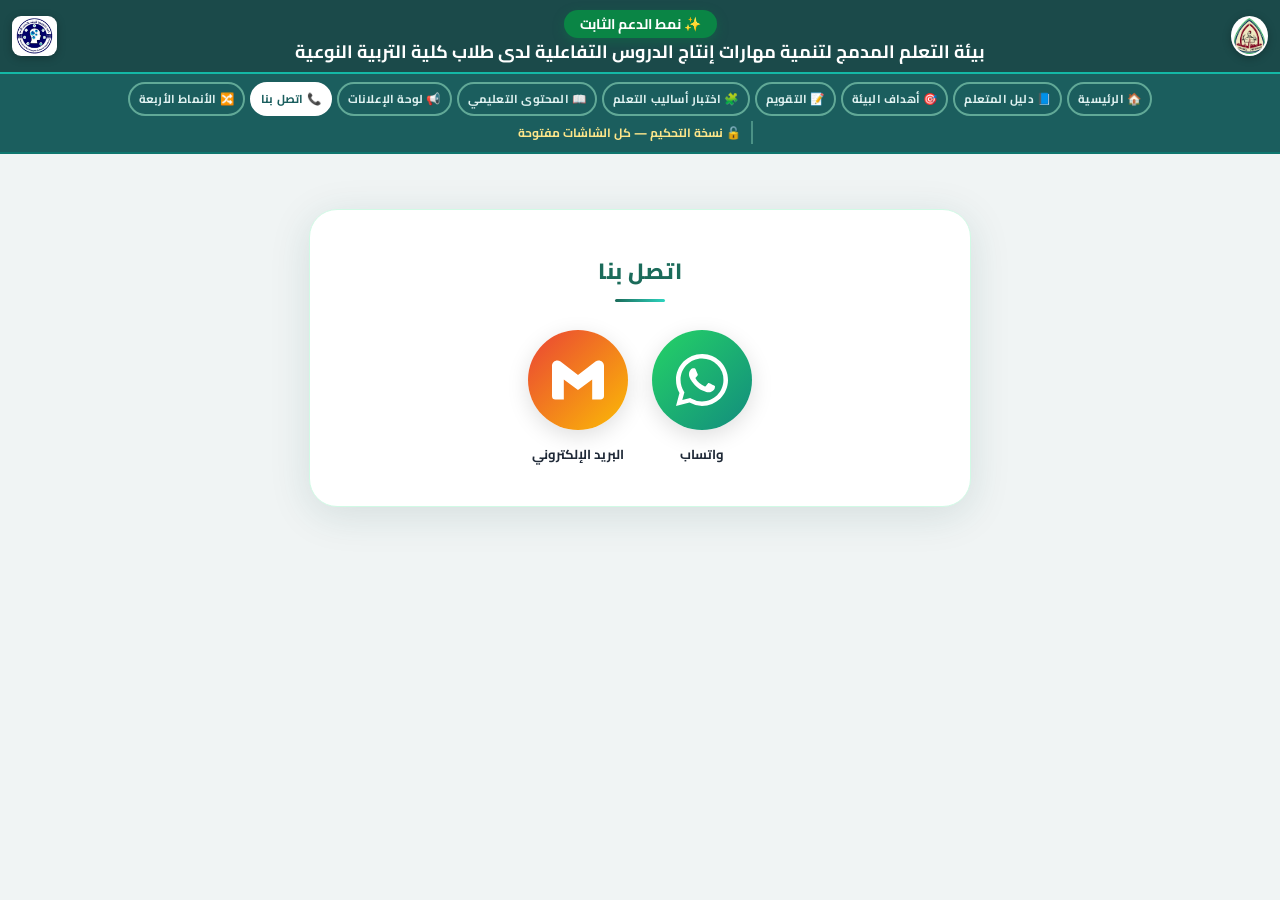
<file: contact.html>
<!DOCTYPE html>
<html lang="ar" dir="rtl">
<head>
<meta charset="UTF-8">
<script src="env.js" data-site="main"></script>
<meta name="viewport" content="width=device-width, initial-scale=1.0">
<title>اتصل بنا </title>
<link href="https://fonts.googleapis.com/css2?family=Cairo:wght@300;400;600;700&display=swap" rel="stylesheet">
<style>
:root {
    --bg-main: #f0f4f4;
    --bg-secondary: #1b4a4a;
    --card-bg: #ffffff;
    --primary: #1b6b5a;
    --primary-light: #2dd4bf;
    --accent: #0a8545;
    --accent-soft: #0b703d;
    --text-main: #1f2937;
    --text-muted: #6b7280;
    --border: #d1fae5;
    --nav-bg: #1b5e5e;
}

html, body {
    margin: 0;
    min-height: 100%;
    background: var(--bg-main);
    color: var(--text-main);
    font-family: 'Cairo', sans-serif;
    overflow-wrap: anywhere;
    word-break: break-word;
    overflow-x: hidden;
}

body {
    display: flex;
    flex-direction: column;
    min-height: 100vh;
}



.topbar {
    position: sticky;
    top: 0;
    z-index: 100;
}

/* ========== الهيدر ========== */
.header {
    background: var(--bg-secondary);
    padding: 7px 20px;
    text-align: center;
    position: relative;
    border-bottom: 2px solid #14b8a6;
}

.header-title {
    font-size: 18px;
    font-weight: 700;
    color: #ffffff;
    max-width: 70%;
    margin: 0 auto;
    line-height: 1.5;
}

.support-badge {
    position: absolute;
    top: 50%;
    left: 20px;
    transform: translateY(-50%);
    background: var(--accent);
    color: #fff;
    padding: 1px 16px;
    border-radius: 25px;
    font-size: 14px;
    font-weight: 700;
    box-shadow: 0 4px 12px rgba(10,133,69,0.35);
}

/* ========== الناف بار ========== */
.nav {
    display: flex;
    justify-content: center;
    gap: 10px;
    background: var(--nav-bg);
    padding: 8px 16px;
    flex-wrap: wrap;
    border-bottom: 2px solid #0f766e;
}

.nav a {
    color: #e0f2f1;
    text-decoration: none;
    font-size: 14px;
    font-weight: 700;
    padding: 6px 14px;
    border-radius: 50px;
    border: 2px solid rgba(167, 243, 208, 0.5);
    transition: all 0.3s ease;
    background: transparent;
    letter-spacing: 0.2px;
}

.nav a:hover {
    background: #fff;
    color: #1b5e5e;
    border-color: #fff;
    transform: translateY(-2px);
    box-shadow: 0 4px 14px rgba(0,0,0,0.15);
}

/* ========== Contact Section ========== */
.page-content {
    flex: 1;
    display: flex;
    align-items: flex-start;
    justify-content: center;
    padding: 55px 20px 30px;
}

.contact-card {
    background: #ffffff;
    border-radius: 28px;
    padding: 40px 50px;
    width: 100%;
    max-width: 560px;
    box-shadow: 0 8px 40px rgba(27,75,74,0.13);
    border: 1.5px solid #d1fae5;
    display: flex;
    flex-direction: column;
    align-items: center;
    gap: 28px;
    animation: fadeUp .5s ease both;
}

@keyframes fadeUp {
    from { opacity: 0; transform: translateY(22px); }
    to   { opacity: 1; transform: translateY(0); }
}

.contact-title {
    font-size: 22px;
    font-weight: 800;
    color: var(--primary);
    letter-spacing: .5px;
    position: relative;
    padding-bottom: 10px;
}

.contact-title::after {
    content: '';
    position: absolute;
    bottom: 0; right: 50%;
    transform: translateX(50%);
    width: 50px; height: 3px;
    background: linear-gradient(90deg, var(--primary), var(--primary-light));
    border-radius: 10px;
}

.contact-links {
    display: flex;
    gap: 24px;
    justify-content: center;
    flex-wrap: wrap;
}

.contact-btn {
    display: flex;
    flex-direction: column;
    align-items: center;
    gap: 12px;
    text-decoration: none;
    transition: transform .25s ease, box-shadow .25s ease;
}

.contact-btn:hover { transform: translateY(-5px); }

.contact-ico-wrap {
    width: 100px;
    height: 100px;
    border-radius: 50%;
    display: flex;
    align-items: center;
    justify-content: center;
    box-shadow: 0 6px 22px rgba(0,0,0,0.13);
    transition: box-shadow .25s ease;
    overflow: hidden;
}

.contact-btn:hover .contact-ico-wrap {
    box-shadow: 0 10px 30px rgba(0,0,0,0.2);
}

.contact-ico-wrap.whatsapp {
    background: linear-gradient(135deg, #25d366, #128c7e);
}

.contact-ico-wrap.gmail {
    background: linear-gradient(135deg, #ea4335, #fbbc05);
}

.contact-ico-wrap svg {
    width: 52px;
    height: 52px;
}

.contact-btn span {
    font-size: 13px;
    font-weight: 700;
    color: var(--text-main);
}

/* ========== موبايل ========== */
@media (max-width: 768px) {
    .support-badge {
        position: static;
        transform: none;
        display: inline-block;
        margin-bottom: 10px;
    }
    .header { padding-top: 10px; }
    .header-title { max-width: 100%; font-size: 15px; }
    .nav a { font-size: 12px; padding: 5px 10px; }
    .contact-card { padding: 30px 20px; }
    .contact-ico-wrap { width: 82px; height: 82px; }
    .contact-ico-wrap svg { width: 42px; height: 42px; }
}

.nav a.active{background:#fff;color:#1b5e5e;border-color:#fff;}

/* ===== شعارات الهيدر: الجامعة يمين / الكلية يسار ===== */
.header,.hdr{display:flex;flex-direction:column;align-items:center;justify-content:center;min-height:48px;position:relative;}
.brand-logos{position:absolute;top:0;bottom:0;left:12px;right:12px;display:flex;justify-content:space-between;align-items:center;pointer-events:none;direction:rtl;}
.brand-logo{height:36px;width:auto;background:#fff;border-radius:9px;padding:2px 4px;box-shadow:0 2px 8px rgba(0,0,0,.25);object-fit:contain;}
.brand-uni{border-radius:50%;padding:2px;}
.header .support-badge,.header .sbdg,.hdr .sup-b{position:static!important;transform:none!important;display:inline-block;margin-top:3px;}
@media (min-width:769px){
  .header-title,.hdr-t,.ht{max-width:min(70%,calc(100% - 270px))!important;}
}
@media (max-width:768px){
  .brand-logos{position:static;width:100%;padding:0 4px;margin-bottom:4px;}
  .brand-logo{height:30px;}
}
</style>
</head>
<body>

<div class="topbar">
<div class="header">
<div class="brand-logos"><img class="brand-logo brand-uni" src="[data-uri]" alt="شعار جامعة الزقازيق"><img class="brand-logo brand-col" src="[data-uri]" alt="شعار قسم تكنولوجيا التعليم والحاسب الآلي"></div>
    <div class="support-badge">✨ نمط الدعم الثابت</div>
    <div class="header-title">
        بيئة التعلم المدمج لتنمية مهارات إنتاج الدروس التفاعلية لدى طلاب كلية التربية النوعية
    </div>
</div>

<div class="nav">
  <a href="index.html">🏠 الرئيسية</a>
  <a href="aims.html">🎯 أهداف البيئة</a>
  <a href="guied.html">📘 دليل المتعلم</a>
  <a href="mods.html">📖 المحتوى التعليمي</a>
  <a href="pretest.html">📝 التقويم</a>
  <a href="trian.html">🧩 اختبار أساليب التعلم</a>
  <a href="contact.html" class="active">📞 اتصل بنا</a>
</div>
</div>

<div class="page-content">
  <div class="contact-card">

    <div class="contact-title">اتصل بنا</div>

    <div class="contact-links">

      <!-- واتساب -->
      <a class="contact-btn" href="https://wa.me/201106413664" target="_blank">
        <div class="contact-ico-wrap whatsapp">
          <svg viewBox="0 0 24 24" fill="white" xmlns="http://www.w3.org/2000/svg">
            <path d="M20.52 3.48A11.93 11.93 0 0 0 12 0C5.37 0 0 5.37 0 12c0 2.11.55 4.16 1.6 5.97L0 24l6.22-1.57A11.94 11.94 0 0 0 12 24c6.63 0 12-5.37 12-12 0-3.2-1.25-6.22-3.48-8.52zm-8.52 18.4a9.9 9.9 0 0 1-5.05-1.38l-.36-.21-3.69.93.99-3.59-.24-.37A9.9 9.9 0 0 1 2.1 12c0-5.46 4.44-9.9 9.9-9.9 2.64 0 5.12 1.03 6.99 2.9A9.84 9.84 0 0 1 21.9 12c0 5.46-4.44 9.88-9.9 9.88zm5.42-7.41c-.3-.15-1.76-.87-2.03-.97-.27-.1-.47-.15-.67.15s-.77.97-.94 1.17c-.17.2-.34.22-.64.07a8.1 8.1 0 0 1-2.38-1.47 8.9 8.9 0 0 1-1.65-2.05c-.17-.3-.02-.46.13-.6.13-.13.3-.34.45-.51.15-.17.2-.3.3-.5.1-.2.05-.37-.02-.52-.08-.15-.67-1.61-.92-2.2-.24-.58-.49-.5-.67-.51l-.57-.01c-.2 0-.52.07-.79.37s-1.04 1.01-1.04 2.47 1.06 2.86 1.21 3.06c.15.2 2.08 3.17 5.04 4.45.7.3 1.25.48 1.68.62.7.22 1.34.19 1.85.12.56-.09 1.76-.72 2.01-1.41.25-.69.25-1.28.17-1.41-.07-.12-.27-.2-.57-.34z"/>
          </svg>
        </div>
        <span>واتساب</span>
      </a>

      <!-- جيميل -->
      <a class="contact-btn" href="https://mail.google.com/mail/?view=cm&fs=1&to=Salwastudents730@gmail.com" target="_blank" rel="noopener noreferrer">
        <div class="contact-ico-wrap gmail">
          <svg viewBox="0 0 24 24" fill="white" xmlns="http://www.w3.org/2000/svg">
            <path d="M24 5.457v13.909c0 .904-.732 1.636-1.636 1.636h-3.819V11.73L12 16.64l-6.545-4.91v9.273H1.636A1.636 1.636 0 0 1 0 19.366V5.457c0-2.023 2.309-3.178 3.927-1.964L12 9.641l8.073-6.148C21.69 2.28 24 3.434 24 5.457z"/>
          </svg>
        </div>
        <span>البريد الإلكتروني</span>
      </a>

    </div>
  </div>
</div>


</body>
</html>
</file>
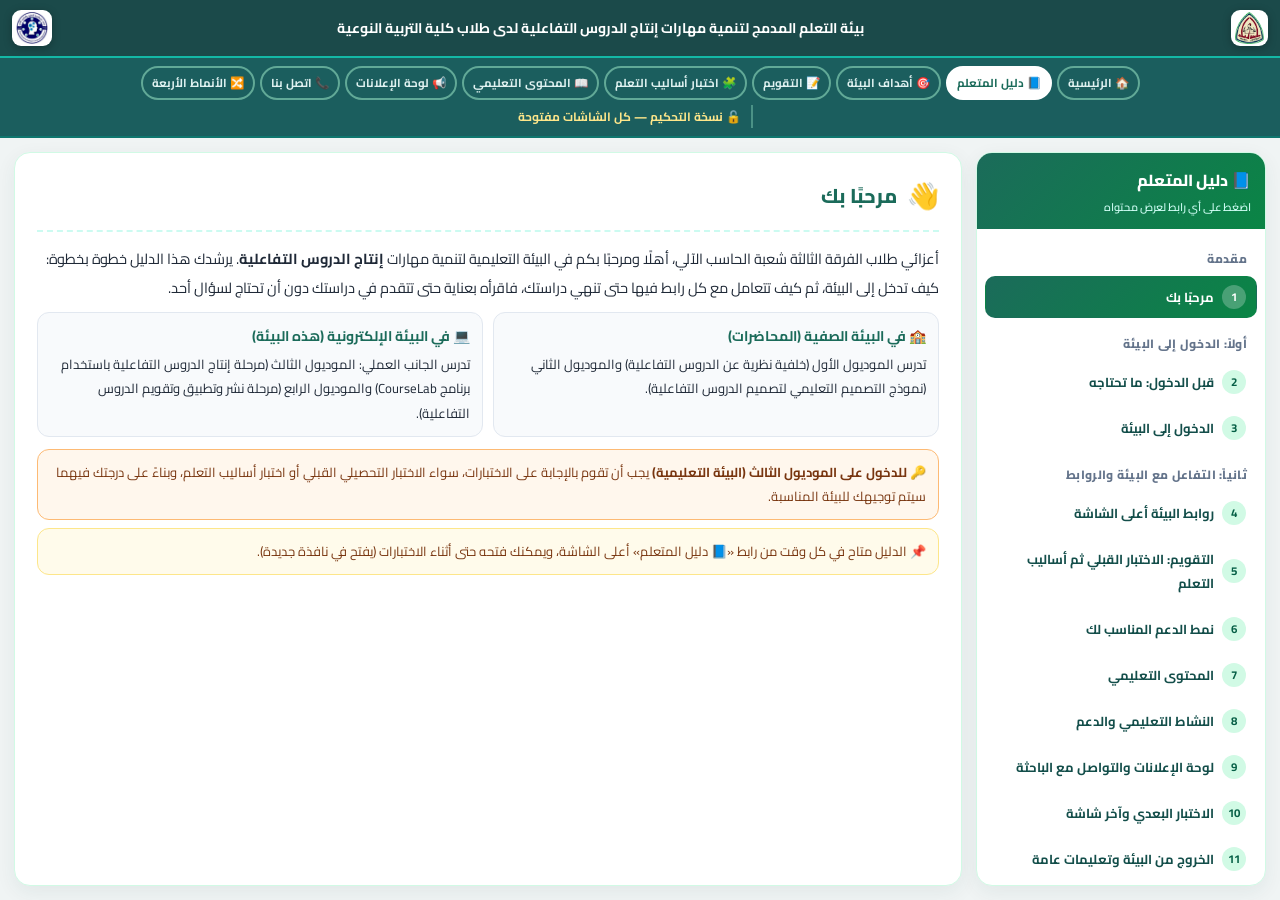
<file: guied.html>
<!DOCTYPE html>
<html lang="ar" dir="rtl">
<head>
<meta charset="UTF-8">
<script src="env.js" data-site="main"></script>
<meta name="viewport" content="width=device-width, initial-scale=1.0">
<title>دليل المتعلم</title>
<link href="https://fonts.googleapis.com/css2?family=Cairo:wght@300;400;600;700;800&display=swap" rel="stylesheet">
<link rel="stylesheet" href="guide.css">
<style>
.part{font-size:12px;font-weight:800;color:#64748b;padding:10px 10px 2px;letter-spacing:.3px;}
.shot{margin:10px 0 14px;text-align:center;}
.shot img{width:100%;max-width:880px;border:1.5px solid #cbd5e1;border-radius:12px;box-shadow:0 6px 18px rgba(15,23,42,.08);cursor:zoom-in;}
.shot figcaption{font-size:12.5px;font-weight:700;color:#475569;margin-top:6px;}
.lessons{columns:2;column-gap:18px;margin:6px 0 10px;padding:0 20px 0 0;}
.lessons li{font-size:13.5px;line-height:1.9;break-inside:avoid;}
.url{direction:ltr;display:inline-block;background:#f1f5f9;border:1px solid #cbd5e1;border-radius:8px;padding:2px 10px;font-family:monospace;font-size:13px;word-break:break-all;}
#zoom{position:fixed;inset:0;background:rgba(15,23,42,.9);display:none;align-items:center;justify-content:center;z-index:9999;cursor:zoom-out;padding:18px;}
#zoom img{max-width:96%;max-height:94%;border-radius:10px;}
@media (max-width:900px){.lessons{columns:1;}}
</style>
</head>
<body>
<div class="header">
  <div class="brand-logos">
    <img src="img/logo-zu.png" alt="شعار جامعة الزقازيق">
    <img src="img/logo-dept.png" alt="شعار قسم تكنولوجيا التعليم والحاسب الآلي">
  </div>
  <div class="header-title">بيئة التعلم المدمج لتنمية مهارات إنتاج الدروس التفاعلية لدى طلاب كلية التربية النوعية</div>
</div>
<nav class="nav"></nav>

<div class="g-wrap">
  <aside class="g-side">
    <div class="g-side-hdr">📘 دليل المتعلم<small>اضغط على أي رابط لعرض محتواه</small></div>
    <div class="g-links" id="gLinks"></div>
  </aside>

  <main class="g-main" id="gMain">

    <!-- ===================== مقدمة ===================== -->
    <section class="g-sec" id="welcome" data-title="مرحبًا بك" data-ico="👋" data-part="مقدمة">
      <p class="lead">أعزائي طلاب الفرقة الثالثة شعبة الحاسب الآلي، أهلًا ومرحبًا بكم في البيئة التعليمية لتنمية مهارات <b>إنتاج الدروس التفاعلية</b>. يرشدك هذا الدليل خطوة بخطوة: كيف تدخل إلى البيئة، ثم كيف تتعامل مع كل رابط فيها حتى تنهي دراستك، فاقرأه بعناية حتى تتقدم في دراستك دون أن تحتاج لسؤال أحد.</p>
      <div class="cards2">
        <div class="mini"><b>🏫 في البيئة الصفية (المحاضرات)</b>تدرس الموديول الأول (خلفية نظرية عن الدروس التفاعلية) والموديول الثاني (نموذج التصميم التعليمي لتصميم الدروس التفاعلية).</div>
        <div class="mini"><b>💻 في البيئة الإلكترونية (هذه البيئة)</b>تدرس الجانب العملي: الموديول الثالث (مرحلة إنتاج الدروس التفاعلية باستخدام برنامج CourseLab) والموديول الرابع (مرحلة نشر وتطبيق وتقويم الدروس التفاعلية).</div>
      </div>
      <div class="tip" style="background:#fff7ed;border-color:#fdba74;">🔑 <b>للدخول على الموديول الثالث (البيئة التعليمية)</b> يجب أن تقوم بالإجابة على الاختبارات، سواء الاختبار التحصيلي القبلي أو اختبار أساليب التعلم، وبناءً على درجتك فيهما سيتم توجيهك للبيئة المناسبة.</div>
      <div class="tip">📌 الدليل متاح في كل وقت من رابط «📘 دليل المتعلم» أعلى الشاشة، ويمكنك فتحه حتى أثناء الاختبارات (يفتح في نافذة جديدة).</div>
    </section>

    <!-- ===================== أولاً: الدخول إلى البيئة ===================== -->
    <section class="g-sec" id="before" data-title="قبل الدخول: ما تحتاجه" data-ico="🧰" data-part="أولاً: الدخول إلى البيئة">
      <ol class="steps">
        <li>جهاز كمبيوتر أو لابتوب (يُفضّل لتطبيق برنامج CourseLab عمليًا)، أو تابلت بشاشة لا تقل عن 10 بوصة.</li>
        <li>دقة الشاشة <b>1366 × 768 بكسل كحد أدنى</b>، والموصى بها <b>1920 × 1080 بكسل</b>.</li>
        <li>متصفح إنترنت بإصدار حديث: Google Chrome (موصى به) أو Microsoft Edge أو Firefox.</li>
        <li>اتصال مستمر بالإنترنت لمشاهدة الفيديوهات وحفظ إجاباتك دون انقطاع.</li>
        <li>سماعات لمتابعة شرح الفيديوهات، ودفتر لتدوين النقاط المهمة.</li>
      </ol>
      <div class="tip">🔍 إذا ظهر شريط تمرير أو جزء مقصوص من الصفحة: صغّر تكبير المتصفح بالضغط على <b>Ctrl و −</b> حتى تظهر الصفحة كاملة، وللرجوع للحجم الطبيعي <b>Ctrl و 0</b>.</div>
    </section>

    <section class="g-sec" id="login" data-title="الدخول إلى البيئة" data-ico="🔑" data-part="أولاً: الدخول إلى البيئة">
      <ol class="steps">
        <li>افتح متصفح الإنترنت (مثل Google Chrome).</li>
        <li>انسخ رابط البيئة التالي والصقه في شريط العنوان: <span class="url" id="envUrl"></span> ثم اضغط <b>Enter</b>.</li>
      </ol>
      <p>تظهر <b>الشاشة الرئيسية</b> للبيئة كما هو موضح بالشكل الآتي:</p>
      <figure class="shot"><img src="img/guide/02_home.jpg" alt="الشاشة الرئيسية للبيئة"><figcaption>الشاشة الرئيسية للبيئة</figcaption></figure>
      <div class="tip" style="background:#fff7ed;border-color:#fdba74;">📝 قم بأداء <b>الاختبار التحصيلي القبلي</b> و<b>اختبار أساليب التعلم</b>، وبناءً على درجتك فيهما سوف يتم توجيهك للبيئة المناسبة لتلقي الدعم، وتدخل إليها من خلال <b>اسم المستخدم (اليوزر نيم)</b> و<b>كلمة المرور</b> كما بالشكل الآتي:</div>
      <figure class="shot"><img src="img/guide/09b_pattern_login.jpg" alt="شاشة تسجيل الدخول لبيئة الدعم"><figcaption>شاشة تسجيل الدخول لبيئة الدعم التي تم توجيهك إليها</figcaption></figure>
      <div class="tip">🔐 اسم المستخدم وكلمة المرور تحصل عليهما من الباحثة، وهي بيانات شخصية لا تشاركها مع أحد. بعد دخولك لبيئة الدعم يُحفظ كل ما تنجزه باسمك، وعند الدخول مرة أخرى (من أي جهاز) تكمل من حيث توقفت.</div>
    </section>

    <!-- ===================== ثانياً: التفاعل مع البيئة والروابط ===================== -->
    <section class="g-sec" id="tabs" data-title="روابط البيئة أعلى الشاشة" data-ico="🧭" data-part="ثانياً: التفاعل مع البيئة والروابط">
      <p>تتنقل داخل البيئة من خلال <b>الروابط</b> أعلى الشاشة، وهي ظاهرة لك من لحظة الدخول حتى الخروج. الرابط الذي بجواره 🔒 لم يحن دوره بعد؛ اضغط عليه لتعرف ما الخطوة المطلوبة قبله.</p>
      <table class="tbl">
        <tr><th>الرابط</th><th>ماذا يحدث عند الضغط عليه؟</th></tr>
        <tr><td>🏠 الرئيسية</td><td>يعرض عنوان البحث وبيانات الباحثة والسادة المشرفين.</td></tr>
        <tr><td>📘 دليل المتعلم</td><td>هذا الدليل، ويتضمن كل تعليمات التعامل مع البيئة من الدخول حتى الخروج.</td></tr>
        <tr><td>🎯 أهداف البيئة</td><td>يعرض <b>الأهداف</b> التي ستكون قادرًا على تحقيقها بعد دراستك في البيئة.</td></tr>
        <tr><td>📝 التقويم</td><td>منه تؤدي الاختبار التحصيلي القبلي واختبار أساليب التعلم، وفي نهاية التعلم الاختبار التحصيلي البعدي.</td></tr>
        <tr><td>🧩 اختبار أساليب التعلم</td><td>رابط مباشر لاختبار أساليب التعلم (يُفتح بعد الاختبار القبلي).</td></tr>
        <tr><td>📖 المحتوى التعليمي</td><td>الموديول الثالث والرابع؛ يُفتح بعد الاختبارين وتسجيل الدخول لبيئتك.</td></tr>
        <tr><td>📢 لوحة الإعلانات</td><td>آخر الأخبار والتعليمات والمواعيد المهمة.</td></tr>
        <tr><td>📞 اتصل بنا</td><td>التواصل مع الباحثة عبر واتساب أو البريد الإلكتروني.</td></tr>
        <tr><td>🚪 تسجيل خروج</td><td>الخروج من البيئة مع حفظ تقدّمك.</td></tr>
      </table>
    </section>

    <section class="g-sec" id="evaluation" data-title="التقويم: الاختبار القبلي ثم أساليب التعلم" data-ico="📝" data-part="ثانياً: التفاعل مع البيئة والروابط">
      <p>قبل دراسة الموديول الثالث يجب أن تجيب عن اختبارين بالترتيب. للإجابة على التقويم <b>اضغط على رابط «📝 التقويم»</b> واختر منه:</p>
      <figure class="shot"><img src="img/guide/03_evaluation.jpg" alt="صفحة التقويم"><figcaption>صفحة التقويم: الاختبار القبلي — اختبار أساليب التعلم — الاختبار البعدي</figcaption></figure>
      <h4>١) الاختبار التحصيلي القبلي</h4>
      <ol class="steps">
        <li>اضغط على بطاقة <b>«الاختبار التحصيلي القبلي»</b> فتظهر تعليمات الاختبار (160 سؤالًا في 90 دقيقة، ويُؤدّى مرة واحدة فقط).</li>
        <li>اقرأ التعليمات ثم اضغط <b>«قرأت التعليمات»</b>، واكتب <b>اسمك</b>، وأجب عن الأسئلة، ثم اضغط <b>«إنهاء الاختبار»</b>.</li>
      </ol>
      <figure class="shot"><img src="img/guide/04_pretest_instructions.jpg" alt="تعليمات الاختبار القبلي"><figcaption>تعليمات الاختبار التحصيلي القبلي</figcaption></figure>
      <figure class="shot"><img src="img/guide/05_pretest_questions.jpg" alt="أسئلة الاختبار القبلي"><figcaption>شاشة الأسئلة: الوقت المتبقي أعلى الشاشة، وخريطة الأسئلة للتنقل</figcaption></figure>
      <p>تظهر نتيجتك، ومعها رابط <b>«اضغط هنا للانتقال مباشرة إلى اختبار أساليب التعلم»</b> — اضغط عليه.</p>
      <figure class="shot"><img src="img/guide/06_pretest_result.jpg" alt="نتيجة الاختبار القبلي"><figcaption>نتيجة الاختبار القبلي ورابط الانتقال لاختبار أساليب التعلم</figcaption></figure>
      <h4>٢) اختبار أساليب التعلم</h4>
      <p>يُفتح من الرابط السابق، أو من بطاقة <b>«اختبار أساليب التعلم»</b> داخل «التقويم». تبحث فيه عن شكل بسيط مخفي داخل شكل معقد وترسم حدوده بالماوس: قسم تدريبي (7 أشكال في دقيقتين) ثم قسمان (9 أشكال في 5 دقائق لكل منهما).</p>
      <figure class="shot"><img src="img/guide/08_styles_intro.jpg" alt="تعليمات اختبار أساليب التعلم"><figcaption>تعليمات اختبار أساليب التعلم</figcaption></figure>
      <p>بناءً على درجتك في الاختبار <b>يتم توجيهك تلقائيًا للبيئة المناسبة لك</b> (نمط الدعم الثابت أو المرن).</p>
      <figure class="shot"><img src="img/guide/09_styles_result.jpg" alt="نتيجة اختبار أساليب التعلم"><figcaption>نتيجة اختبار أساليب التعلم والتوجيه لنمط الدعم المناسب</figcaption></figure>
      <h4>٣) تسجيل الدخول للبيئة المناسبة لك</h4>
      <p>بعد التوجيه تظهر لك <b>شاشة تسجيل الدخول</b> الخاصة ببيئتك؛ اكتب <b>اسم المستخدم</b> و<b>كلمة المرور</b> (اللذين تحصل عليهما من الباحثة) ثم اضغط <b>«دخول»</b>، فيُفتح لك المحتوى التعليمي.</p>
      <figure class="shot"><img src="img/guide/09b_pattern_login.jpg" alt="تسجيل الدخول للبيئة المناسبة"><figcaption>شاشة تسجيل الدخول للبيئة التي تم توجيهك إليها</figcaption></figure>
    </section>

    <section class="g-sec" id="support" data-title="نمط الدعم المناسب لك" data-ico="🤝" data-part="ثانياً: التفاعل مع البيئة والروابط">
      <p>الدعم عبارة عن نصائح وتوجيهات تساعدك على حل النشاط التعليمي، ويظهر لك حسب البيئة التي تم توجيهك إليها:</p>
      <div class="cards2">
        <div class="mini" id="supFixed"><b>✨ نمط الدعم الثابت</b>يظهر الدعم في لوحة على يسار النشاط بشكل ثابت دون أن تفتحها، وتظهر النقاط تباعًا ولا تُحذف؛ مرّر لأعلى داخل اللوحة لمراجعة أي نقطة سابقة.</div>
        <div class="mini" id="supFlex"><b>🔄 نمط الدعم المرن</b>يظهر الدعم في لوحة على يسار النشاط عند احتياجك له فقط: اضغط زر <b>«▶ ابدأ الدعم»</b> فتظهر النقاط تباعًا، واضغط <b>«✕ إغلاق»</b> لإخفائه.</div>
      </div>
      <div class="tip" id="mySupport" style="display:none;"></div>
      <div class="tip">ℹ️ الدعم يظهر في <b>النشاط التعليمي</b> فقط؛ أما شاشة المحتوى فتقدّم الشرح كاملًا بالنص والفيديو.</div>
    </section>

    <section class="g-sec" id="content" data-title="المحتوى التعليمي" data-ico="📖" data-part="ثانياً: التفاعل مع البيئة والروابط">
      <p>المحتوى التعليمي في هذه البيئة هو <b>الجانب العملي</b> من المقرر، وينقسم إلى موديولين:</p>
      <table class="tbl">
        <tr><th>الموديول</th><th>عنوانه</th><th>الدروس</th></tr>
        <tr><td>الموديول الثالث</td><td>مرحلة إنتاج الدروس التفاعلية باستخدام برنامج CourseLab</td><td>7 دروس</td></tr>
        <tr><td>الموديول الرابع</td><td>مرحلة نشر وتطبيق وتقويم الدروس التفاعلية</td><td>3 دروس</td></tr>
      </table>
      <p>لاستعراض الموديول الثالث اضغط على رابط <b>«📖 المحتوى التعليمي»</b> ثم على بطاقة <b>«الموديول الثالث»</b>:</p>
      <figure class="shot"><img src="img/guide/10_modules.jpg" alt="صفحة الموديولات"><figcaption>صفحة الموديولات التعليمية</figcaption></figure>
      <p>تظهر لك على يمين الشاشة روابط دروس الموديول الثالث:</p>
      <ol class="lessons">
        <li>خلفية نظرية عن برنامج CourseLab</li>
        <li>تحميل وتثبيت برنامج CourseLab وإنشاء درس جديد</li>
        <li>تحرير الدرس التفاعلي باستخدام CourseLab</li>
        <li>التعامل مع الكائنات في برنامج CourseLab</li>
        <li>التعامل مع الكائنات المركبة في CourseLab</li>
        <li>ضبط خصائص الكائنات في برنامج CourseLab</li>
        <li>إدراج الأسئلة والاختبارات في الدرس التفاعلي</li>
      </ol>
      <p>اضغط على الدرس فتظهر تحته ثلاثة روابط: <b>🎯 أهداف الدرس</b> — <b>📄 محتوى الدرس</b> — <b>🧩 النشاط التعليمي</b>.</p>
      <figure class="shot"><img src="img/guide/11_lesson_objectives.jpg" alt="أهداف الدرس"><figcaption>«أهداف الدرس»: ما ستتمكن منه بعد دراسة الدرس</figcaption></figure>
      <p>بمجرد الضغط على <b>«محتوى الدرس»</b> تظهر أسفله <b>قائمة منسدلة</b> بأسماء مهارات الدرس (مثل: تحميل البرنامج — الوصول إلى الملف — خطوات التفعيل). اضغط على اسم المهارة فيظهر <b>شرحها</b> وبجواره <b>الفيديو أو الصور الخاصة بها</b>، والمهارة التي شاهدتها تتلوّن علامتها باللون الأخضر.</p>
      <figure class="shot"><img src="img/guide/12_lesson_content_links.jpg" alt="محتوى الدرس وروابط المهارات"><figcaption>«محتوى الدرس»: قائمة المهارات المنسدلة، وشرح المهارة المختارة مع الفيديو الخاص بها</figcaption></figure>
      <p>بعد آخر درس في الموديول الثالث يظهر لك رابط الانتقال إلى الموديول الرابع، وبنفس الطريقة تستعرض دروسه الثلاثة: نشر الدرس التفاعلي في برنامج CourseLab — التغذية الراجعة لمرحلة الإنتاج ومرحلة التنفيذ — مرحلة التقويم Evaluation.</p>
    </section>

    <section class="g-sec" id="activity" data-title="النشاط التعليمي والدعم" data-ico="🧩" data-part="ثانياً: التفاعل مع البيئة والروابط">
      <div class="tip" style="background:#fff7ed;border-color:#fdba74;">🧩 <b>لن يظهر النشاط لك إلا بعد أداء الجانب العملي الموجود</b> في «محتوى الدرس»، وخلال النشاط ستحتاج للدعم، وسيكون ظاهرًا أمامك بصورة ثابتة، أو أن تطلبه من خلال الضغط على الزر لعرضه.</div>
      <ol class="steps">
        <li>بعد دراسة محتوى الدرس اضغط على <b>«🧩 النشاط التعليمي»</b> في قائمة الدرس على اليمين.</li>
        <li>يظهر أمامك <b>وصف النشاط</b> و<b>المطلوب منك</b>؛ نفّذه على برنامج CourseLab.</li>
        <li>أثناء تنفيذ النشاط، إذا احتجت إلى دعم ستجده في لوحة الدعم على اليسار: ظاهرًا أمامك مباشرة (الدعم الثابت)، أو تطلبه بالضغط على زر «ابدأ الدعم» (الدعم المرن).</li>
        <li>اكتب إجابتك في المساحة المخصصة أسفل النشاط، ثم اضغط <b>«تسليم الإجابة»</b>. يمكنك تعديلها وإعادة تسليمها قبل الانتقال للدرس التالي.</li>
      </ol>
      <figure class="shot"><img src="img/guide/13_activity_fixed_support.jpg" alt="النشاط مع الدعم الثابت"><figcaption>النشاط التعليمي مع <b>الدعم الثابت</b> (يظهر على اليسار تلقائيًا)</figcaption></figure>
      <figure class="shot"><img src="img/guide/14_activity_flex_button.jpg" alt="زر الدعم المرن"><figcaption>النشاط التعليمي مع <b>الدعم المرن</b>: زر «ابدأ الدعم» على اليسار</figcaption></figure>
      <figure class="shot"><img src="img/guide/15_activity_flex_open.jpg" alt="الدعم المرن بعد فتحه"><figcaption>الدعم المرن بعد الضغط على «ابدأ الدعم»</figcaption></figure>
    </section>

    <section class="g-sec" id="poster" data-title="لوحة الإعلانات والتواصل مع الباحثة" data-ico="📢" data-part="ثانياً: التفاعل مع البيئة والروابط">
      <p>اضغط على <b>«📢 لوحة الإعلانات»</b> لمتابعة آخر الأخبار والتعليمات المطلوبة والمواعيد المهمة.</p>
      <figure class="shot"><img src="img/guide/16_poster.jpg" alt="لوحة الإعلانات"><figcaption>لوحة الإعلانات</figcaption></figure>
      <p>للتواصل مع الباحثة اضغط على <b>«📞 اتصل بنا»</b>، واختر واتساب أو البريد الإلكتروني، واذكر اسمك واسم الدرس.</p>
      <figure class="shot"><img src="img/guide/17_contact.jpg" alt="اتصل بنا"><figcaption>صفحة «اتصل بنا»</figcaption></figure>
    </section>

    <section class="g-sec" id="posttest" data-title="الاختبار البعدي وآخر شاشة" data-ico="🏁" data-part="ثانياً: التفاعل مع البيئة والروابط">
      <p>في نهاية دراستك لجميع الموديولات يظهر لك في نشاط آخر درس <b>شريط (بانر)</b> يوجّهك لأداء الاختبار البعدي، أو اضغط على نفس رابط <b>«📝 التقويم»</b> فيظهر لك <b>الاختبار التحصيلي البعدي</b>.</p>
      <figure class="shot"><img src="img/guide/18_posttest_banner.jpg" alt="بانر الاختبار البعدي"><figcaption>الشريط الذي يوجّهك للاختبار البعدي بعد آخر درس</figcaption></figure>
      <p>اكتب <b>كلمة مرور الاختبار البعدي</b> التي تعلنها الباحثة في موعد الاختبار (اسمك يظهر تلقائيًا)، ثم اضغط «دخول». الاختبار بنفس مواصفات القبلي: 160 سؤالًا في 90 دقيقة.</p>
      <figure class="shot"><img src="img/guide/19_posttest_password.jpg" alt="كلمة مرور الاختبار البعدي"><figcaption>الدخول للاختبار البعدي</figcaption></figure>
      <table class="tbl">
        <tr><th>نتيجتك في الاختبار البعدي</th><th>ماذا تفعل؟</th></tr>
        <tr><td>50% فأكثر</td><td>تكون قد اجتزت المحتوى المقدم بنجاح، وهذه هي <b>الشاشة الأخيرة</b> في البيئة؛ اقرأ نتيجتك ثم اضغط «إنهاء وتسجيل الخروج من البيئة».</td></tr>
        <tr><td>أقل من 50%</td><td>تضغط «العودة لدراسة المحتوى التعليمي»، وتدرس محتوى الموديولات مرة أخرى، ثم تعيد الاختبار البعدي من رابط «التقويم».</td></tr>
      </table>
      <figure class="shot"><img src="img/guide/20_final_screen.jpg" alt="نتيجة الاختبار البعدي"><figcaption>الشاشة الأخيرة: نتيجة الاختبار التحصيلي البعدي</figcaption></figure>
    </section>

    <section class="g-sec" id="exit" data-title="الخروج من البيئة وتعليمات عامة" data-ico="🚪" data-part="ثانياً: التفاعل مع البيئة والروابط">
      <ul class="steps">
        <li>للخروج في أي وقت اضغط زر <b>«🚪 تسجيل خروج»</b> أعلى الشاشة بجوار اسمك؛ يُحفظ تقدّمك وتكمل من نفس النقطة في الدخول التالي.</li>
        <li>اضبط تكبير المتصفح على <b>100%</b>، واستخدم أحدث إصدار من Google Chrome مع اتصال إنترنت مستقر.</li>
        <li>ادرس الدروس بالترتيب: <b>أهداف الدرس</b> ← <b>محتوى الدرس</b> ← <b>النشاط التعليمي</b>، ونفّذ نشاط كل درس وسلّمه قبل الانتقال للدرس التالي.</li>
        <li>شاهد فيديو كل مهارة كاملًا، وطبّق المهارة عمليًا على برنامج CourseLab.</li>
        <li>أثناء أي اختبار: لا تغلق الصفحة ولا تغادرها؛ يمكنك فقط فتح «دليل المتعلم» في نافذة جديدة، وعند انتهاء الوقت يُسلَّم الاختبار تلقائيًا بالإجابات المسجلة.</li>
        <li>تابع <b>لوحة الإعلانات</b> باستمرار؛ تنشر فيها الباحثة التذكيرات والمواعيد (مثل موعد تسليم الأنشطة وكلمة مرور الاختبار البعدي).</li>
        <li>إذا واجهتك مشكلة تقنية: حدّث الصفحة (F5)، وتأكد من الإنترنت، ثم تواصل مع الباحثة من «اتصل بنا».</li>
      </ul>
    </section>

  </main>
</div>
<div id="zoom" onclick="this.style.display='none'"><img alt=""></div>

<script src="guide.js"></script>
<script>
(function(){
  /* رابط البيئة الفعلي */
  try {
    var u = new URL(ENV.url('main', 'home.html'), location.href).href;
    document.getElementById('envUrl').textContent = u;
    if (ENV.CONFIG && ENV.CONFIG.OPEN_MODE) document.querySelectorAll('.only-closed').forEach(function(el){ el.style.display = 'none'; });
  } catch(e) {}
  /* تكبير الصور */
  document.querySelectorAll('.shot img').forEach(function(im){
    im.addEventListener('click', function(){ var z = document.getElementById('zoom'); z.querySelector('img').src = im.src; z.style.display = 'flex'; });
  });
  /* إبراز نمط الدعم الخاص بالطالب */
  try {
    var a = localStorage.getItem('assignedEnv');
    if (!a || !ENV.CONFIG.SITES[a]) return;
    var S = ENV.CONFIG.SITES[a];
    var el = document.getElementById(S.support === 'fixed' ? 'supFixed' : 'supFlex'); if (el) el.classList.add('mine');
    var t = document.getElementById('mySupport'); t.style.display = 'block';
    t.innerHTML = '⭐ نمط الدعم المحدد لك: <b>' + S.label + '</b>.';
  } catch(e) {}
})();
</script>
</body>
</html>
</file>
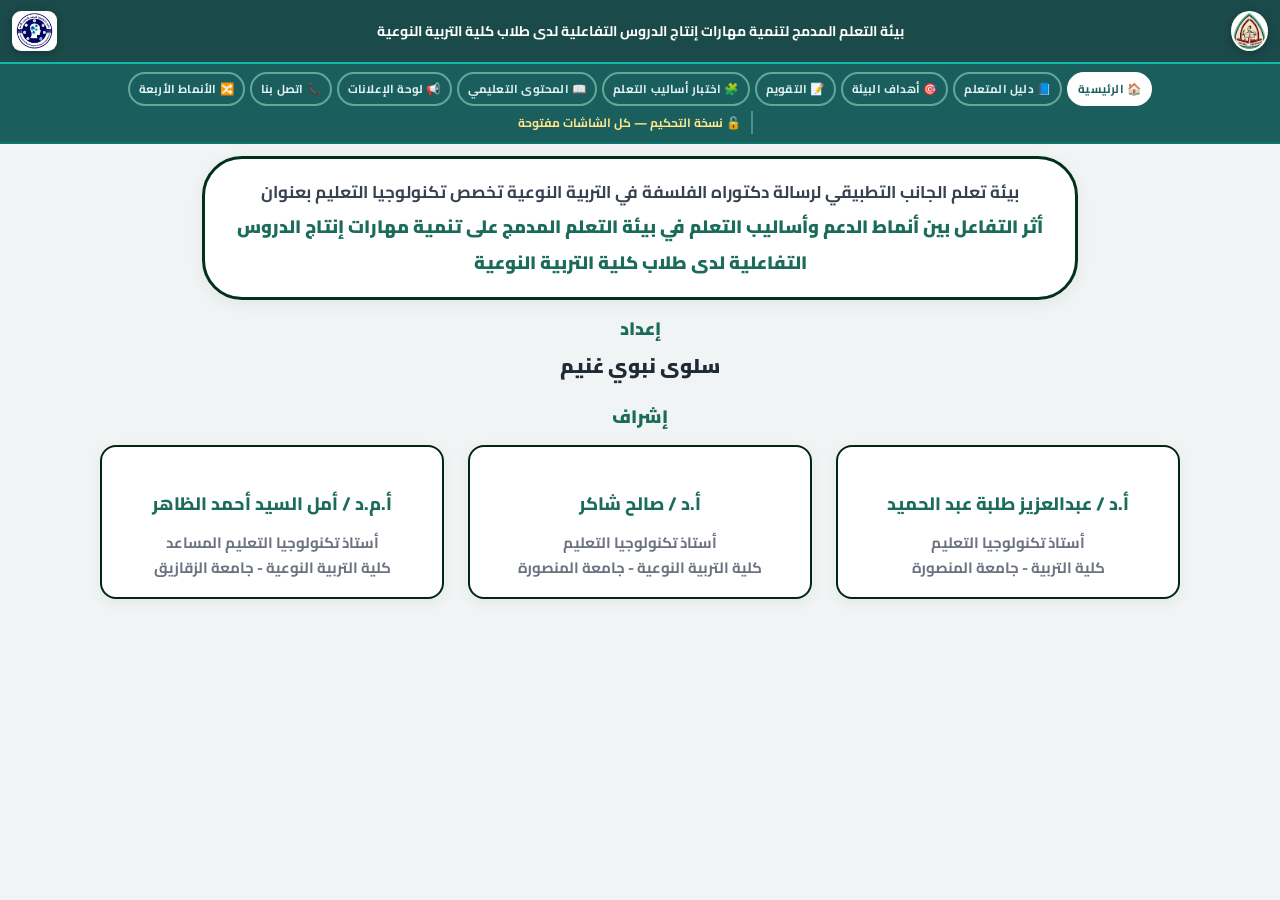
<file: home.html>
<!DOCTYPE html>
<html lang="ar" dir="rtl">
<head>
<meta charset="UTF-8">
<script src="env.js" data-site="main"></script>
<meta name="viewport" content="width=device-width, initial-scale=1.0">
<title>الرئيسية </title>
<link href="https://fonts.googleapis.com/css2?family=Cairo:wght@300;400;600;700&display=swap" rel="stylesheet">
<style>
:root {
    --bg-main: #f0f4f4;
    --bg-secondary: #1b4a4a;
    --card-bg: #ffffff;
    --primary: #1b6b5a;
    --primary-light: #2dd4bf;
    --accent: #0a8545;
    --accent-soft: #0b703d;
    --text-main: #1f2937;
    --text-muted: #6b7280;
    --border: #d1fae5;
    --nav-bg: #1b5e5e;
}

html, body {
    margin: 0;
    height: 100%;
    overflow: hidden;
    background: var(--bg-main);
    color: var(--text-main);
    font-family: 'Cairo', sans-serif;
}

body {
    display: flex;
    flex-direction: column;
    height: 100vh;
}

.page-content {
    flex: 1;
    display: flex;
    flex-direction: column;
    overflow: hidden;
}

/* ========== الهيدر ========== */
.header {
    background: var(--bg-secondary);
    padding: 7px 20px;
    text-align: center;
    position: relative;
    border-bottom: 2px solid #14b8a6;
}

.header-title {
    font-size: 14px;
    font-weight: 700;
    color: #ffffff;
    max-width: 70%;
    margin: 0 auto;
    line-height: 1.5;
}

.support-badge {
    position: absolute;
    top: 50%;
    left: 20px;
    transform: translateY(-50%);
    background: var(--accent);
    color: #fff;
    padding: 1px 16px;
    border-radius: 25px;
    font-size: 14px;
    font-weight: 700;
    box-shadow: 0 4px 12px rgba(10,133,69,0.35);
}

/* ========== الناف بار ========== */
.nav {
    display: flex;
    justify-content: center;
    gap: 10px;
    background: var(--nav-bg);
    padding: 8px 16px;
    flex-wrap: wrap;
    border-bottom: 2px solid #0f766e;
}

.nav a {
    color: #e0f2f1;
    text-decoration: none;
    font-size: 14px;
    font-weight: 700;
    padding: 6px 14px;
    border-radius: 50px;
    border: 2px solid rgba(167, 243, 208, 0.5);
    transition: all 0.3s ease;
    background: transparent;
    letter-spacing: 0.2px;
}

.nav a:hover {
    background: #fff;
    color: #1b5e5e;
    border-color: #fff;
    transform: translateY(-2px);
    box-shadow: 0 4px 14px rgba(0,0,0,0.15);
}

/* ========== صندوق العنوان ========== */
.title-box {
    max-width: 860px;
    margin: 12px auto 0;
    background: #ffffff;
    border: 3px solid #02311b;
    border-radius: 40px;
    padding: 16px 5px;
    text-align: center;
    line-height: 2;
    box-shadow: 0 4px 16px rgba(0,0,0,0.06);
    color: #374151;
    font-size: 17px;
    font-weight: 700;
}

.title-box span {
    color: var(--primary);
    font-weight: 900;
    font-size: 18px;
}

/* ========== الأقسام ========== */
.section {
    text-align: center;
    margin: 12px 0 2px;
    color: var(--primary);
    font-size: 18px;
    font-weight: 900;
}

.section h3 {
    color: #1f2937;
    font-size: 20px;
    margin: 2px 0;
    font-weight: 900;
}

/* ========== الكروت ========== */
.supervisors {
    display: flex;
    justify-content: center;
    gap: 24px;
    flex-wrap: wrap;
    margin: 10px 30px 14px;
}

.card {
    width: 300px;
    background: var(--card-bg);
    border-radius: 16px;
    padding: 16px 20px;
    text-align: center;
    box-shadow: 0 4px 14px rgba(3,118,74,0.07);
    border: 2px solid #02270c;
    transition: 0.3s;
}

.card:hover {
    transform: translateY(-5px);
    box-shadow: 0 8px 24px rgba(0,0,0,0.12);
    border-color: #6ee7b7;
}

.card h4 {
    color: var(--primary);
    margin-bottom: 10px;
    font-size: 18px;
    font-weight: 800;
}

.card p {
    color: var(--text-muted);
    font-size: 15px;
    line-height: 1.7;
    margin: 0;
    font-weight: 700;
}


/* ========== الشعار ========== */
.logo-bar {
    display: flex;
    justify-content: center;
    align-items: center;
    padding: 10px 20px 0;
}

.logo-wrap {
    background: #ffffff;
    border: 2px solid #d1fae5;
    border-radius: 16px;
    padding: 5px 10px;
    display: inline-flex;
    align-items: center;
    gap: 14px;
    box-shadow: 0 4px 18px rgba(27,107,90,.1);
}

.logo-img {
    height: 36px;
    width: auto;
    object-fit: contain;
    filter: drop-shadow(0 2px 6px rgba(0,0,0,.1));
}









/* ========== موبايل ========== */
@media (max-width: 768px) {
    .support-badge {
        position: static;
        transform: none;
        display: inline-block;
        margin-bottom: 10px;
    }
    .header { padding-top: 10px; }
    .header-title { max-width: 100%; font-size: 15px; }
    .nav a { font-size: 12px; padding: 5px 10px; }
}

.nav a.active{background:#fff;color:#1b5e5e;border-color:#fff;}

/* ===== شعارات الهيدر: الجامعة يمين / الكلية يسار ===== */
.header,.hdr{display:flex;flex-direction:column;align-items:center;justify-content:center;min-height:48px;position:relative;}
.brand-logos{position:absolute;top:0;bottom:0;left:12px;right:12px;display:flex;justify-content:space-between;align-items:center;pointer-events:none;direction:rtl;}
.brand-logo{height:36px;width:auto;background:#fff;border-radius:9px;padding:2px 4px;box-shadow:0 2px 8px rgba(0,0,0,.25);object-fit:contain;}
.brand-uni{border-radius:50%;padding:2px;}
.header .support-badge,.header .sbdg,.hdr .sup-b{position:static!important;transform:none!important;display:inline-block;margin-top:3px;}
@media (min-width:769px){
  .header-title,.hdr-t,.ht{max-width:min(70%,calc(100% - 270px))!important;}
}
@media (max-width:768px){
  .brand-logos{position:static;width:100%;padding:0 4px;margin-bottom:4px;}
  .brand-logo{height:30px;}
}
</style>
</head>
<body>

<div class="header">
<div class="brand-logos"><img class="brand-logo brand-uni" src="[data-uri]" alt="شعار جامعة الزقازيق"><img class="brand-logo brand-col" src="[data-uri]" alt="شعار قسم تكنولوجيا التعليم والحاسب الآلي"></div>
    <div class="header-title">
        بيئة التعلم المدمج لتنمية مهارات إنتاج الدروس التفاعلية لدى طلاب كلية التربية النوعية
    </div>
</div>

<nav class="nav">
  <a href="index.html" class="active">🏠 الرئيسية</a>
  <a href="aims.html">🎯 أهداف البيئة</a>
  <a href="guied.html">📘 دليل المتعلم</a>
  <a href="mods.html">📖 المحتوى التعليمي</a>
  <a href="pretest.html">📝 التقويم</a>
  <a href="trian.html">🧩 اختبار أساليب التعلم</a>
  <a href="contact.html">📞 اتصل بنا</a>
</nav>


<!-- صندوق العنوان مباشرة تحت الناف -->
<div class="title-box">
    بيئة تعلم الجانب التطبيقي لرسالة دكتوراه الفلسفة في التربية النوعية تخصص تكنولوجيا التعليم بعنوان<br>
    <span>
      أثر التفاعل بين أنماط الدعم وأساليب التعلم في بيئة التعلم المدمج على تنمية مهارات إنتاج الدروس التفاعلية لدى طلاب كلية التربية النوعية
    </span>
</div>

<!-- باقي المحتوى متمركز في المساحة المتبقية -->
<div class="page-content">
  <div class="section">
    إعداد
    <h3>سلوى نبوي غنيم</h3>
  </div>

  <div class="section">إشراف</div>

  <div class="supervisors">
    <div class="card">
      <h4>أ.د / عبدالعزيز طلبة عبد الحميد</h4>
      <p>أستاذ تكنولوجيا التعليم<br>كلية التربية - جامعة المنصورة</p>
    </div>
    <div class="card">
      <h4>أ.د / صالح شاكر   </h4>
      <p>أستاذ تكنولوجيا التعليم<br>كلية التربية النوعية - جامعة المنصورة</p>
    </div>
    <div class="card">
      <h4>أ.م.د / أمل السيد أحمد الظاهر</h4>
      <p>أستاذ تكنولوجيا التعليم المساعد<br>كلية التربية النوعية - جامعة الزقازيق</p>
    </div>
  </div>
</div>



</body>
</html>
</file>
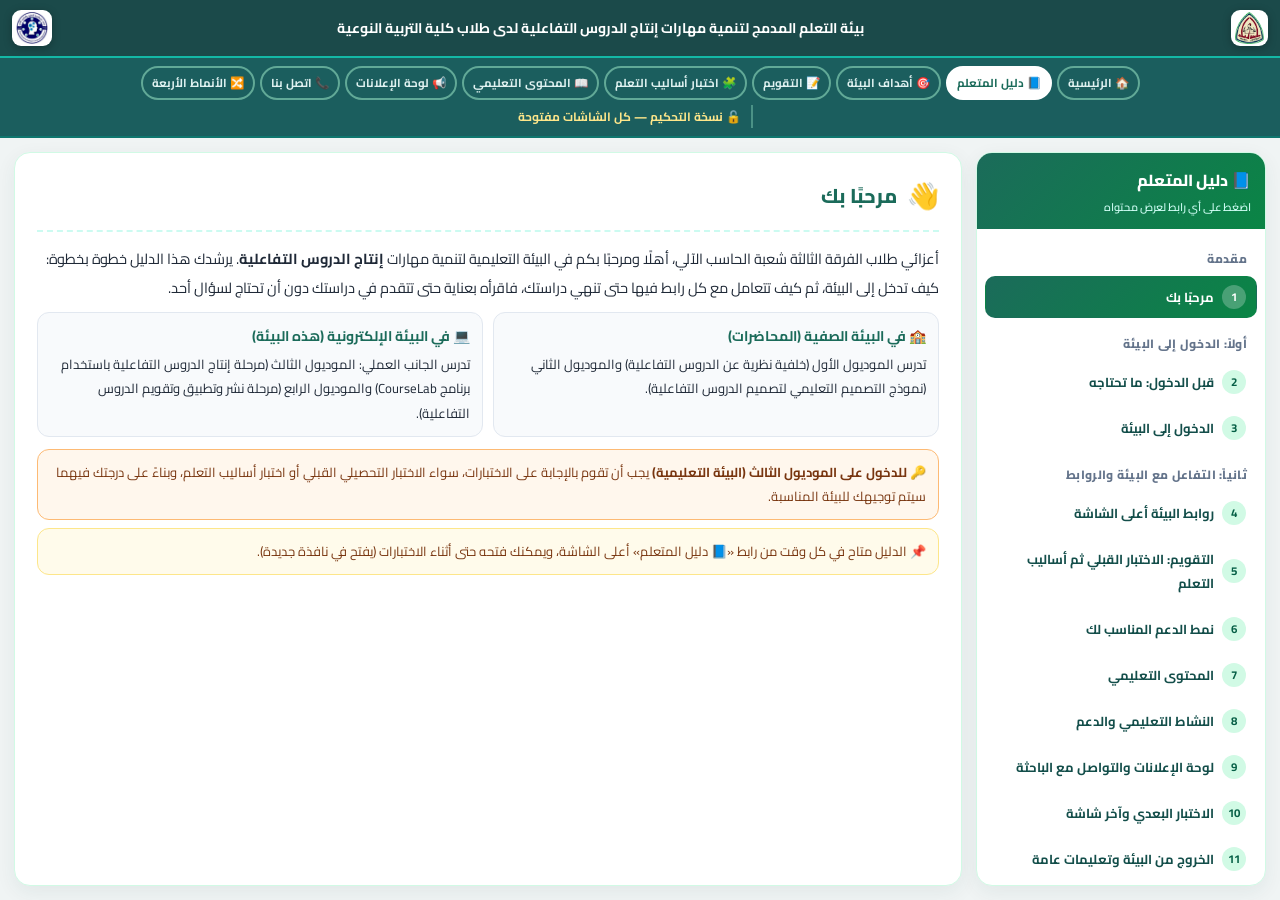
<file: instructions.html>
<!DOCTYPE html>
<html lang="ar" dir="rtl">
<head>
<meta charset="UTF-8">
<title>دليل المتعلم</title>
<!-- تبويب «التعليمات» حُذف ودُمجت تعليماته في «دليل المتعلم» -->
<script>location.replace('guied.html' + (location.hash || ''));</script>
<meta http-equiv="refresh" content="0;url=guied.html">
</head>
<body><a href="guied.html">دليل المتعلم</a></body>
</html>
</file>
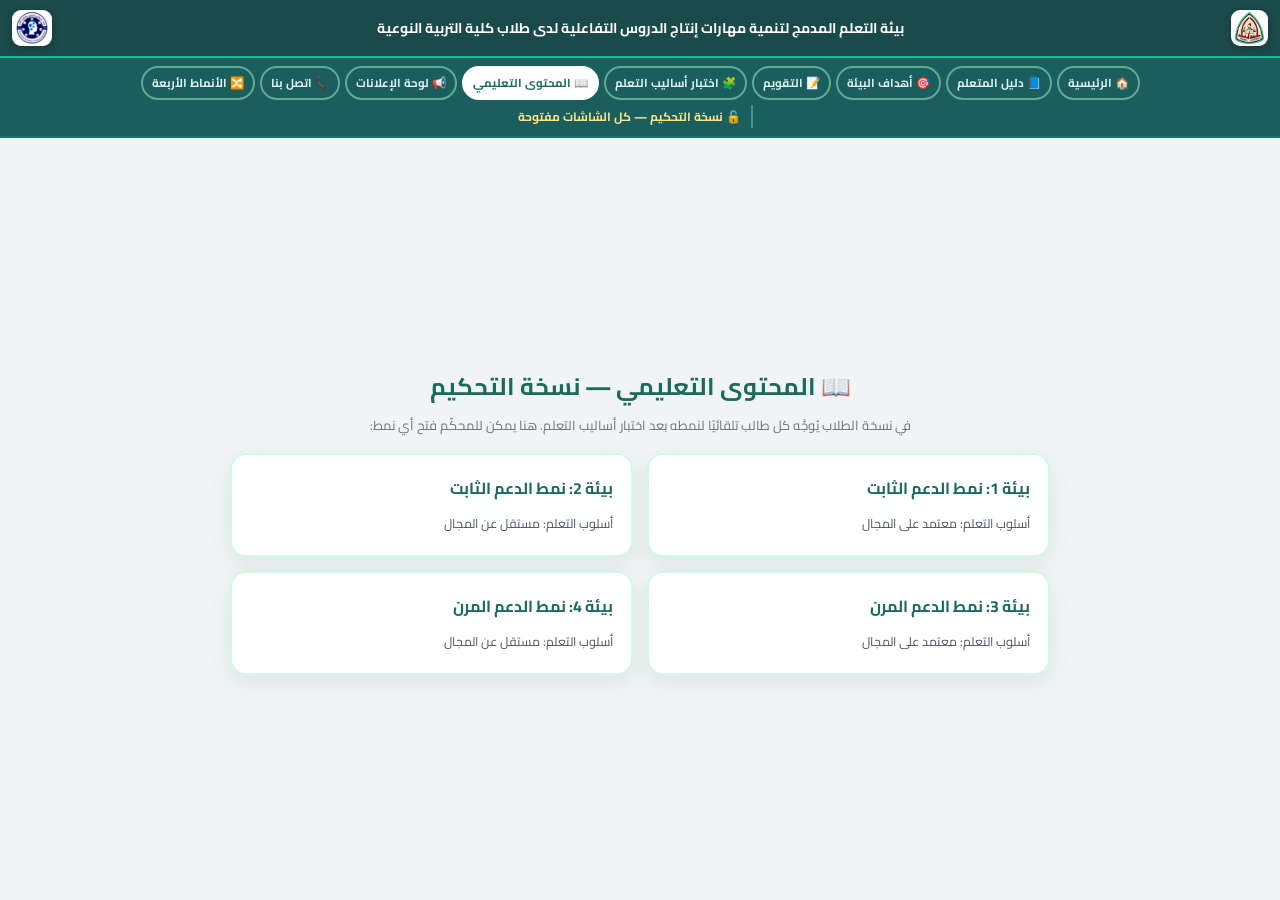
<file: mods.html>
<!DOCTYPE html>
<html lang="ar" dir="rtl">
<head>
<meta charset="UTF-8">
<script src="env.js" data-site="main"></script>
<meta name="viewport" content="width=device-width, initial-scale=1.0">
<title>المحتوى التعليمي</title>
<link href="https://fonts.googleapis.com/css2?family=Cairo:wght@300;400;600;700;800&display=swap" rel="stylesheet">
<style>
:root{--bg-main:#f0f4f4;--bg-secondary:#1b4a4a;--primary:#1b6b5a;--primary-light:#2dd4bf;--accent:#0a8545;--nav-bg:#1b5e5e;}
*{box-sizing:border-box;}
html,body{margin:0;min-height:100%;background:var(--bg-main);font-family:'Cairo',sans-serif;color:#1f2937;}
body{display:flex;flex-direction:column;min-height:100vh;}
.header{background:var(--bg-secondary);padding:12px 20px;text-align:center;position:relative;border-bottom:2px solid #14b8a6;min-height:58px;display:flex;align-items:center;justify-content:center;}
.header-title{font-size:14px;font-weight:700;color:#fff;max-width:70%;margin:0 auto;line-height:1.5;}
.nav{display:flex;justify-content:center;gap:8px;background:var(--nav-bg);padding:8px 16px;flex-wrap:wrap;border-bottom:2px solid #0f766e;}
.nav a{color:#e0f2f1;text-decoration:none;font-size:12px;font-weight:700;padding:5px 11px;border-radius:50px;border:2px solid rgba(167,243,208,.5);}
.nav a.active{background:#fff;color:var(--primary);border-color:#fff;}
.main{flex:1;display:flex;align-items:center;justify-content:center;padding:24px 16px;}
.box{background:#fff;border-radius:20px;max-width:520px;width:100%;padding:28px 24px;text-align:center;box-shadow:0 18px 50px rgba(27,74,74,.15);border:1.5px solid #d1fae5;}
.row{display:flex;align-items:center;gap:10px;padding:10px 12px;margin-bottom:8px;border-radius:12px;font-size:13.5px;font-weight:700;text-align:right;}
.done{background:#ecfdf5;color:#065f46;border:1.5px solid #6ee7b7;}
.todo{background:#f9fafb;color:#374151;border:1.5px solid #e5e7eb;}
.go{display:inline-block;background:linear-gradient(135deg,#1b6b5a,#2dd4bf);color:#fff;text-decoration:none;font-weight:800;font-size:14px;padding:11px 26px;border-radius:12px;box-shadow:0 6px 18px rgba(27,107,90,.3);}
.grid{display:grid;grid-template-columns:repeat(2,minmax(0,1fr));gap:14px;max-width:820px;width:100%;}
.env-card{background:#fff;border-radius:16px;padding:18px;border:2px solid #d1fae5;text-decoration:none;color:inherit;box-shadow:0 8px 24px rgba(27,74,74,.08);transition:transform .15s,border-color .15s;}
.env-card:hover{transform:translateY(-2px);border-color:#2dd4bf;}
.env-card b{display:block;font-size:16px;color:var(--primary);margin-bottom:4px;}
.env-card span{font-size:12.5px;color:#4b5563;}
@media (max-width:640px){.grid{grid-template-columns:1fr;}}
</style>
</head>
<body>
<div class="header">
  <div class="brand-logos" style="position:absolute;top:0;bottom:0;left:12px;right:12px;display:flex;justify-content:space-between;align-items:center;pointer-events:none;">
    <img src="img/logo-zu.png" alt="شعار جامعة الزقازيق" style="height:36px;background:#fff;border-radius:9px;padding:2px 4px;box-shadow:0 2px 8px rgba(0,0,0,.25);">
    <img src="img/logo-dept.png" alt="شعار قسم تكنولوجيا التعليم والحاسب الآلي" style="height:36px;background:#fff;border-radius:9px;padding:2px 4px;box-shadow:0 2px 8px rgba(0,0,0,.25);">
  </div>
  <div class="header-title">بيئة التعلم المدمج لتنمية مهارات إنتاج الدروس التفاعلية لدى طلاب كلية التربية النوعية</div>
</div>
<nav class="nav"></nav>
<div class="main" id="main"></div>

<script>
(function(){
  var main = document.getElementById('main');
  var C = ENV.CONFIG;

  /* نسخة التحكيم: اختيار أي نمط من الأنماط الأربعة */
  if (C.OPEN_MODE) {
    var h = '<div style="width:100%;max-width:820px;"><h2 style="text-align:center;color:#1b6b5a;margin:0 0 4px;">📖 المحتوى التعليمي — نسخة التحكيم</h2>'
          + '<p style="text-align:center;color:#6b7280;margin:0 0 16px;font-size:13px;">في نسخة الطلاب يُوجَّه كل طالب تلقائيًا لنمطه بعد اختبار أساليب التعلم. هنا يمكن للمحكّم فتح أي نمط:</p><div class="grid">';
    ['g1','g2','g3','g4'].forEach(function(k, i){
      var S = C.SITES[k];
      h += '<a class="env-card" href="' + ENV.url(k, 'mods.html') + '"><b>بيئة ' + (i+1) + ': ' + S.label + '</b><span>أسلوب التعلم: ' + S.styleLabel + '</span></a>';
    });
    main.innerHTML = h + '</div></div>';
    return;
  }

  /* نسخة الطلاب: لو النمط محدد ← افتح المحتوى مباشرة */
  var a = localStorage.getItem('assignedEnv');
  if (ENV.flag('preTestCompleted') && ENV.flag('stylesTestCompleted') && a && C.SITES[a]) {
    location.replace(ENV.url(a, 'mods.html'));
    return;
  }

  var pre = ENV.flag('preTestCompleted'), st = ENV.flag('stylesTestCompleted') && !!a;
  function row(done, t){ return '<div class="row ' + (done ? 'done' : 'todo') + '"><span style="font-size:18px;">' + (done ? '✅' : '⬜') + '</span><span>' + t + '</span></div>'; }
  main.innerHTML = '<div class="box"><div style="font-size:46px;">🔒</div>'
    + '<div style="font-size:17px;font-weight:800;color:#1b4a4a;margin-bottom:6px;">المحتوى التعليمي غير متاح بعد</div>'
    + '<div style="font-size:13px;color:#4b5563;line-height:1.8;margin-bottom:14px;">يُفتح المحتوى تلقائيًا بعد إنهاء الخطوتين بالترتيب، وتوجّهك البيئة لنمط الدعم المناسب لك:</div>'
    + row(pre, '١) الاختبار التحصيلي القبلي') + row(st, '٢) اختبار أساليب التعلم وتحديد نمط الدعم')
    + '<div style="margin-top:14px;"><a class="go" href="' + (pre ? 'trian.html' : 'befor.html') + '">' + (pre ? '🧩 اذهب لاختبار أساليب التعلم' : '📋 اذهب للاختبار التحصيلي القبلي') + '</a></div></div>';
})();
</script>
</body>
</html>
</file>
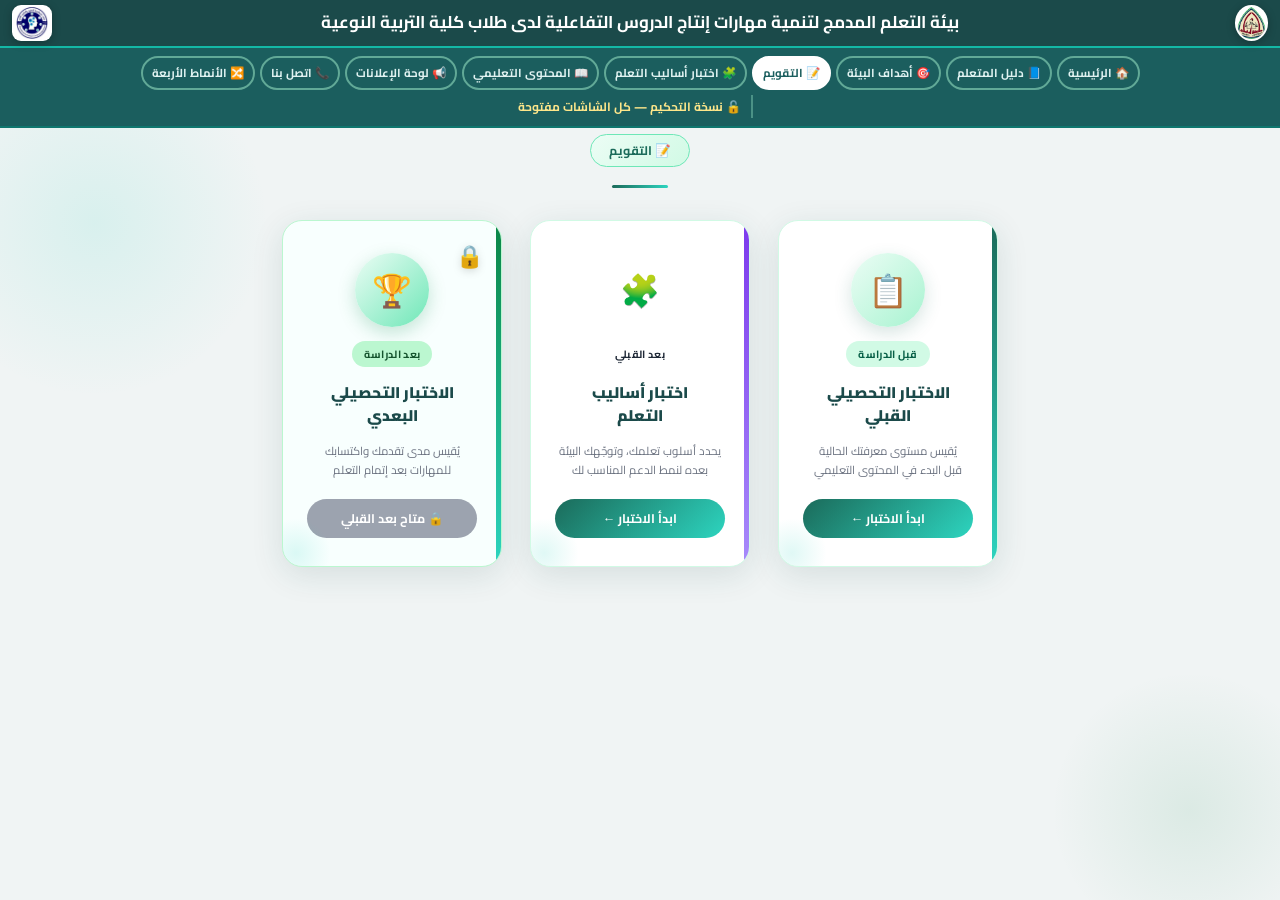
<file: pretest.html>
<!DOCTYPE html>
<html lang="ar" dir="rtl">
<head>
<meta charset="UTF-8">
<script src="env.js" data-site="main"></script>
<meta name="viewport" content="width=device-width, initial-scale=1.0">
<title>التقويم </title>
<link href="https://fonts.googleapis.com/css2?family=Cairo:wght@300;400;600;700;900&display=swap" rel="stylesheet">
<style>
:root {
    --bg-main: #f0f4f4;
    --bg-secondary: #1b4a4a;
    --card-bg: #ffffff;
    --primary: #1b6b5a;
    --primary-light: #2dd4bf;
    --accent: #0a8545;
    --text-main: #1f2937;
    --text-muted: #6b7280;
    --border: #d1fae5;
    --nav-bg: #1b5e5e;
}

*, *::before, *::after { box-sizing: border-box; margin: 0; padding: 0; }

html, body {
    height: 100%;
    overflow: hidden;
    background: var(--bg-main);
    color: var(--text-main);
    font-family: 'Cairo', sans-serif;
}

body { display: flex; flex-direction: column; height: 100vh; }

/* HEADER */
.header {
    background: var(--bg-secondary);
    padding: 7px 20px;
    text-align: center;
    position: relative;
    border-bottom: 2px solid #14b8a6;
    flex-shrink: 0;
}
.header-title {
    font-size: 17px;
    font-weight: 700;
    color: #fff;
    max-width: 70%;
    margin: 0 auto;
    line-height: 1.5;
}
.support-badge {
    position: absolute;
    top: 50%;
    left: 20px;
    transform: translateY(-50%);
    background: var(--accent);
    color: #fff;
    padding: 1px 16px;
    border-radius: 25px;
    font-size: 14px;
    font-weight: 700;
}

/* NAV */
.nav {
    display: flex;
    justify-content: center;
    gap: 10px;
    background: var(--nav-bg);
    padding: 8px 16px;
    flex-wrap: wrap;
    border-bottom: 2px solid #0f766e;
    flex-shrink: 0;
}
.nav a {
    color: #e0f2f1;
    text-decoration: none;
    font-size: 14px;
    font-weight: 700;
    padding: 6px 14px;
    border-radius: 50px;
    border: 2px solid rgba(167,243,208,.5);
    transition: all .3s ease;
}
.nav a:hover {
    background: #fff;
    color: #1b5e5e;
    transform: translateY(-2px);
    box-shadow: 0 4px 14px rgba(0,0,0,.15);
}

/* MAIN AREA */
.main {
    flex: 1;
    display: flex;
    flex-direction: column;
    align-items: center;
    justify-content: flex-start;
    padding: 6px 20px 0;
    position: relative;
    overflow: hidden;
}

.main::before {
    content: '';
    position: absolute;
    width: 350px; height: 350px;
    background: radial-gradient(circle, rgba(45,212,191,.12) 0%, transparent 70%);
    top: -80px; left: -80px;
    border-radius: 50%;
    pointer-events: none;
}
.main::after {
    content: '';
    position: absolute;
    width: 280px; height: 280px;
    background: radial-gradient(circle, rgba(10,133,69,.09) 0%, transparent 70%);
    bottom: -50px; right: -50px;
    border-radius: 50%;
    pointer-events: none;
}

/* Title block */
.title-block {
    text-align: center;
    margin-bottom: 32px;
    position: relative;
    z-index: 1;
}
.eyebrow {
    display: inline-flex;
    align-items: center;
    gap: 6px;
    background: linear-gradient(135deg, #ecfdf5, #d1fae5);
    border: 1.5px solid #6ee7b7;
    color: var(--primary);
    font-size: 12.5px;
    font-weight: 700;
    padding: 4px 18px;
    border-radius: 30px;
    margin-bottom: 10px;
}
.main-title {
    font-size: 21px;
    font-weight: 900;
    color: var(--bg-secondary);
    line-height: 1.4;
}
.title-line {
    width: 56px;
    height: 3px;
    background: linear-gradient(90deg, var(--primary), var(--primary-light));
    border-radius: 10px;
    margin: 8px auto 0;
}

/* CARDS ROW */
.cards-row {
    display: flex;
    gap: 28px;
    position: relative;
    z-index: 1;
    flex-wrap: wrap;
    justify-content: center;
}

.test-card {
    background: #fff;
    border-radius: 20px;
    width: 220px;
    padding: 32px 24px 28px;
    border: 1.5px solid #d1fae5;
    box-shadow: 0 8px 32px rgba(27,74,74,.12);
    display: flex;
    flex-direction: column;
    align-items: center;
    gap: 14px;
    cursor: pointer;
    text-decoration: none;
    color: inherit;
    position: relative;
    overflow: hidden;
    transition: transform .3s ease, box-shadow .3s ease, border-color .3s ease;
    animation: cardUp .5s ease both;
}

.test-card:nth-child(1) { animation-delay: .08s; }
.test-card:nth-child(2) { animation-delay: .2s; }

@keyframes cardUp {
    from { opacity: 0; transform: translateY(28px); }
    to   { opacity: 1; transform: translateY(0); }
}

.test-card:hover:not(.locked-card) {
    transform: translateY(-7px) scale(1.02);
    box-shadow: 0 20px 48px rgba(27,107,90,.2);
    border-color: var(--primary-light);
}

.test-card::before {
    content: '';
    position: absolute;
    right: 0; top: 0; bottom: 0;
    width: 5px;
    border-radius: 0 20px 20px 0;
}
.test-card.pre::before  { background: linear-gradient(180deg, #1b6b5a, #2dd4bf); }
.test-card.styles::before { background: linear-gradient(180deg, #7c3aed, #a78bfa); }
.test-card.post::before { background: linear-gradient(180deg, #0a8545, #2dd4bf); }

.test-card::after {
    content: '';
    position: absolute;
    bottom: -22px; left: -22px;
    width: 70px; height: 70px;
    background: radial-gradient(circle, rgba(45,212,191,.15) 0%, transparent 70%);
    border-radius: 50%;
    pointer-events: none;
}

.icon-wrap {
    width: 74px; height: 74px;
    border-radius: 50%;
    display: flex;
    align-items: center;
    justify-content: center;
    font-size: 32px;
    flex-shrink: 0;
    transition: transform .3s ease;
}
.test-card.pre  .icon-wrap { background: linear-gradient(135deg, #ecfdf5, #a7f3d0); box-shadow: 0 6px 18px rgba(27,107,90,.18); }
.test-card.post .icon-wrap { background: linear-gradient(135deg, #ecfdf5, #6ee7b7); box-shadow: 0 6px 18px rgba(10,133,69,.22); }

.test-card:hover:not(.locked-card) .icon-wrap { transform: scale(1.1) rotate(-4deg); }

.card-tag {
    font-size: 10.5px;
    font-weight: 700;
    padding: 3px 12px;
    border-radius: 20px;
    letter-spacing: .3px;
}
.test-card.pre  .card-tag { background: #d1fae5; color: #065f46; }
.test-card.post .card-tag { background: #bbf7d0; color: #14532d; }

.card-title {
    font-size: 15.5px;
    font-weight: 900;
    color: var(--bg-secondary);
    text-align: center;
    line-height: 1.5;
}

.card-desc {
    font-size: 11.5px;
    color: var(--text-muted);
    text-align: center;
    line-height: 1.7;
}

.card-cta {
    margin-top: 4px;
    background: linear-gradient(135deg, var(--primary), var(--primary-light));
    color: #fff;
    font-family: 'Cairo', sans-serif;
    font-size: 12.5px;
    font-weight: 700;
    padding: 8px 22px;
    border-radius: 25px;
    border: none;
    cursor: pointer;
    width: 100%;
    transition: opacity .2s;
}
.test-card:hover:not(.locked-card) .card-cta { opacity: .88; }

/* ========== LOCKED CARD STATE ========== */
.test-card.locked-card {
    cursor: not-allowed;
    opacity: 0.72;
    background: #f8fffe;
    border-color: #bbf7d0;
}
.test-card.locked-card .card-cta {
    background: #9ca3af;
    cursor: not-allowed;
}

/* Completed Badge */
.completed-badge {
    display: none;
    position: absolute;
    top: 14px;
    left: 14px;
    background: linear-gradient(135deg, #0a8545, #2dd4bf);
    color: #fff;
    font-size: 11px;
    font-weight: 900;
    padding: 4px 10px;
    border-radius: 20px;
    gap: 4px;
    align-items: center;
    box-shadow: 0 3px 10px rgba(10,133,69,.35);
    z-index: 10;
    animation: badgePop .4s cubic-bezier(.34,1.56,.64,1) both;
}
.completed-badge.show { display: flex; }

@keyframes badgePop {
    from { transform: scale(0); opacity: 0; }
    to   { transform: scale(1); opacity: 1; }
}

/* Lock icon overlay */
.lock-overlay {
    display: none;
    position: absolute;
    top: 14px;
    right: 18px;
    font-size: 22px;
    z-index: 10;
    filter: drop-shadow(0 2px 4px rgba(0,0,0,.15));
}
.locked-card .lock-overlay { display: block; }

/* ========== PASSWORD MODAL ========== */
.modal-backdrop {
    display: none;
    position: fixed;
    inset: 0;
    background: rgba(27,74,74,.55);
    backdrop-filter: blur(6px);
    z-index: 1000;
    align-items: center;
    justify-content: center;
    animation: fadeIn .25s ease;
}
.modal-backdrop.open { display: flex; }

@keyframes fadeIn {
    from { opacity: 0; }
    to   { opacity: 1; }
}

.modal-box {
    background: #fff;
    border-radius: 24px;
    padding: 36px 32px 32px;
    width: 90%;
    max-width: 380px;
    box-shadow: 0 24px 64px rgba(27,74,74,.28);
    position: relative;
    animation: slideUp .3s cubic-bezier(.34,1.4,.64,1) both;
    border-top: 5px solid var(--primary);
}

@keyframes slideUp {
    from { transform: translateY(40px) scale(.95); opacity: 0; }
    to   { transform: translateY(0) scale(1); opacity: 1; }
}

.modal-close {
    position: absolute;
    top: 14px;
    left: 16px;
    background: #f3f4f6;
    border: none;
    border-radius: 50%;
    width: 32px; height: 32px;
    cursor: pointer;
    font-size: 16px;
    display: flex;
    align-items: center;
    justify-content: center;
    transition: background .2s;
}
.modal-close:hover { background: #e5e7eb; }

.modal-icon {
    text-align: center;
    font-size: 44px;
    margin-bottom: 8px;
}

.modal-title {
    text-align: center;
    font-size: 17px;
    font-weight: 900;
    color: var(--bg-secondary);
    margin-bottom: 4px;
}

.modal-subtitle {
    text-align: center;
    font-size: 12px;
    color: var(--text-muted);
    margin-bottom: 22px;
}

.form-group {
    margin-bottom: 14px;
}

.form-group label {
    display: block;
    font-size: 13px;
    font-weight: 700;
    color: var(--text-main);
    margin-bottom: 6px;
}

.form-group input {
    width: 100%;
    padding: 11px 14px;
    border: 2px solid #d1fae5;
    border-radius: 12px;
    font-family: 'Cairo', sans-serif;
    font-size: 14px;
    color: var(--text-main);
    background: #f9fffe;
    outline: none;
    transition: border-color .2s, box-shadow .2s;
    text-align: right;
}
.form-group input:focus {
    border-color: var(--primary-light);
    box-shadow: 0 0 0 3px rgba(45,212,191,.15);
}
.form-group input::placeholder { color: #b0b8c1; }

.modal-error {
    background: #fef2f2;
    border: 1.5px solid #fca5a5;
    color: #b91c1c;
    border-radius: 10px;
    padding: 8px 14px;
    font-size: 12.5px;
    font-weight: 600;
    text-align: center;
    margin-bottom: 12px;
    display: none;
}
.modal-error.show { display: block; }

.modal-btn {
    width: 100%;
    padding: 12px;
    background: linear-gradient(135deg, var(--primary), var(--primary-light));
    color: #fff;
    font-family: 'Cairo', sans-serif;
    font-size: 14px;
    font-weight: 700;
    border: none;
    border-radius: 14px;
    cursor: pointer;
    transition: opacity .2s, transform .15s;
    margin-top: 4px;
}
.modal-btn:hover { opacity: .9; transform: translateY(-1px); }
.modal-btn:active { transform: scale(.98); }

/* Already completed message inside modal */
.already-done-msg {
    background: linear-gradient(135deg, #ecfdf5, #d1fae5);
    border: 2px solid #6ee7b7;
    border-radius: 14px;
    padding: 18px 16px;
    text-align: center;
    display: none;
}
.already-done-msg.show { display: block; }
.already-done-msg .check-big { font-size: 38px; margin-bottom: 6px; }
.already-done-msg p {
    font-size: 13.5px;
    font-weight: 700;
    color: #065f46;
    line-height: 1.7;
}

/* RESPONSIVE */
@media (max-width: 640px) {
    .cards-row { gap: 18px; }
    .test-card { width: 90vw; max-width: 280px; }
    .support-badge { position: static; transform: none; display: inline-block; margin-bottom: 6px; }
    .header { padding-top: 8px; }
    .header-title { max-width: 100%; font-size: 14px; }
    .nav a { font-size: 12px; padding: 5px 10px; }
}

.nav a.active{background:#fff;color:#1b5e5e;border-color:#fff;}

/* ===== شعارات الهيدر: الجامعة يمين / الكلية يسار ===== */
.header,.hdr{display:flex;flex-direction:column;align-items:center;justify-content:center;min-height:48px;position:relative;}
.brand-logos{position:absolute;top:0;bottom:0;left:12px;right:12px;display:flex;justify-content:space-between;align-items:center;pointer-events:none;direction:rtl;}
.brand-logo{height:36px;width:auto;background:#fff;border-radius:9px;padding:2px 4px;box-shadow:0 2px 8px rgba(0,0,0,.25);object-fit:contain;}
.brand-uni{border-radius:50%;padding:2px;}
.header .support-badge,.header .sbdg,.hdr .sup-b{position:static!important;transform:none!important;display:inline-block;margin-top:3px;}
@media (min-width:769px){
  .header-title,.hdr-t,.ht{max-width:min(70%,calc(100% - 270px))!important;}
}
@media (max-width:768px){
  .brand-logos{position:static;width:100%;padding:0 4px;margin-bottom:4px;}
  .brand-logo{height:30px;}
}
</style>
</head>
<body>

<div class="header">
<div class="brand-logos"><img class="brand-logo brand-uni" src="[data-uri]" alt="شعار جامعة الزقازيق"><img class="brand-logo brand-col" src="[data-uri]" alt="شعار قسم تكنولوجيا التعليم والحاسب الآلي"></div>
    <div class="header-title">
        بيئة التعلم المدمج لتنمية مهارات إنتاج الدروس التفاعلية لدى طلاب كلية التربية النوعية
    </div>
</div>

<nav class="nav">
  <a href="index.html">🏠 الرئيسية</a>
  <a href="aims.html">🎯 أهداف البيئة</a>
  <a href="guied.html">📘 دليل المتعلم</a>
  <a href="mods.html">📖 المحتوى التعليمي</a>
  <a href="pretest.html" class="active">📝 التقويم</a>
  <a href="trian.html">🧩 اختبار أساليب التعلم</a>
  <a href="contact.html">📞 اتصل بنا</a>
</nav>

<div class="main">

  <div class="title-block">
    <div class="eyebrow">📝 التقويم</div>
    <div class="title-line"></div>
  </div>

  <div class="cards-row">

    <!-- الاختبار القبلي -->
    <div class="test-card pre" id="preCard" onclick="openModal('pre')">
      <div class="lock-overlay">🔒</div>
      <div class="completed-badge" id="preBadge">✅ تم الإجابة</div>
      <div class="icon-wrap">📋</div>
      <div class="card-tag">قبل الدراسة</div>
      <div class="card-title">الاختبار التحصيلي<br>القبلي</div>
      <div class="card-desc">يُقيس مستوى معرفتك الحالية<br>قبل البدء في المحتوى التعليمي</div>
      <button class="card-cta">ابدأ الاختبار ←</button>
    </div>

    <!-- اختبار أساليب التعلم (بعد القبلي مباشرة) -->
    <div class="test-card styles" id="stylesCard" onclick="openStyles()">
      <div class="lock-overlay">🔒</div>
      <div class="completed-badge" id="stylesBadge">✅ تم الإجابة</div>
      <div class="icon-wrap">🧩</div>
      <div class="card-tag">بعد القبلي</div>
      <div class="card-title">اختبار أساليب<br>التعلم</div>
      <div class="card-desc">يحدد أسلوب تعلمك، وتوجّهك البيئة<br>بعده لنمط الدعم المناسب لك</div>
      <button class="card-cta">ابدأ الاختبار ←</button>
    </div>

    <!-- الاختبار البعدي -->
    <div class="test-card post" id="postCard" onclick="openModal('post')">
      <div class="lock-overlay">🔒</div>
      <div class="icon-wrap">🏆</div>
      <div class="card-tag">بعد الدراسة</div>
      <div class="card-title">الاختبار التحصيلي<br>البعدي</div>
      <div class="card-desc">يُقيس مدى تقدمك واكتسابك<br>للمهارات بعد إتمام التعلم</div>
      <button class="card-cta">ابدأ الاختبار ←</button>
    </div>

  </div>

  <div id="returningBox" style="display:none;max-width:760px;margin:18px auto 0;text-align:center;font-size:13px;font-weight:700;color:#134e4a;background:#f0fdfa;border:1.5px dashed #5eead4;border-radius:14px;padding:10px 14px;line-height:1.9;">
    🔁 أدّيت الاختبار القبلي واختبار أساليب التعلم من قبل على جهاز آخر؟
    <a href="index.html#student" style="color:#0a8545;">ادخل لبيئتك باسم المستخدم وكلمة المرور من هنا</a>
  </div>
  <script>try{ if(!(window.ENV&&(ENV.user()||ENV.CONFIG.OPEN_MODE))) document.getElementById('returningBox').style.display='block'; }catch(e){}</script>

</div>

<!-- ======== PASSWORD MODAL ======== -->
<div class="modal-backdrop" id="modalBackdrop" onclick="handleBackdropClick(event)">
  <div class="modal-box" id="modalBox">
    <button class="modal-close" onclick="closeModal()">✕</button>

    <div class="modal-icon" id="modalIcon">🔐</div>
    <div class="modal-title" id="modalTitle">أدخل بياناتك للدخول</div>
    <div class="modal-subtitle" id="modalSubtitle">يرجى إدخال اسمك وكلمة المرور للمتابعة</div>

    <!-- Already completed message (pre-test only) -->
    <div class="already-done-msg" id="alreadyDoneMsg">
      <div class="check-big">✅</div>
      <p>لقد أجبت على الاختبار القبلي من قبل<br>ولا يمكن إعادة تقديمه مرة أخرى.</p>
    </div>

    <!-- Form fields -->
    <div id="formFields">
      <div class="form-group">
        <label for="studentName">👤 اسم الطالب</label>
        <input type="text" id="studentName" placeholder="أدخل اسمك الكامل" autocomplete="off">
      </div>
      <div class="form-group">
        <label for="passwordInput">🔑 كلمة المرور</label>
        <input type="password" id="passwordInput" placeholder="أدخل كلمة المرور" autocomplete="new-password"
               onkeydown="if(event.key==='Enter') submitModal()">
      </div>
      <div class="modal-error" id="modalError"></div>
      <button class="modal-btn" onclick="submitModal()">دخول ←</button>
    </div>

  </div>
</div>

<script>
// ============================================================
//  إعدادات — غيّر الباسورد والوجهات هنا فقط
// ============================================================
var PASSWORDS    = { pre: "pre1234", post: "post1234" };
var DESTINATIONS = { pre: "befor.html", post: "after.html" };
// ============================================================

// روابط تُقفل حتى إتمام القبلي (poster وcontact متاحان دائماً)
var LOCKED_HREFS = []; /* الأقفال يديرها env.js الموحّد */

var currentType = null;

// ===== localStorage =====
function getCompletedList() {
  try { return JSON.parse(localStorage.getItem('completedPreTest') || '[]'); }
  catch(e) { return []; }
}
function hasCompleted(name) {
  return getCompletedList().indexOf(name.trim().toLowerCase()) !== -1;
}

// ===== قفل/فتح الناف =====
function lockNav() {
  document.querySelectorAll('.nav a').forEach(function(link) {
    var href = link.getAttribute('href') || '';
    if (LOCKED_HREFS.indexOf(href) !== -1) {
      link.classList.add('nav-locked');
      link.dataset.orig = href;
      link.removeAttribute('href');
    }
  });
}
function unlockNav() {
  document.querySelectorAll('.nav a.nav-locked').forEach(function(link) {
    link.classList.remove('nav-locked');
    if (link.dataset.orig) { link.setAttribute('href', link.dataset.orig); delete link.dataset.orig; }
  });
  // المحتوى التعليمي يبقى مقفولًا حتى إنهاء اختبار أساليب التعلم أيضًا
  if (!localStorage.getItem('stylesTestCompleted')) {
    document.querySelectorAll('.nav a[href="mods.html"]').forEach(function(link) {
      link.classList.add('nav-locked');
      link.dataset.orig = 'mods.html';
      link.removeAttribute('href');
    });
  }
}

// ===== فتح المودال =====
/* بطاقة اختبار أساليب التعلم داخل التقويم */
function openStyles() {
  var openMode = window.ENV && ENV.CONFIG.OPEN_MODE;
  if (!openMode && !localStorage.getItem('preTestCompleted')) { showToast('أكمل الاختبار التحصيلي القبلي أولاً'); return; }
  window.location.href = 'trian.html';
}
document.addEventListener('DOMContentLoaded', function(){
  var c = document.getElementById('stylesCard'); if (!c) return;
  var openMode = window.ENV && ENV.CONFIG.OPEN_MODE;
  if (!openMode && !localStorage.getItem('preTestCompleted')) c.classList.add('locked-card');
  if (localStorage.getItem('stylesTestCompleted')) document.getElementById('stylesBadge').classList.add('show');
});

function openModal(type) {
  var envU = (window.ENV && ENV.user()) || null;
  var openMode = window.ENV && ENV.CONFIG.OPEN_MODE;
  /* نسخة التحكيم: يفتح الاختبار مباشرة بلا اسم ولا كلمة مرور */
  if (openMode && !envU) { window.location.href = (type === 'pre' ? 'befor.html' : 'after.html') + '?s=' + encodeURIComponent('المحكّم'); return; }
  /* الاختبار القبلي: الطالب مسجّل دخوله بالفعل ← يبدأ مباشرة بدون بيانات إضافية */
  if (type === 'pre' && !openMode) {
    if (localStorage.getItem('preTestCompleted')) { showToast('لقد أديت الاختبار القبلي من قبل ولا يمكن إعادته'); return; }
    /* بدون تسجيل دخول وبدون كلمة مرور: يكتب الطالب اسمه داخل الاختبار */
    window.location.href = envU ? 'befor.html?s=' + encodeURIComponent(envU.name) : 'befor.html'; return;
  }
  if (type === 'post' && !openMode && !envU) {
    showToast('الاختبار البعدي يُفتح بعد الدخول لبيئة الدعم باسم المستخدم وكلمة المرور ودراسة المحتوى التعليمي');
    return;
  }
  if (type === 'post' && !openMode && !localStorage.getItem('preTestCompleted')) {
    showToast('أكمل الاختبار القبلي أولاً قبل الدخول للاختبار البعدي');
    return;
  }
  if (type === 'post' && !openMode && !localStorage.getItem('stylesTestCompleted')) {
    showToast('الاختبار البعدي يُؤدّى بعد اختبار أساليب التعلم ودراسة المحتوى التعليمي');
    return;
  }
  currentType = type;
  document.getElementById('studentName').value   = '';
  document.getElementById('passwordInput').value = '';
  document.getElementById('modalError').style.display = 'none';
  document.getElementById('alreadyDoneMsg').classList.remove('show');
  document.getElementById('formFields').style.display = 'block';
  document.getElementById('modalIcon').textContent    = type === 'pre' ? '📋' : '🏆';
  document.getElementById('modalTitle').textContent   = type === 'pre' ? 'الاختبار التحصيلي القبلي' : 'الاختبار التحصيلي البعدي';
  document.getElementById('modalSubtitle').textContent = 'أدخل اسمك وكلمة المرور للبدء';
  document.getElementById('modalBackdrop').classList.add('open');
  /* الاسم يُؤخذ من حساب الدخول تلقائيًا */
  var nm = document.getElementById('studentName');
  if (envU) { nm.value = envU.name; nm.readOnly = true; nm.style.background = '#f0fdfa'; }
  else { nm.readOnly = false; nm.style.background = ''; }
  setTimeout(function(){ (envU ? document.getElementById('passwordInput') : nm).focus(); }, 300);
}

function closeModal() {
  document.getElementById('modalBackdrop').classList.remove('open');
  currentType = null;
}
function handleBackdropClick(e) {
  if (e.target === document.getElementById('modalBackdrop')) closeModal();
}

// ===== إرسال البيانات =====
function submitModal() {
  var name = document.getElementById('studentName').value.trim();
  var pass = document.getElementById('passwordInput').value;

  if (!name) { showModalError('يرجى إدخال اسمك أولاً'); return; }
  if (!pass)  { showModalError('يرجى إدخال كلمة المرور'); return; }
  if (!currentType || !PASSWORDS[currentType]) { showModalError('خطأ، أعد المحاولة'); return; }

  // مقارنة الباسورد حرفياً بعد إزالة المسافات من الطرفين فقط
  if (pass.trim() !== PASSWORDS[currentType]) {
    showModalError('كلمة المرور غير صحيحة، حاول مرة أخرى');
    document.getElementById('passwordInput').value = '';
    document.getElementById('passwordInput').focus();
    return;
  }

  // القبلي: منع التكرار
  if (currentType === 'pre' && hasCompleted(name)) {
    document.getElementById('formFields').style.display = 'none';
    document.getElementById('alreadyDoneMsg').classList.add('show');
    document.getElementById('modalTitle').textContent = 'تم تقديم الاختبار مسبقاً';
    document.getElementById('modalSubtitle').textContent = '';
    document.getElementById('modalIcon').textContent = '⚠️';
    return;
  }

  // كل شيء صحيح — انتقل
  var key = currentType === 'pre' ? 'pendingPreStudent' : 'pendingPostStudent';
  try { sessionStorage.setItem(key, name); } catch(e) {}
  var url = DESTINATIONS[currentType] + '?s=' + encodeURIComponent(name);
  window.location.href = url;
}

function showModalError(msg) {
  var el = document.getElementById('modalError');
  el.textContent = '⚠️ ' + msg;
  el.style.display = 'block';
}

// ===== Toast =====
function showToast(msg) {
  var toast = document.getElementById('lockToast');
  if (!toast) {
    toast = document.createElement('div');
    toast.id = 'lockToast';
    toast.style.cssText = 'position:fixed;bottom:30px;left:50%;transform:translateX(-50%);background:#1b4a4a;color:#fff;padding:12px 28px;border-radius:50px;font-size:14px;font-weight:700;z-index:9999;box-shadow:0 8px 28px rgba(27,74,74,.4);border:2px solid #2dd4bf;display:none;';
    document.body.appendChild(toast);
  }
  toast.textContent = '🔒 ' + msg;
  toast.style.display = 'block';
  clearTimeout(toast._t);
  toast._t = setTimeout(function(){ toast.style.display = 'none'; }, 3500);
}

// ===== تهيئة الصفحة =====
document.addEventListener('DOMContentLoaded', function() {
  // CSS للروابط المقفولة
  var style = document.createElement('style');
  style.textContent = '.nav a.nav-locked{opacity:.45;cursor:not-allowed!important;pointer-events:auto!important;}.nav a.nav-locked:hover{background:transparent!important;color:#e0f2f1!important;transform:none!important;box-shadow:none!important;}.nav a.nav-locked::after{content:"🔒";font-size:10px;margin-right:4px;}';
  document.head.appendChild(style);

  // منع النقر على المقفول
  document.querySelector('.nav').addEventListener('click', function(e) {
    var link = e.target.closest('a');
    if (link && link.classList.contains('nav-locked')) {
      e.preventDefault();
      if (link.dataset.orig === 'mods.html' && localStorage.getItem('preTestCompleted')) {
        showToast('أكمل اختبار أساليب التعلم أولاً للوصول إلى المحتوى التعليمي');
      } else if (link.dataset.orig === 'mods.html') {
        showToast('أكمل الاختبار القبلي ثم اختبار أساليب التعلم أولاً للوصول إلى المحتوى التعليمي');
      } else {
        showToast('أكمل الاختبار القبلي أولاً للوصول لهذا القسم');
      }
    }
  });

  var preIsDone   = !!localStorage.getItem('preTestCompleted');
  var doneStudent = preIsDone ? 'done' : (sessionStorage.getItem('donePreStudent') || '');
  /* فتح بطاقة الاختبار البعدي مباشرة عند الوصول من آخر درس (pretest.html#post) */
  if (location.hash === '#post') setTimeout(function(){ openModal('post'); }, 350);

  if (preIsDone) {
    unlockNav();
    if (doneStudent) {
      document.getElementById('preCard').classList.add('locked-card');
      document.getElementById('preBadge').classList.add('show');
      document.getElementById('preCard').querySelector('.card-cta').textContent = '✅ تم الإجابة';
    }
    document.getElementById('postCard').classList.remove('locked-card');
    document.getElementById('postCard').querySelector('.card-cta').textContent = 'ابدأ الاختبار ←';
  } else {
    lockNav();
    var postCard = document.getElementById('postCard');
    postCard.classList.add('locked-card');
    postCard.querySelector('.card-cta').textContent = '🔒 متاح بعد القبلي';
    if (doneStudent) {
      document.getElementById('preCard').classList.add('locked-card');
      document.getElementById('preBadge').classList.add('show');
      document.getElementById('preCard').querySelector('.card-cta').textContent = '✅ تم الإجابة';
    }
  }
});
</script>
</body>
</html>
</file>
<file: guide.css>
/* تنسيق مشترك: دليل المتعلم + التعليمات (تنقّل بالروابط بدون التالي/السابق) */
:root{--bg:#f0f4f4;--dark:#1b4a4a;--primary:#1b6b5a;--teal:#2dd4bf;--accent:#0a8545;--nav-bg:#1b5e5e;--border:#d1fae5;}
*{box-sizing:border-box;}
html,body{margin:0;min-height:100%;background:var(--bg);font-family:'Cairo',sans-serif;color:#1f2937;}
body{display:flex;flex-direction:column;min-height:100vh;}
.header{background:var(--dark);padding:12px 160px 12px 80px;text-align:center;position:relative;border-bottom:2px solid #14b8a6;min-height:58px;display:flex;align-items:center;justify-content:center;}
.header-title{font-size:14px;font-weight:700;color:#fff;line-height:1.5;}
.brand-logos{position:absolute;top:0;bottom:0;left:12px;right:12px;display:flex;justify-content:space-between;align-items:center;pointer-events:none;}
.brand-logos img{height:36px;background:#fff;border-radius:9px;padding:2px 4px;box-shadow:0 2px 8px rgba(0,0,0,.25);}
.nav{display:flex;justify-content:center;gap:8px;background:var(--nav-bg);padding:8px 16px;flex-wrap:wrap;border-bottom:2px solid #0f766e;}
.nav a{color:#e0f2f1;text-decoration:none;font-size:12px;font-weight:700;padding:5px 11px;border-radius:50px;border:2px solid rgba(167,243,208,.5);transition:all .2s;}
.nav a:hover{background:rgba(255,255,255,.12);}
.nav a.active{background:#fff;color:var(--primary);border-color:#fff;}
.g-wrap{flex:1;display:grid;grid-template-columns:290px 1fr;gap:14px;padding:14px;max-width:1300px;width:100%;margin:0 auto;}
.g-side{background:#fff;border-radius:16px;border:1.5px solid var(--border);box-shadow:0 6px 20px rgba(27,74,74,.07);overflow:hidden;align-self:start;position:sticky;top:10px;}
.g-side-hdr{background:linear-gradient(135deg,var(--primary),var(--accent));color:#fff;font-weight:800;font-size:16px;padding:12px 14px;}
.g-side-hdr small{display:block;font-size:11px;font-weight:600;color:#ccfbf1;margin-top:2px;}
.g-links{display:flex;flex-direction:column;padding:8px;gap:4px;}
.g-links a{display:flex;align-items:center;gap:8px;text-decoration:none;color:#134e4a;font-size:13px;font-weight:700;padding:8px 10px;border-radius:10px;border:1.5px solid transparent;transition:all .15s;}
.g-links a:hover{background:#f0fdfa;border-color:#99f6e4;}
.g-links a .n{background:#d1fae5;color:#065f46;width:24px;height:24px;border-radius:50%;display:inline-flex;align-items:center;justify-content:center;font-size:11.5px;flex-shrink:0;}
.g-links a.active{background:linear-gradient(135deg,var(--primary),var(--accent));color:#fff;}
.g-links a.active .n{background:rgba(255,255,255,.25);color:#fff;}
.g-main{background:#fff;border-radius:16px;border:1.5px solid var(--border);box-shadow:0 6px 20px rgba(27,74,74,.07);padding:18px 22px;min-width:0;}
.g-sec{display:none;}
.g-sec.show{display:block;animation:fade .25s ease;}
@keyframes fade{from{opacity:0;transform:translateY(4px)}to{opacity:1;transform:none}}
.g-sec-title{display:flex;align-items:center;gap:10px;font-size:20px;font-weight:800;color:var(--primary);margin:0 0 12px;padding-bottom:10px;border-bottom:2px dashed #ccfbf1;}
.g-sec-title .ico{font-size:26px;}
.g-sec p{font-size:14px;line-height:2;margin:0 0 10px;}
.lead{font-size:14.5px!important;}
.steps{margin:0 0 12px;padding:0 22px 0 0;}
.steps li{font-size:14px;line-height:2;margin-bottom:4px;}
.tbl{width:100%;border-collapse:collapse;margin:8px 0 12px;font-size:13.5px;}
.tbl th{background:#ecfdf5;color:#065f46;font-weight:800;padding:8px 10px;border:1px solid #a7f3d0;text-align:right;}
.tbl td{padding:8px 10px;border:1px solid #e5e7eb;line-height:1.8;vertical-align:top;}
.tbl tr:nth-child(even) td{background:#fafafa;}
.cards2{display:grid;grid-template-columns:1fr 1fr;gap:10px;margin:8px 0 12px;}
.cards4{display:grid;grid-template-columns:repeat(4,1fr);gap:10px;margin:4px 0 12px;}
.mini{background:#f8fafc;border:1.5px solid #e2e8f0;border-radius:12px;padding:10px 12px;font-size:13px;line-height:1.9;}
.mini b{display:block;color:var(--primary);font-size:14px;margin-bottom:2px;}
.mini.mine{border-color:var(--teal);background:#f0fdfa;box-shadow:0 0 0 3px rgba(45,212,191,.2);}
.kpi{background:#f0fdfa;border:1.5px solid #99f6e4;border-radius:12px;padding:10px;text-align:center;font-size:12px;color:#334155;}
.kpi b{display:block;font-size:22px;color:var(--accent);}
.tip{background:#fffbeb;border:1.5px solid #fde68a;border-radius:12px;padding:10px 12px;font-size:13px;line-height:1.9;color:#78350f;margin:8px 0;}
.final{background:linear-gradient(135deg,#ecfdf5,#f0fdfa);border:2px solid #6ee7b7;border-radius:14px;padding:12px 14px;font-size:13.5px;line-height:2;color:#064e3b;}
.final b{color:#065f46;}
.flow{display:flex;flex-wrap:wrap;gap:8px;margin:8px 0 14px;align-items:stretch;}
.fl{position:relative;flex:1 1 150px;background:#f0fdfa;border:1.5px solid #99f6e4;border-radius:12px;padding:10px 10px 8px;text-align:center;font-size:13px;}
.fl span{display:inline-flex;width:26px;height:26px;border-radius:50%;background:var(--primary);color:#fff;align-items:center;justify-content:center;font-weight:800;font-size:12px;}
.fl b{display:block;color:#134e4a;margin-top:4px;}
.fl small{display:block;color:#64748b;font-size:11px;}
.fl.last{background:#ede9fe;border-color:#c4b5fd;}
.fl.last span{background:#7c3aed;}
.ins-links{display:grid;grid-template-columns:repeat(3,1fr);gap:12px;margin-bottom:14px;}
.ins-link{display:flex;flex-direction:column;align-items:center;gap:4px;text-decoration:none;background:#fff;border:2px solid #a7f3d0;border-radius:16px;padding:16px 12px;color:#134e4a;text-align:center;box-shadow:0 4px 14px rgba(27,74,74,.07);transition:all .15s;}
.ins-link .big{font-size:30px;}
.ins-link b{font-size:15px;}
.ins-link small{font-size:11.5px;color:#64748b;}
.ins-link:hover{border-color:var(--teal);transform:translateY(-2px);}
.ins-link.active{background:linear-gradient(135deg,var(--primary),var(--accent));color:#fff;border-color:transparent;}
.ins-link.active small{color:#ccfbf1;}
@media (max-width:900px){.g-wrap{grid-template-columns:1fr;}.g-side{position:static;}.cards2,.cards4,.ins-links{grid-template-columns:1fr;}.header{padding:52px 12px 10px;}.brand-logos{bottom:auto;height:48px;}}

/* ── تمرير داخلي: الشعارات والتبويبات ثابتة، والقائمة الجانبية والمحتوى يتحرك كل منهما داخل إطاره ── */
@media (min-width:901px){
  html,body{height:100%;}
  body{height:100vh;overflow:hidden;}
  .header,.nav{flex-shrink:0;}
  .g-wrap{flex:1 1 auto;min-height:0;overflow:hidden;align-items:stretch;}
  .g-side{position:static;align-self:stretch;display:flex;flex-direction:column;min-height:0;}
  .g-side-hdr{flex-shrink:0;}
  .g-links{flex:1;min-height:0;overflow-y:auto;}
  .g-main{min-height:0;overflow-y:auto;scroll-behavior:smooth;}
}
</file>
